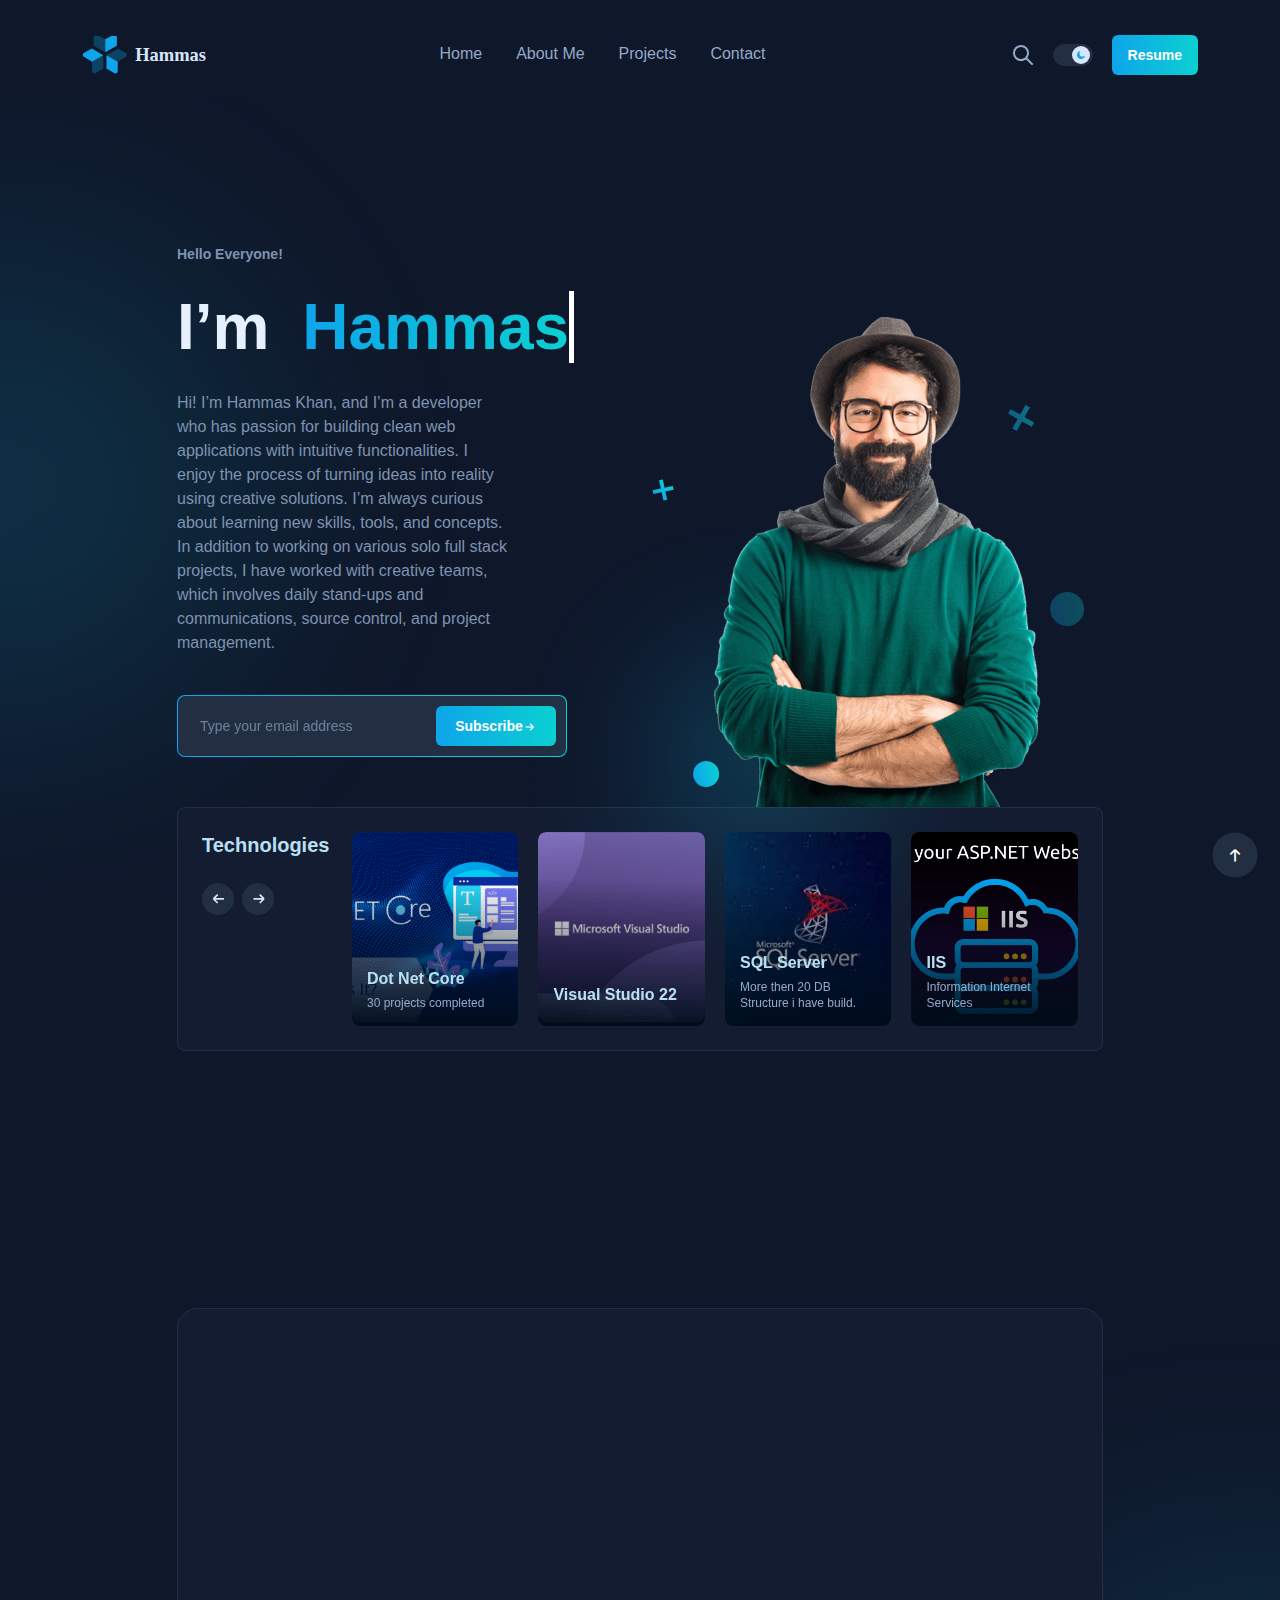
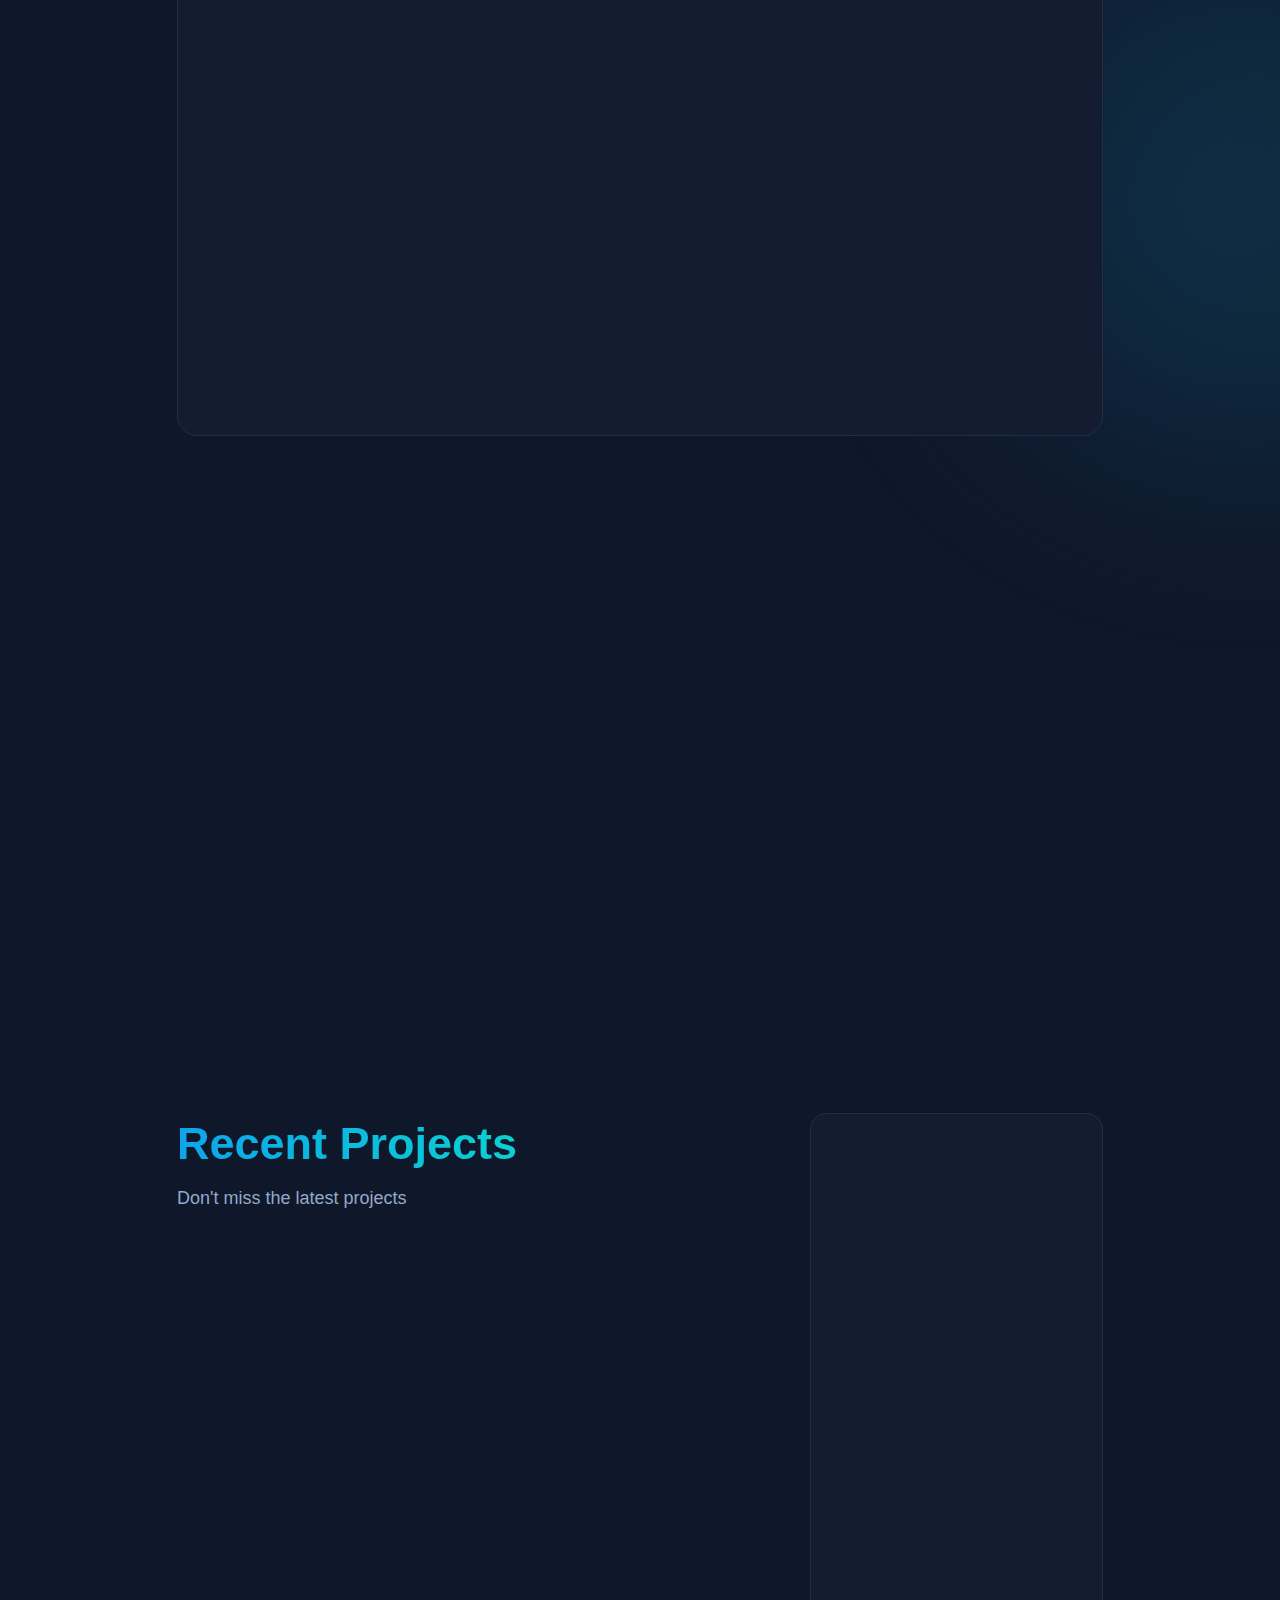
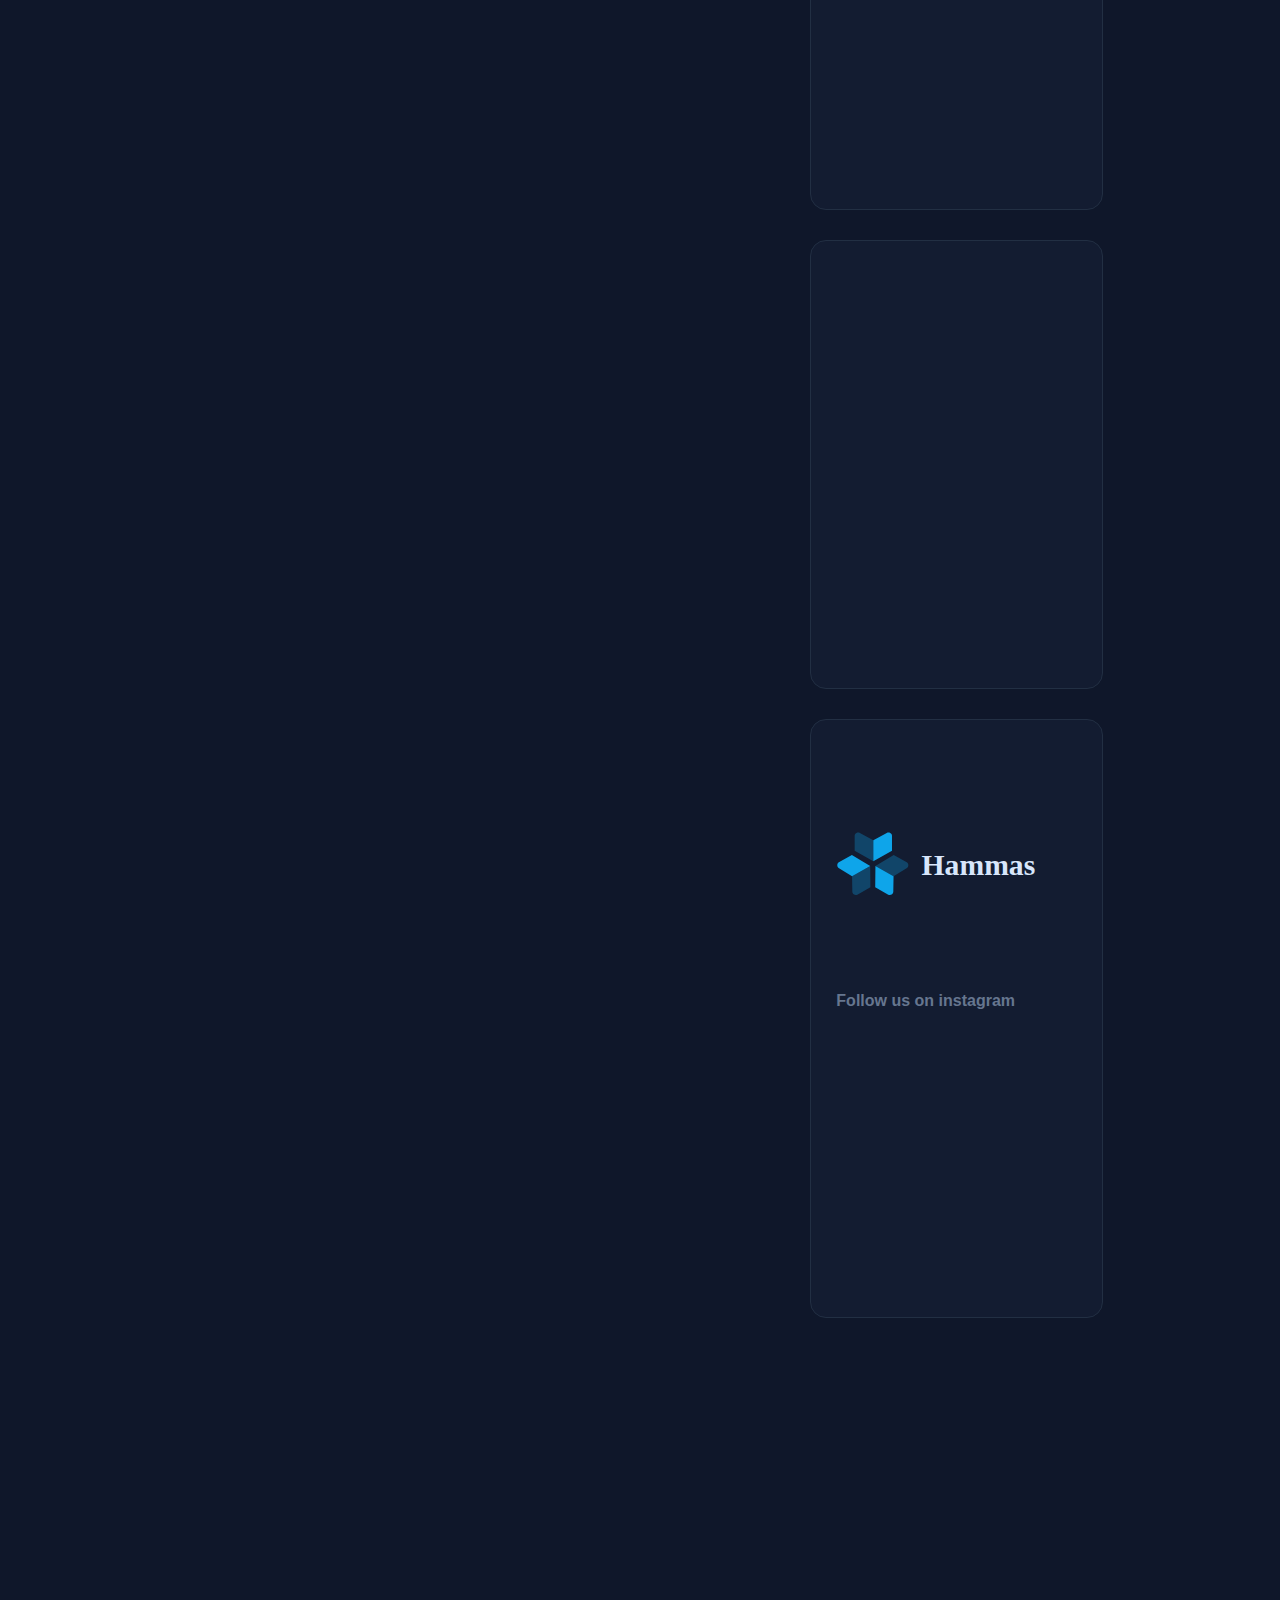
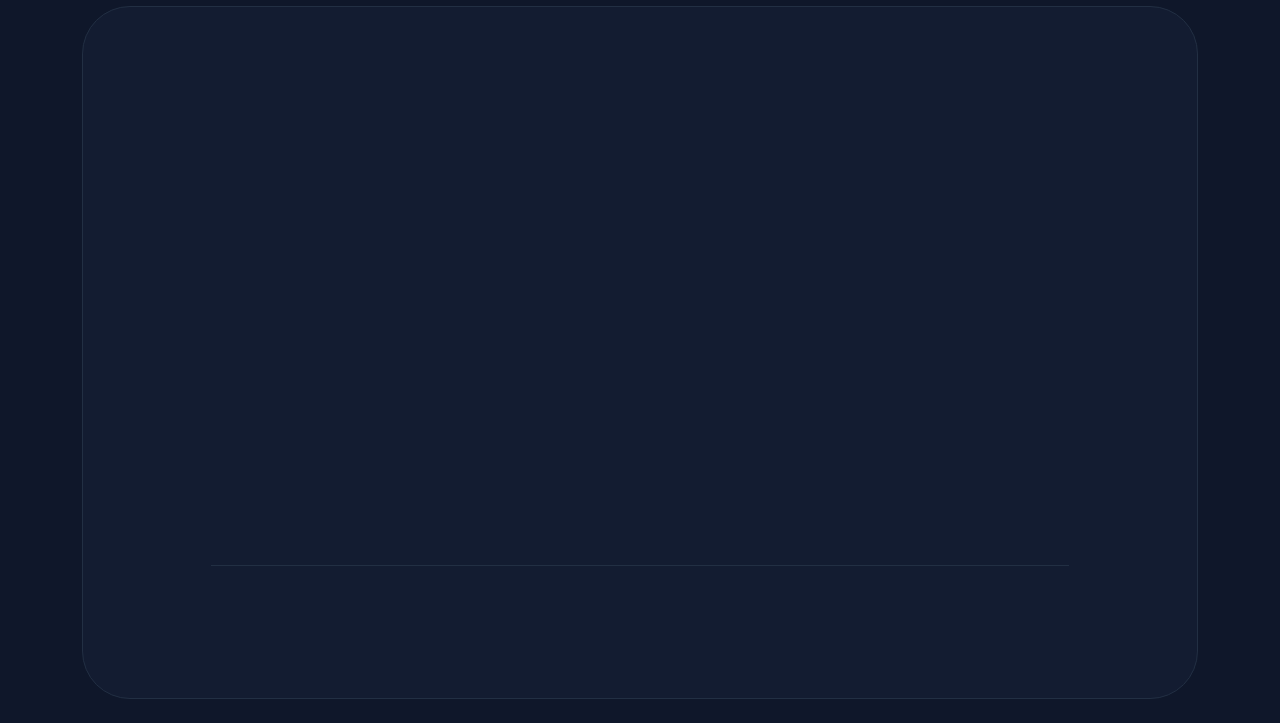
<file: index.html>
<!DOCTYPE html>
<html lang="en">

<head>
  <meta charset="UTF-8">
  <meta name="viewport" content="width=device-width, initial-scale=1, maximum-scale=1">
  <meta http-equiv="X-UA-Compatible" content="ie=edge">
  <meta name="msapplication-TileColor" content="#0E0E0E">
  <meta name="template-color" content="#0E0E0E">
  <meta name="description" content="Index page">
  <meta name="keywords" content="index, page">
  <meta name="author" content="">
  <link rel="shortcut icon" type="image/x-icon" href="./assets/imgs/template/favicon.svg">
  <link href="./assets/css/style.css?v=2.0" rel="stylesheet">
  <title>Hammas Khan</title>
</head>

<body>
  <div id="preloader-active">
    <div class="preloader d-flex align-items-center justify-content-center">
      <div class="preloader-inner position-relative">
        <div class="text-center"><img class="mb-10" src="./assets/imgs/template/favicon.svg" alt="Hammas">
          <div class="preloader-dots"></div>
        </div>
      </div>
    </div>
  </div>

  <header class="header sticky-bar bg-gray-900">
    <div class="container">
      <div class="main-header">
        <div class="header-logo">
          <a class="d-flex" href="index.html">
            <img style="height: 38px; object-fit: cover; width: 100%;" class="logo-night" alt="Hammas" src="assets/imgs/template/Mediamodifier-Design.svg">
            <img class="d-none logo-day" alt="Hammas" src="assets/imgs/template/logo-day.svg">
          </a>
        </div>
        <div class="header-nav">
          <nav class="nav-main-menu d-none d-xl-block">
            <ul class="main-menu">
              <li><a class="color-gray-500" href="index.html">Home</a></li>
              <li><a class="color-gray-500" href="./pages/about.html">About Me</a></li>
              <li><a class="color-gray-500" href="./pages/project.html">Projects</a></li>
              <li><a class="color-gray-500" href="./pages/contact.html">Contact</a></li>
            </ul>
          </nav>
          <div class="burger-icon burger-icon-white"><span class="burger-icon-top"></span><span
              class="burger-icon-mid"></span><span class="burger-icon-bottom"></span></div>
        </div>
        <div class="header-right text-end"><a class="btn btn-search" href="#"></a>
          <div class="form-search p-20">
            <form action="#">
              <input class="form-control" type="text" placeholder="Search">
              <input class="btn-search-2" type="submit" value="">
            </form>
            <div class="popular-keywords text-start7 mt-20">
              <p class="mb-10 color-white"> Skills & tools :</p><a class="color-gray-600 mr-10 font-xs" href="#">#
                Travel,</a><a class="color-gray-600 mr-10 font-xs" href="#"># Tech,</a><a
                class="color-gray-600 mr-10 font-xs" href="#"># Movie</a><a class="color-gray-600 mr-10 font-xs"
                href="#"># Lifestyle</a><a class="color-gray-600 mr-10 font-xs" href="#"># Sport</a>
            </div>
          </div>
          <div class="switch-button">
            <div class="form-check form-switch">
              <input class="form-check-input" id="flexSwitchCheckChecked" type="checkbox" role="switch" checked="">
            </div>
          </div>
          <a class="btn btn-linear d-none d-sm-inline-block hover-up hover-shadow" href="./Hammas Resume Detail.pdf" download="">Resume</a>
        </div>
      </div>
    </div>
  </header>

  <div class="mobile-header-active mobile-header-wrapper-style perfect-scrollbar bg-gray-900">
    <div class="mobile-header-wrapper-inner">
      <div class="mobile-header-content-area">
        <div class="mobile-logo border-gray-800">
          <a class="d-flex" href="index.html">
            <img class="logo-night"  style="height: 78px; object-fit: cover; width: 100%;" alt="Hammas"  src="assets/imgs/template/Mediamodifier-Design.svg">
            <img class="d-none logo-day" alt="Hammas" src="./assets/imgs/template/logo-day.svg">
          </a>
        </div>
        <div class="perfect-scroll">
          <div class="mobile-menu-wrap mobile-header-border">
            <nav class="mt-15">
              <ul class="mobile-menu font-heading">
                <li><a href="index.html">Home</a></li>
                <li><a href="./pages/about.html">About Me</a></li>
                <li><a href="./pages/project.html">Projects</a></li>
                <li><a href="./pages/contact.html">Contact</a></li>
              </ul>
            </nav>
          </div>
          <div class="site-copyright color-gray-400 mt-30">
            Copyright 2024 &copy; Hammas - Personal Portfolio.<br>Designed by
            <a href="http://alithemes.com" target="_blank">&nbsp; Hammas Khan</a>
          </div>
        </div>
      </div>
    </div>
  </div>

  <main class="main">
    <div class="cover-home1">
      <div class="container">
        <div class="row">
          <div class="col-xl-1"></div>
          <div class="col-xl-10 col-lg-12">
            <div class="banner">
              <div class="row align-items-end">
                <div class="col-lg-6 pt-100">
                  <span class="text-sm-bold color-gray-600 wow animate__animated animate__fadeInUp">Hello Everyone!</span>
                  <h1 class="color-gray-50 mt-20 mb-20 wow animate__animated animate__fadeInUp">I’m
                    <a class="typewrite color-linear" href="#" data-period="3000"
                      data-type="[ &quot;Hammas Khan&quot;, &quot;Full Stack&quot;, &quot;Developer&quot; ]">
                    </a>
                  </h1>
                  <div class="row">
                    <div class="col-lg-9">
                      <p class="text-base color-gray-600 wow animate__animated animate__fadeInUp">Hi! I’m Hammas Khan,
                        and I’m a developer who has passion for building clean web applications with intuitive
                        functionalities. I enjoy the process of turning ideas into reality using creative solutions. I’m
                        always curious about learning new skills, tools, and concepts. In addition to working on various
                        solo full stack projects, I have worked with creative teams, which involves daily stand-ups and
                        communications, source control, and project management.</p>
                    </div>
                  </div>
                  <div class="box-subscriber mt-40 mb-50 wow animate__animated animate__fadeInUp">
                    <div class="inner-subscriber bg-gray-800">
                      <form class="d-flex" action="#">
                        <input class="input-sybscriber" type="text" placeholder="Type your email address">
                        <button class="btn btn-linear btn-arrow-right">Subscribe<i
                            class="fi-rr-arrow-small-right"></i></button>
                      </form>
                    </div>
                  </div>
                </div>
                <div class="col-lg-6 text-center">
                  <div class="banner-img position-relative wow animate__animated animate__fadeIn">
                    <img src="./assets/imgs/page/homepage1/banner.png" alt="Hammas">
                    <div class="pattern-1"><img src="assets/imgs/template/pattern-1.svg" alt="Hammas"></div>
                    <div class="pattern-2"><img src="assets/imgs/template/pattern-2.svg" alt="Hammas"></div>
                    <div class="pattern-3"><img src="assets/imgs/template/pattern-3.svg" alt="Hammas"></div>
                    <div class="pattern-4"><img src="assets/imgs/template/pattern-4.svg" alt="Hammas"></div>
                  </div>
                </div>
              </div>
            </div>
            <div class="mb-70">
              <div class="box-topics border-gray-800 bg-gray-850">
                <div class="row">
                  <div class="col-lg-2">
                    <h5 class="mb-15 color-white wow animate__animated animate__fadeInUp" data-wow-delay="0s">Technologies</h5>
                    <p class="color-gray-500 mb-20 wow animate__animated animate__fadeInUp" data-wow-delay=".3s"></p>
                    <div class="box-buttons-slider position-relative wow animate__animated animate__zoomIn">
                      <div class="swiper-button-prev swiper-button-prev-style-1"></div>
                      <div class="swiper-button-next swiper-button-next-style-1"></div>
                    </div>
                  </div>
                  <div class="col-lg-10">
                    <div class="box-swiper">
                      <div class="swiper-container swiper-group-5">
                        <div class="swiper-wrapper">
                          <div class="swiper-slide">
                            <div class="card-style-1"><a href="blog-archive.html">
                                <div class="card-image"><img src="./assets/imgs/page/homepage1/sport.png" alt="Hammas">
                                  <div class="card-info">
                                    <div class="info-bottom">
                                      <h6 class="color-white mb-5">Dot Net Core</h6>
                                      <p class="text-xs color-gray-500">30 projects completed</p>
                                    </div>
                                  </div>
                                </div>
                              </a></div>
                          </div>
                          <div class="swiper-slide">
                            <div class="card-style-1"><a href="blog-archive.html">
                                <div class="card-image"><img src="./assets/imgs/page/homepage1/travel.png" alt="Hammas">
                                  <div class="card-info">
                                    <div class="info-bottom">
                                      <h6 class="color-white mb-5">Visual Studio 22</h6>
                                      <p class="text-xs color-gray-500"></p>
                                    </div>
                                  </div>
                                </div>
                              </a></div>
                          </div>
                          <div class="swiper-slide">
                            <div class="card-style-1"><a href="blog-archive.html">
                                <div class="card-image"><img src="./assets/imgs/page/homepage1/design.png" alt="Hammas">
                                  <div class="card-info">
                                    <div class="info-bottom">
                                      <h6 class="color-white mb-5">SQL Server</h6>
                                      <p class="text-xs color-gray-500">More then 20 DB Structure i have build.</p>
                                    </div>
                                  </div>
                                </div>
                              </a></div>
                          </div>
                          <div class="swiper-slide">
                            <div class="card-style-1"><a href="blog-archive.html">
                                <div class="card-image"><img src="./assets/imgs/page/homepage1/movie.png" alt="Hammas">
                                  <div class="card-info">
                                    <div class="info-bottom">
                                      <h6 class="color-white mb-5">IIS</h6>
                                      <p class="text-xs color-gray-500">Information Internet Services</p>
                                    </div>
                                  </div>
                                </div>
                              </a></div>
                          </div>
                          <div class="swiper-slide">
                            <div class="card-style-1"><a href="blog-archive.html">
                                <div class="card-image"><img src="assets/imgs/page/homepage1/lifestyle.png"
                                    alt="Hammas">
                                  <div class="card-info">
                                    <div class="info-bottom">
                                      <h6 class="color-white mb-5">Open AI</h6>
                                      <p class="text-xs color-gray-500">integrating AI-powered features into web
                                        applications</p>
                                    </div>
                                  </div>
                                </div>
                              </a></div>
                          </div>
                        </div>
                      </div>
                    </div>
                  </div>
                </div>
              </div>
            </div>

            <div class="text-center mt-70 mb-50">
              <h2 class="color-linear d-inline-block mb-20 wow animate__animated animate__fadeInUp">My Services</h2>
              <p class="text-lg color-gray-500 wow animate__animated animate__fadeInUp">With 4 years of experience in
                the field of Software Developer,<br class="d-none d-lg-block"> I am confident to bring you many
                outstanding values.</p>
            </div>
            <div class="box-features bg-gray-850 border-gray-800">
              <div class="row">
                <div class="col-lg-4 col-md-6 mb-50 wow animate__animated animate__fadeIn" data-wow-delay="0s">
                  <span class="item-icon bg-gray-950 icon-motion"></span>
                  <h5 class="color-white mb-15">Full-Stack<br>Development</h5>
                  <p class="text-base color-gray-700">Expertise in both frontend and backend technologies, including
                    React.js, Angular, Razor Pages, and .NET 8 for robust, scalable web applications.</p>
                </div>
                <div class="col-lg-4 col-md-6 mb-50 wow animate__animated animate__fadeIn" data-wow-delay="0.1s">
                  <span class="item-icon bg-gray-950 icon-ui"></span>
                  <h5 class="color-white mb-15">Frontend<br>Development</h5>
                  <p class="text-base color-gray-700">Skilled in creating dynamic and responsive user interfaces using
                    React.js, Angular, and other modern frontend frameworks.</p>
                </div>
                <div class="col-lg-4 col-md-6 mb-50 wow animate__animated animate__fadeIn" data-wow-delay="0.2s">
                  <span class="item-icon bg-gray-950 icon-branding"></span>
                  <h5 class="color-white mb-15">Backend<br>Development</h5>
                  <p class="text-base color-gray-700">Proficient in building powerful APIs and server-side applications
                    using C# and .NET 8, ensuring high performance and scalability.</p>
                </div>
                <div class="col-lg-4 col-md-6 mb-50 wow animate__animated animate__fadeIn" data-wow-delay="0s">
                  <span class="item-icon bg-gray-950 icon-product"></span>
                  <h5 class="color-white mb-15">Hosting &<br>Server Setup</h5>
                  <p class="text-base color-gray-700">Providing reliable hosting solutions and server setup to ensure
                    your website runs smoothly and efficiently.</p>
                </div>
                <div class="col-lg-4 col-md-6 mb-50 wow animate__animated animate__fadeIn" data-wow-delay="0.1s">
                  <span class="item-icon bg-gray-950 icon-key"></span>
                  <h5 class="color-white mb-15">SEO<br>Optimization</h5>
                  <p class="text-base color-gray-700">Implementing effective SEO strategies to improve your website’s
                    visibility and search engine ranking.</p>
                </div>
                <div class="col-lg-4 col-md-6 mb-50 wow animate__animated animate__fadeIn" data-wow-delay="0.2s">
                  <span class="item-icon bg-gray-950 icon-social"></span>
                  <h5 class="color-white mb-15">Social<br>Media Management</h5>
                  <p class="text-base color-gray-700">Managing and optimizing your social media presence to drive
                    engagement and growth.</p>
                </div>
              </div>
            </div>

            <h2 class="color-linear d-inline-block mb-10 wow animate__animated animate__fadeInUp">Skills & Tools</h2>
            <p class="text-lg color-gray-500 wow animate__animated animate__fadeInUp">Most searched keywords</p>
            <div class="row mt-70 mb-50">
              <div class="col-xl-2 col-lg-3 col-md-4 col-sm-4 col-6">
                <div class="card-style-2 hover-up hover-neon wow animate__animated animate__fadeIn" data-wow-delay="0s">
                  <div class="card-image"><a href="blog-archive.html"><img src="./assets/imgs/skills/html5.png"
                        alt="Hammas"></a></div>
                  <div class="card-info"><a class="color-gray-500" href="blog-archive.html">HTML</a></div>
                </div>
              </div>
              <div class="col-xl-2 col-lg-3 col-md-4 col-sm-4 col-6">
                <div class="card-style-2 hover-up hover-neon wow animate__animated animate__fadeIn"
                  data-wow-delay="0.1s">
                  <div class="card-image"><a href="blog-archive.html"><img src="./assets/imgs/skills/angular.png"
                        alt="Hammas"></a></div>
                  <div class="card-info"><a class="color-gray-500" href="blog-archive.html"> Angular</a></div>
                </div>
              </div>
              <div class="col-xl-2 col-lg-3 col-md-4 col-sm-4 col-6">
                <div class="card-style-2 hover-up hover-neon wow animate__animated animate__fadeIn"
                  data-wow-delay="0.2s">
                  <div class="card-image"><a href="blog-archive.html"><img src="./assets/imgs/skills/css3.png"
                        alt="Hammas"></a></div>
                  <div class="card-info"><a class="color-gray-500" href="blog-archive.html">Css</a></div>
                </div>
              </div>
              <div class="col-xl-2 col-lg-3 col-md-4 col-sm-4 col-6">
                <div class="card-style-2 hover-up hover-neon wow animate__animated animate__fadeIn"
                  data-wow-delay="0.3s">
                  <div class="card-image"><a href="blog-archive.html"><img src="./assets/imgs/skills/ajax.png"
                        alt="Hammas"></a></div>
                  <div class="card-info"><a class="color-gray-500" href="blog-archive.html">Ajax</a></div>
                </div>
              </div>
              <div class="col-xl-2 col-lg-3 col-md-4 col-sm-4 col-6">
                <div class="card-style-2 hover-up hover-neon wow animate__animated animate__fadeIn"
                  data-wow-delay="0.4s">
                  <div class="card-image"><a href="blog-archive.html"><img src="./assets/imgs/skills/bootstrap.png"
                        alt="Hammas"></a></div>
                  <div class="card-info"><a class="color-gray-500" href="blog-archive.html">Bootstrap</a></div>
                </div>
              </div>
              <div class="col-xl-2 col-lg-3 col-md-4 col-sm-4 col-6">
                <div class="card-style-2 hover-up hover-neon wow animate__animated animate__fadeIn"
                  data-wow-delay="0.5s">
                  <div class="card-image"><a href="blog-archive.html"><img src="./assets/imgs/skills/csharp.png"
                        alt="Hammas"></a></div>
                  <div class="card-info"><a class="color-gray-500" href="blog-archive.html">C Sharp</a></div>
                </div>
              </div>
              <div class="col-xl-2 col-lg-3 col-md-4 col-sm-4 col-6">
                <div class="card-style-2 hover-up hover-neon wow animate__animated animate__fadeIn"
                  data-wow-delay="0.1s">
                  <div class="card-image"><a href="blog-archive.html"><img src="./assets/imgs/skills/dotNETCore.png"
                        alt="Hammas"></a></div>
                  <div class="card-info"><a class="color-gray-500" href="blog-archive.html">.Net Core</a></div>
                </div>
              </div>
              <div class="col-xl-2 col-lg-3 col-md-4 col-sm-4 col-6">
                <div class="card-style-2 hover-up hover-neon wow animate__animated animate__fadeIn"
                  data-wow-delay="0.2s">
                  <div class="card-image"><a href="blog-archive.html"><img src="./assets/imgs/skills/firebase.png"
                        alt="Hammas"></a></div>
                  <div class="card-info"><a class="color-gray-500" href="blog-archive.html">Firebase</a></div>
                </div>
              </div>
              <div class="col-xl-2 col-lg-3 col-md-4 col-sm-4 col-6">
                <div class="card-style-2 hover-up hover-neon wow animate__animated animate__fadeIn"
                  data-wow-delay="0.3s">
                  <div class="card-image"><a href="blog-archive.html"><img src="./assets/imgs/skills/javascript.png"
                        alt="Hammas"></a></div>
                  <div class="card-info"><a class="color-gray-500" href="blog-archive.html">JavaScript</a></div>
                </div>
              </div>
              <div class="col-xl-2 col-lg-3 col-md-4 col-sm-4 col-6">
                <div class="card-style-2 hover-up hover-neon wow animate__animated animate__fadeIn"
                  data-wow-delay="0.4s">
                  <div class="card-image"><a href="blog-archive.html"><img src="./assets/imgs/skills/jquery.png"
                        alt="Hammas"></a></div>
                  <div class="card-info"><a class="color-gray-500" href="blog-archive.html">JQuery</a></div>
                </div>
              </div>
              <div class="col-xl-2 col-lg-3 col-md-4 col-sm-4 col-6">
                <div class="card-style-2 hover-up hover-neon wow animate__animated animate__fadeIn"
                  data-wow-delay="0.5s">
                  <div class="card-image"><a href="blog-archive.html"><img src="./assets/imgs/skills/react.png"
                        alt="Hammas"></a></div>
                  <div class="card-info"><a class="color-gray-500" href="blog-archive.html">React JS</a></div>
                </div>
              </div>
              <div class="col-xl-2 col-lg-3 col-md-4 col-sm-4 col-6">
                <div class="card-style-2 hover-up hover-neon wow animate__animated animate__fadeIn"
                  data-wow-delay="0.6s">
                  <div class="card-image"><a href="blog-archive.html"><img src="./assets/imgs/skills/pugjs.png"
                        alt="Hammas"></a></div>
                  <div class="card-info"><a class="color-gray-500" href="blog-archive.html">Pug JS</a></div>
                </div>
              </div>
              <div class="col-xl-2 col-lg-3 col-md-4 col-sm-4 col-6">
                <div class="card-style-2 hover-up hover-neon wow animate__animated animate__fadeIn"
                  data-wow-delay="0.4s">
                  <div class="card-image"><a href="blog-archive.html"><img src="./assets/imgs/skills/sass.png"
                        alt="Hammas"></a></div>
                  <div class="card-info"><a class="color-gray-500" href="blog-archive.html">Sass</a></div>
                </div>
              </div>
              <div class="col-xl-2 col-lg-3 col-md-4 col-sm-4 col-6">
                <div class="card-style-2 hover-up hover-neon wow animate__animated animate__fadeIn"
                  data-wow-delay="0.5s">
                  <div class="card-image"><a href="blog-archive.html"><img src="./assets/imgs/skills/sql.png"
                        alt="Hammas"></a></div>
                  <div class="card-info"><a class="color-gray-500" href="blog-archive.html">SQL Server</a></div>
                </div>
              </div>
              <div class="col-xl-2 col-lg-3 col-md-4 col-sm-4 col-6">
                <div class="card-style-2 hover-up hover-neon wow animate__animated animate__fadeIn"
                  data-wow-delay="0.6s">
                  <div class="card-image"><a href="blog-archive.html"><img src="./assets/imgs/skills/webapi.png"
                        alt="Hammas"></a></div>
                  <div class="card-info"><a class="color-gray-500" href="blog-archive.html">Web API</a></div>
                </div>
              </div>
              <div class="col-xl-2 col-lg-3 col-md-4 col-sm-4 col-6">
                <div class="card-style-2 hover-up hover-neon wow animate__animated animate__fadeIn"
                  data-wow-delay="0.4s">
                  <div class="card-image"><a href="blog-archive.html"><img src="./assets/imgs/tools/Visual_Studio.png"
                        alt="Hammas"></a></div>
                  <div class="card-info"><a class="color-gray-500" href="blog-archive.html">Visual Studio</a></div>
                </div>
              </div>
              <div class="col-xl-2 col-lg-3 col-md-4 col-sm-4 col-6">
                <div class="card-style-2 hover-up hover-neon wow animate__animated animate__fadeIn"
                  data-wow-delay="0.5s">
                  <div class="card-image"><a href="blog-archive.html"><img src="./assets/imgs/tools/adobe-xd.png"
                        alt="Hammas"></a></div>
                  <div class="card-info"><a class="color-gray-500" href="blog-archive.html">Adobe XD</a></div>
                </div>
              </div>
              <div class="col-xl-2 col-lg-3 col-md-4 col-sm-4 col-6">
                <div class="card-style-2 hover-up hover-neon wow animate__animated animate__fadeIn"
                  data-wow-delay="0.6s">
                  <div class="card-image"><a href="blog-archive.html"><img src="./assets/imgs/tools/azure-devops.png"
                        alt="Hammas"></a></div>
                  <div class="card-info"><a class="color-gray-500" href="blog-archive.html">Azure Devops</a></div>
                </div>
              </div>
              <div class="col-xl-2 col-lg-3 col-md-4 col-sm-4 col-6">
                <div class="card-style-2 hover-up hover-neon wow animate__animated animate__fadeIn"
                  data-wow-delay="0.4s">
                  <div class="card-image"><a href="blog-archive.html"><img src="./assets/imgs/tools/clickup.png"
                        alt="Hammas"></a></div>
                  <div class="card-info"><a class="color-gray-500" href="blog-archive.html">Click Up</a></div>
                </div>
              </div>
              <div class="col-xl-2 col-lg-3 col-md-4 col-sm-4 col-6">
                <div class="card-style-2 hover-up hover-neon wow animate__animated animate__fadeIn"
                  data-wow-delay="0.5s">
                  <div class="card-image"><a href="blog-archive.html"><img src="./assets/imgs/tools/git.png"
                        alt="Hammas"></a></div>
                  <div class="card-info"><a class="color-gray-500" href="blog-archive.html">GIT</a></div>
                </div>
              </div>
              <div class="col-xl-2 col-lg-3 col-md-4 col-sm-4 col-6">
                <div class="card-style-2 hover-up hover-neon wow animate__animated animate__fadeIn"
                  data-wow-delay="0.6s">
                  <div class="card-image"><a href="blog-archive.html"><img src="./assets/imgs/tools/microsoftTeams.png"
                        alt="Hammas"></a></div>
                  <div class="card-info"><a class="color-gray-500" href="blog-archive.html">Teams</a></div>
                </div>
              </div>
              <div class="col-xl-2 col-lg-3 col-md-4 col-sm-4 col-6">
                <div class="card-style-2 hover-up hover-neon wow animate__animated animate__fadeIn"
                  data-wow-delay="0.4s">
                  <div class="card-image"><a href="blog-archive.html"><img src="./assets/imgs/tools/npm.png"
                        alt="Hammas"></a></div>
                  <div class="card-info"><a class="color-gray-500" href="blog-archive.html">Node JS</a></div>
                </div>
              </div>
              <div class="col-xl-2 col-lg-3 col-md-4 col-sm-4 col-6">
                <div class="card-style-2 hover-up hover-neon wow animate__animated animate__fadeIn"
                  data-wow-delay="0.5s">
                  <div class="card-image"><a href="blog-archive.html"><img src="./assets/imgs/tools/vs-code.png"
                        alt="Hammas"></a></div>
                  <div class="card-info"><a class="color-gray-500" href="blog-archive.html">Visual Studio Code</a></div>
                </div>
              </div>
              <div class="col-xl-2 col-lg-3 col-md-4 col-sm-4 col-6">
                <div class="card-style-2 hover-up hover-neon wow animate__animated animate__fadeIn"
                  data-wow-delay="0.6s">
                  <div class="card-image"><a href="blog-archive.html"><img src="./assets/imgs/tools/webpack.png"
                        alt="Hammas"></a></div>
                  <div class="card-info"><a class="color-gray-500" href="blog-archive.html">Web Pack</a></div>
                </div>
              </div>
            </div>

            <div class="row mt-70">
              <div class="col-lg-8">
                <h2 class="color-linear d-inline-block mb-10">Recent Projects</h2>
                <p class="text-lg color-gray-500">Don't miss the latest projects</p>
                <div class="box-list-posts mt-70">
                  <div class="card-list-posts wow animate__animated animate__fadeIn">
                    <div class="card-image hover-up">
                      <a href="./assets/projects/Project1/Student Grade.html">
                        <img src="./assets/imgs/Projects/project1.jpg" alt="Hammas">
                      </a>
                    </div>
                    <div class="card-info">
                      <a class="btn btn-tag bg-gray-800 hover-up" href="./pages/projectDetail.html?ProjectID=2">Personal Project</a>
                        <a href="./assets/projects/Project1/Student Grade.html">
                          <h4 class="mt-15 mb-20 color-white">Student Grades</h4>
                        </a>
                      <p class="color-gray-500">
                        A student grades calculator is a tool that helps students and educators quickly compute overall
                        grades based on individual assignment and exam scores. It simplifies the process by allowing
                        users to input scores and apply weighted averages according to the syllabus.
                        This ensures accurate and efficient tracking of academic performance.</p>
                      <div class="row mt-20">
                        <div class="col-7"><a class="color-gray-700 text-sm mr-15"
                            href="./assets/projects/Project1/Student Grade.html">#students</a><a class="color-gray-700 text-sm"
                            href="./assets/projects/Project1/Student Grade.html"># calculator</a></div>
                        <div class="col-5 text-end"><span class="color-gray-700 text-sm timeread">3 mins read</span>
                        </div>
                      </div>
                    </div>
                  </div>
                  <div class="card-list-posts wow animate__animated animate__fadeIn">
                    <div class="card-image hover-up">
                      <a href="./assets/projects/Project2/Claymorphism Login Form.html">
                      <img src="./assets/imgs/Projects/project2.jpg" alt="Hammas"></a></div>
                    <div class="card-info">
                      <a class="btn btn-tag bg-gray-800 hover-up" href="./assets/projects/Project2/Claymorphism Login Form.html"></a>
                      <a href="Claymorphism Login Form.html">
                        <h4 class="mt-15 mb-20 color-white">Login Form </h4>
                      </a>
                      <p class="color-gray-500">A login form allows users to access a secure system by entering a
                        username and password. It ensures only authorized users can gain entry, protecting sensitive
                        data. Often,
                        it includes features like "Remember Me" and password recovery options.</p>
                      <div class="row mt-20">
                        <div class="col-7"><a class="color-gray-700 text-sm mr-15" href="./assets/projects/Project2/Claymorphism Login Form.html">#
                            Travel</a><a class="color-gray-700 text-sm" href="./assets/projects/Project2/Claymorphism Login Form.html"># Lifestyle</a></div>
                        <div class="col-5 text-end"><span class="color-gray-700 text-sm timeread">3 mins read</span>
                        </div>
                      </div>
                    </div>
                  </div>
                  <div class="card-list-posts wow animate__animated animate__fadeIn">
                    <div class="card-image hover-up"><a href="./assets/projects/Project3/Claymorphism Calculator.html"><img
                          src="./assets/imgs/Projects/project3.jpg" alt="Hammas"></a></div>
                    <div class="card-info"><a class="btn btn-tag bg-gray-800 hover-up" href="./assets/projects/Project3/Claymorphism Calculator.html"></a><a
                        href="./assets/projects/Project3/Claymorphism Calculator.html">
                        <h4 class="mt-15 mb-20 color-white">Claymorphism Calculator</h4>
                      </a>
                      <p class="color-gray-500">
                        A Claymorphism calculator is a visually appealing tool that uses soft, rounded shapes and subtle
                        shadows to create a 3D, clay-like interface. It combines functionality with aesthetics,
                        providing users a delightful and engaging experience while performing calculations. This design
                        trend enhances user interaction and makes routine tasks more enjoyable.</p>
                      <div class="row mt-20">
                        <div class="col-7"><a class="color-gray-700 text-sm mr-15" href="./assets/projects/Project3/Claymorphism Calculator.html">#
                            Travel</a><a class="color-gray-700 text-sm" href="./assets/projects/Project3/Claymorphism Calculator.html"># Lifestyle</a></div>
                        <div class="col-5 text-end"><span class="color-gray-700 text-sm timeread">3 mins read</span>
                        </div>
                      </div>
                    </div>
                  </div>
                  
                  <div class="card-list-posts wow animate__animated animate__fadeIn">
                    <div class="card-image hover-up"><a href="./assets/projects/Project5/Action Menu.html"><img
                          src="./assets/imgs/Projects/project4.jpg" alt="Hammas"></a></div>
                    <div class="card-info"><a class="btn btn-tag bg-gray-800 hover-up" href="./assets/projects/Project5/Action Menu.html"></a><a
                        href="./assets/projects/Project5/Action Menu.html">
                        <h4 class="mt-15 mb-20 color-white">Hexagon Menu</h4>
                      </a>
                      <p class="color-gray-500">A hexagon menu is a unique user interface design that arranges menu
                        options within hexagon-shaped buttons. This layout offers a visually striking and organized way
                        to present choices, enhancing user engagement.
                        The geometric design can be particularly effective in modern and creative web or app interfaces.
                      </p>
                      <div class="row mt-20">
                        <div class="col-7"><a class="color-gray-700 text-sm mr-15" href="./assets/projects/Project5/Action Menu.html">#
                            Travel</a><a class="color-gray-700 text-sm" href="./assets/projects/Project5/Action Menu.html"># Lifestyle</a></div>
                        <div class="col-5 text-end"><span class="color-gray-700 text-sm timeread">3 mins read</span>
                        </div>
                      </div>
                    </div>
                  </div>
                  <div class="card-list-posts wow animate__animated animate__fadeIn">
                    <div class="card-image hover-up"><a href="./assets/projects/Project4/Hexagon Menu.html"><img
                          src="./assets/imgs/Projects/project5.jpg" alt="Hammas"></a></div>
                    <div class="card-info"><a class="btn btn-tag bg-gray-800 hover-up" href="./assets/projects/Project4/Hexagon Menu.html"></a><a
                        href="./assets/projects/Project4/Hexagon Menu.html">
                        <h4 class="mt-15 mb-20 color-white">Action Menu</h4>
                      </a>
                      <p class="color-gray-500">An action menu is a user interface component that provides a list of
                        actions or options available to the user within a software application. It streamlines
                        navigation by grouping related functions, allowing users to efficiently perform tasks.
                        Typically,
                        it appears as a dropdown or pop-up menu activated by clicking a button or icon.</p>
                      <div class="row mt-20">
                        <div class="col-7"><a class="color-gray-700 text-sm mr-15" href="./assets/projects/Project4/Hexagon Menu.html">#
                            Travel</a><a class="color-gray-700 text-sm" href="./assets/projects/Project4/Hexagon Menu.html"># Lifestyle</a></div>
                        <div class="col-5 text-end"><span class="color-gray-700 text-sm timeread">3 mins read</span>
                        </div>
                      </div>
                    </div>
                  </div>
                </div>
                <nav class="mb-50">
                  <ul class="pagination">
                    <li class="page-item wow animate__animated animate__fadeIn" data-wow-delay=".0s"><a
                        class="page-link page-prev" href="#"><i class="fi-rr-arrow-small-left"></i></a></li>
                    <li class="page-item wow animate__animated animate__fadeIn" data-wow-delay=".1s"><a
                        class="page-link" href="#">1</a></li>
                    <li class="page-item wow animate__animated animate__fadeIn" data-wow-delay=".2s"><a
                        class="page-link active" href="#">2</a></li>
                    <li class="page-item wow animate__animated animate__fadeIn" data-wow-delay=".3s"><a
                        class="page-link" href="#">3</a></li>
                    <li class="page-item wow animate__animated animate__fadeIn" data-wow-delay=".4s"><a
                        class="page-link" href="#">...</a></li>
                    <li class="page-item wow animate__animated animate__fadeIn" data-wow-delay=".5s"><a
                        class="page-link page-next" href="#"><i class="fi-rr-arrow-small-right"></i></a></li>
                  </ul>
                </nav>
              </div>
              <div class="col-lg-4">
                <div class="sidebar">
                  <div class="box-sidebar bg-gray-850 border-gray-800">
                    <div class="head-sidebar wow animate__animated animate__fadeIn">
                      <h5 class="line-bottom">Popular Projects</h5>
                    </div>
                    <div class="content-sidebar">
                      <div class="list-posts">
                        <div class="item-post wow animate__animated animate__fadeIn">
                          <div class="image-post"><a href="single-sidebar.html"><img
                                src="assets/imgs/page/homepage1/img-post.jpg" alt="Hammas"></a></div>
                          <div class="info-post border-gray-800"><a href="single-sidebar.html">
                              <h6 class="color-white">Student Grades Calculator</h6>
                            </a><span class="color-gray-700">15 mins read</span>
                            <ul class="d-inline-block">
                              <li class="color-gray-700">15 April 2023</li>
                            </ul>
                          </div>
                        </div>
                        <div class="item-post wow animate__animated animate__fadeIn">
                          <div class="image-post"><a href="single-sidebar.html"><img
                                src="assets/imgs/page/homepage1/img-post2.jpg" alt="Hammas"></a></div>
                          <div class="info-post border-gray-800"><a href="single-sidebar.html">
                              <h6 class="color-white">Login form</h6>
                            </a><span class="color-gray-700">15 mins read</span>
                            <ul class="d-inline-block">
                              <li class="color-gray-700">15 April 2022</li>
                            </ul>
                          </div>
                        </div>
                        <div class="item-post wow animate__animated animate__fadeIn">
                          <div class="image-post"><a href="single-sidebar.html"><img
                                src="assets/imgs/page/homepage1/img-post3.jpg" alt="Hammas"></a></div>
                          <div class="info-post border-gray-800"><a href="single-sidebar.html">
                              <h6 class="color-white">Claymorphism Calculator</h6>
                            </a><span class="color-gray-700">15 mins read</span>
                            <ul class="d-inline-block">
                              <li class="color-gray-700">15 April 2022</li>
                            </ul>
                          </div>
                        </div>
                        <div class="item-post wow animate__animated animate__fadeIn">
                          <div class="image-post"><a href="single-sidebar.html"><img
                                src="assets/imgs/page/homepage1/img-post4.jpg" alt="Hammas"></a></div>
                          <div class="info-post border-gray-800"><a href="single-sidebar.html">
                              <h6 class="color-white">Action Menu</h6>
                            </a><span class="color-gray-700">15 mins read</span>
                            <ul class="d-inline-block">
                              <li class="color-gray-700">15 April 2022</li>
                            </ul>
                          </div>
                        </div>
                        <div class="item-post wow animate__animated animate__fadeIn">
                          <div class="image-post"><a href="single-sidebar.html"><img
                                src="assets/imgs/page/homepage1/img-post4.jpg" alt="Hammas"></a></div>
                          <div class="info-post border-gray-800"><a href="single-sidebar.html">
                              <h6 class="color-white">Hexagon Menu</h6>
                            </a><span class="color-gray-700">15 mins read</span>
                            <ul class="d-inline-block">
                              <li class="color-gray-700">15 April 2022</li>
                            </ul>
                          </div>
                        </div>
                      </div>
                    </div>
                  </div>
                  <div class="box-sidebar bg-gray-850 border-gray-800">
                    <div class="head-sidebar wow animate__animated animate__fadeIn">
                      <h5 class="line-bottom">Client Comments</h5>
                    </div>
                    <div class="content-sidebar">
                      <div class="list-comments">
                        <div class="item-comment border-gray-800 wow animate__animated animate__fadeIn">
                          <p class="color-gray-500 mb-20">“Super Clear Work “</p>
                          <div class="box-author-small"><img src="assets/imgs/page/homepage1/author6.png" alt="Hammas">
                            <div class="author-info"><span class="d-block color-gray-700 text-sm">Jane
                                Cooper</span><span class="color-gray-700 text-xs">15 April 2022</span></div>
                          </div>
                        </div>
                        <div class="item-comment border-gray-800 wow animate__animated animate__fadeIn">
                          <p class="color-gray-500 mb-20">“ Outstanding “</p>
                          <div class="box-author-small"><img src="assets/imgs/page/homepage1/author7.png" alt="Hammas">
                            <div class="author-info"><span class="d-block color-gray-700 text-sm">Katen Doe</span><span
                                class="color-gray-700 text-xs">15 April 2022</span></div>
                          </div>
                        </div>
                        <div class="item-comment border-gray-800 wow animate__animated animate__fadeIn">
                          <p class="color-gray-500 mb-20">“ Neat and Clean Work “</p>
                          <div class="box-author-small"><img src="assets/imgs/page/homepage1/author8.png" alt="Hammas">
                            <div class="author-info"><span class="d-block color-gray-700 text-sm">Barbara
                                Cartland</span><span class="color-gray-700 text-xs">15 April 2022</span></div>
                          </div>
                        </div>
                      </div>
                    </div>
                  </div>
                  <div class="box-sidebar bg-gray-850 border-gray-800">
                    <div class="head-sidebar"><a href="index.html"><img
                          src="assets/imgs/template/Mediamodifier-Design.svg" alt="Hammas"></a>
                      <h6 class="color-gray-700">Follow us on instagram</h6>
                    </div>
                    <div class="content-sidebar">
                      <div class="row mt-30 mb-10">
                        <div class="col-sm-4 col-4 mb-20 wow animate__animated animate__fadeIn"><a href="#"><img
                              class="bdrd-8" src="assets/imgs/page/homepage1/gallery.png" alt="Hammas"></a></div>
                        <div class="col-sm-4 col-4 mb-20 wow animate__animated animate__fadeIn"><a href="#"><img
                              class="bdrd-8" src="assets/imgs/page/homepage1/gallery2.png" alt="Hammas"></a></div>
                        <div class="col-sm-4 col-4 mb-20 wow animate__animated animate__fadeIn"><a href="#"><img
                              class="bdrd-8" src="assets/imgs/page/homepage1/gallery3.png" alt="Hammas"></a></div>
                        <div class="col-sm-4 col-4 mb-20 wow animate__animated animate__fadeIn"><a href="#"><img
                              class="bdrd-8" src="assets/imgs/page/homepage1/gallery4.png" alt="Hammas"></a></div>
                        <div class="col-sm-4 col-4 mb-20 wow animate__animated animate__fadeIn"><a href="#"><img
                              class="bdrd-8" src="assets/imgs/page/homepage1/gallery5.png" alt="Hammas"></a></div>
                        <div class="col-sm-4 col-4 mb-20 wow animate__animated animate__fadeIn"><a href="#"><img
                              class="bdrd-8" src="assets/imgs/page/homepage1/gallery6.png" alt="Hammas"></a></div>
                        <div class="col-sm-4 col-4 mb-20 wow animate__animated animate__fadeIn"><a href="#"><img
                              class="bdrd-8" src="assets/imgs/page/homepage1/gallery7.png" alt="Hammas"></a></div>
                        <div class="col-sm-4 col-4 mb-20 wow animate__animated animate__fadeIn"><a href="#"><img
                              class="bdrd-8" src="assets/imgs/page/homepage1/gallery8.png" alt="Hammas"></a></div>
                        <div class="col-sm-4 col-4 mb-20 wow animate__animated animate__fadeIn"><a href="#"><img
                              class="bdrd-8" src="assets/imgs/page/homepage1/gallery9.png" alt="Hammas"></a></div>
                      </div>
                    </div>
                  </div>
                </div>
              </div>
            </div>
          </div>
        </div>
      </div>
    </div>
  </main>

  <footer class="footer">
    <div class="container">
      <div class="footer-1 bg-gray-850 border-gray-800">
        <div class="row">
          <div class="col-lg-6 mb-30">
            <a class="wow animate__animated animate__fadeInUp" href="index.html">
              <img class="logo-night" style="height: 128px;" src="./assets/imgs/template/Mediamodifier-Design.svg" alt="Hammas">
              <img class="d-none logo-day" alt="Hammas" src="./assets/imgs/template/logo-day.svg">
            </a>
            <p class="mb-20 mt-20 text-sm color-gray-500 wow animate__animated animate__fadeInUp">When an unknown prnoto
              Software Engineer having 3 years of overall experience on .NET as Backend and JavaScript, jQuery, Bootstrap and
 Ajax as Frontend development. Excellent experience in Requirement Analysis, Design, Implementation, Maintenance
 and Troubleshooting. • Hands-on experience with industry-leading technologies like MS SQL Server, .NET Framework
 (C#), Asp .NET MVC and Asp .NET Core. Experience in all phases of the project life cycle, requirements gathering,
 client interaction, daily tasks, QA support, and deployments on the server. 
            </p>
            <h6 class="color-white mb-5 wow animate__animated animate__fadeInUp">Address</h6>
            <p class="text-sm color-gray-500 wow animate__animated animate__fadeInUp">
              Civic Center Phase 4 Bahriya Town 
              <br>Islamabad, Pakistan
            </p>
          </div>
          <div class="col-lg-6 mb-30">
            <h4 class="text-lg mb-30 color-white wow animate__animated animate__fadeInUp">Newsletter</h4>
            <p class="text-base color-gray-500 wow animate__animated animate__fadeInUp">
              Please feel free to Contact me.</p>
            <div class="form-newsletters mt-15 wow animate__animated animate__fadeInUp">
              <form action="#">
                <div class="form-group">
                  <input class="input-name border-gray-500" type="text" placeholder="Your name">
                </div>
                <div class="form-group">
                  <input class="input-email border-gray-500" type="email" placeholder="Emaill address">
                </div>
                <div class="form-group mt-20">
                  <button class="btn btn-linear hover-up">
                    Subscribe
                    <i class="fi-rr-arrow-small-right"></i>
                  </button>
                </div>
              </form>
            </div>
          </div>
        </div>
        <div class="footer-bottom border-gray-800">
          <div class="row">
            <div class="col-lg-5 text-center text-lg-start">
              <p class="text-base color-white wow animate__animated animate__fadeIn">
                © Created by
                <a class="copyright" href="" target="_blank">Hammas khan</a></p>
            </div>
            <div class="col-lg-7 text-center text-lg-end">
              <div class="box-socials">
                <div class="d-inline-block mr-30 wow animate__animated animate__fadeIn" data-wow-delay=".0s">
                  <a class="icon-socials icon-twitter color-gray-500" href="https://twitter.com">Twitter</a>
                </div>
                <div class="d-inline-block mr-30 wow animate__animated animate__fadeIn" data-wow-delay=".2s">
                  <a class="icon-socials icon-linked color-gray-500" href="https://www.linkedin.com">LinkedIn</a>
                  </div>
                <div class="d-inline-block wow animate__animated animate__fadeIn" data-wow-delay=".4s">
                  <a class="icon-socials icon-insta color-gray-500" href="https://www.instagram.com">Instagram</a>
                </div>
              </div>
            </div>
          </div>
        </div>
      </div>
    </div>
  </footer>
  
  <div class="progressCounter progressScroll hover-up hover-neon-2">
    <div class="progressScroll-border">
      <div class="progressScroll-circle">
        <span class="progressScroll-text"><i class="fi-rr-arrow-small-up"></i></span>
      </div>
    </div>
  </div>

  <script src="./assets/js/vendors/jquery-3.6.0.min.js"></script>
  <script src="./assets/js/vendors/jquery-migrate-3.3.0.min.js"></script>
  <script src="./assets/js/vendors/bootstrap.bundle.min.js"></script>
  <script src="./assets/js/vendors/waypoints.js"></script>
  <script src="./assets/js/vendors/wow.js"></script>
  <script src="./assets/js/vendors/text-type.js"></script>
  <script src="./assets/js/vendors/swiper-bundle.min.js"></script>
  <script src="./assets/js/vendors/jquery.progressScroll.min.js"></script>
  <script src="./assets/js/main.js?v=2.0"></script>
</body>

</html>
</file>
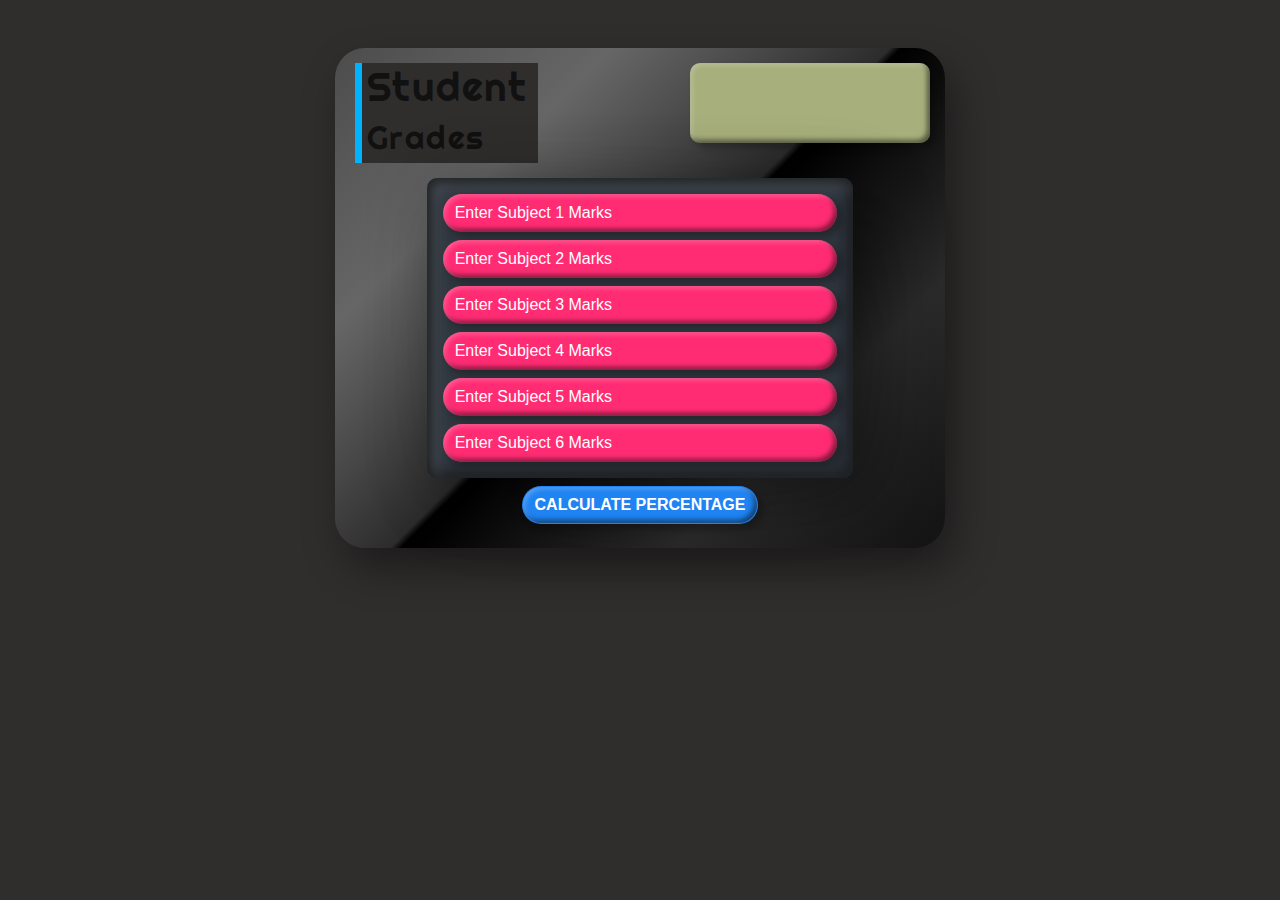
<file: assets/projects/Project1/Student Grade.html>
<!DOCTYPE html>
<html>

<head>
  <title>Student Grade</title>
  <link rel="stylesheet" href="https://fonts.googleapis.com/css?family=Righteous&display=swap" />
  <link rel="stylesheet" href="https://cdnjs.cloudflare.com/ajax/libs/animate.css/3.7.2/animate.min.css" />
  <link rel="stylesheet" href="css/style.css" />
  <link rel="stylesheet" href="css/bootstrap.css" />
</head>

<body>
  <div class="container-fluid">
    <div class="row justify-content-center">
      <div class="col-md-6 mt-5">

        <div class="Student-Grade m-auto">
          <div class="row">

            <div class="col-md-12">
              <div class="text">
                <h1>
                  <span>S</span>
                  <span>t</span>
                  <span>u</span>
                  <span>d</span>
                  <span>e</span>
                  <span>n</span>
                  <span>t</span>
                </h1>
                <h2>
                  <span>G</span>
                  <span>r</span>
                  <span>a</span>
                  <span>d</span>
                  <span>e</span>
                  <span>s</span>
                </h2>
              </div>
              <div class="getMessage p-2">
                <label class="msg"></label>
              </div>

            </div>

            <div class="col-md-8 m-auto p-0">
              <div class="content-form p-3">
                <input class="form-control mb-2 subject1" type="number" placeholder="Enter Subject 1 Marks">
                <input class="form-control mb-2 subject2" type="number" placeholder="Enter Subject 2 Marks">
                <input class="form-control mb-2 subject3" type="number" placeholder="Enter Subject 3 Marks">
                <input class="form-control mb-2 subject4" type="number" placeholder="Enter Subject 4 Marks">
                <input class="form-control mb-2 subject5" type="number" placeholder="Enter Subject 5 Marks">
                <input class="form-control mb-2 subject6" type="number" placeholder="Enter Subject 6 Marks">
              </div>
            </div>

            <div class="col-md-8 mt-2 mx-auto text-center">
                <a class="btn btncalculate btncalcuate font-weight-bolder">Calculate Percentage</a>
            </div>

          </div>
        </div>

      </div>
    </div>
  </div>

  <script src="js/jquery.js"></script>
  <script src="js/script.js"></script>

</body>

</html>
</file>
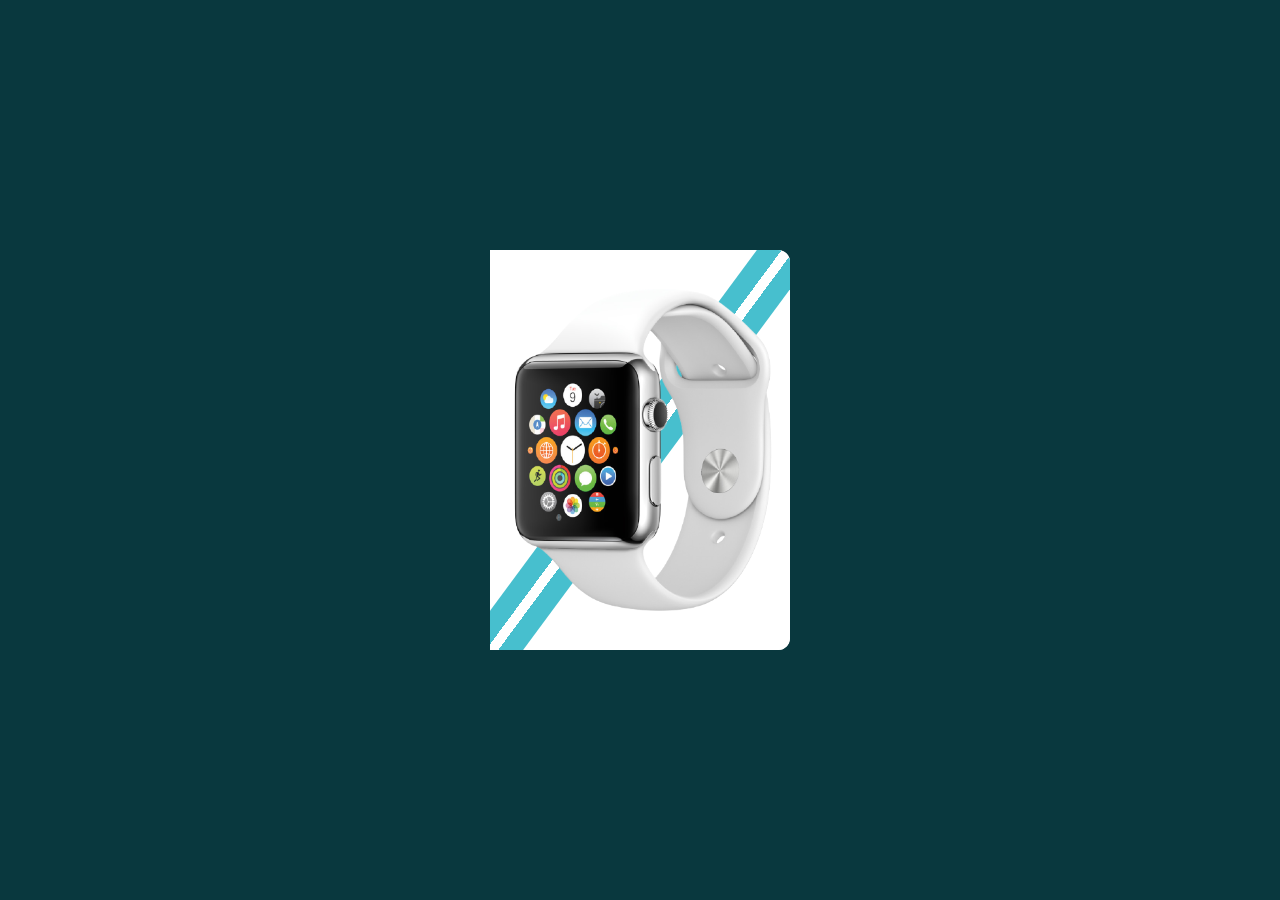
<file: assets/projects/Project10/3D Flip Product Card Hover Effects.html>
<!DOCTYPE html>
<html lang="en">

<head>
  <meta charset="UTF-8">
  <meta http-equiv="X-UA-Compatible" content="IE=edge">
  <meta name="viewport" content="width=device-width, initial-scale=1.0">
  <title>3D Flip Product Card Hover Effects</title>
  <link rel="stylesheet" href="css/style.css" />

 <!-- FontAweome CDN Link for Icons-->
 <link rel="stylesheet" href="https://cdnjs.cloudflare.com/ajax/libs/font-awesome/5.15.3/css/all.min.css"/>

</head>

<body>

    <div class="card">
        <div class="cover">
            <img src="watch1.jpg"/>
        </div>
        <div class="details">
            <div>
                <img src="watch.jpg"/>
                <h3>New Apple Watch</h3>
                <h2><sup>$</sup>420</h2>
                <a href="#">Buy Now</a>
            </div>
        </div>
    </div>

</body>

</html>
</file>
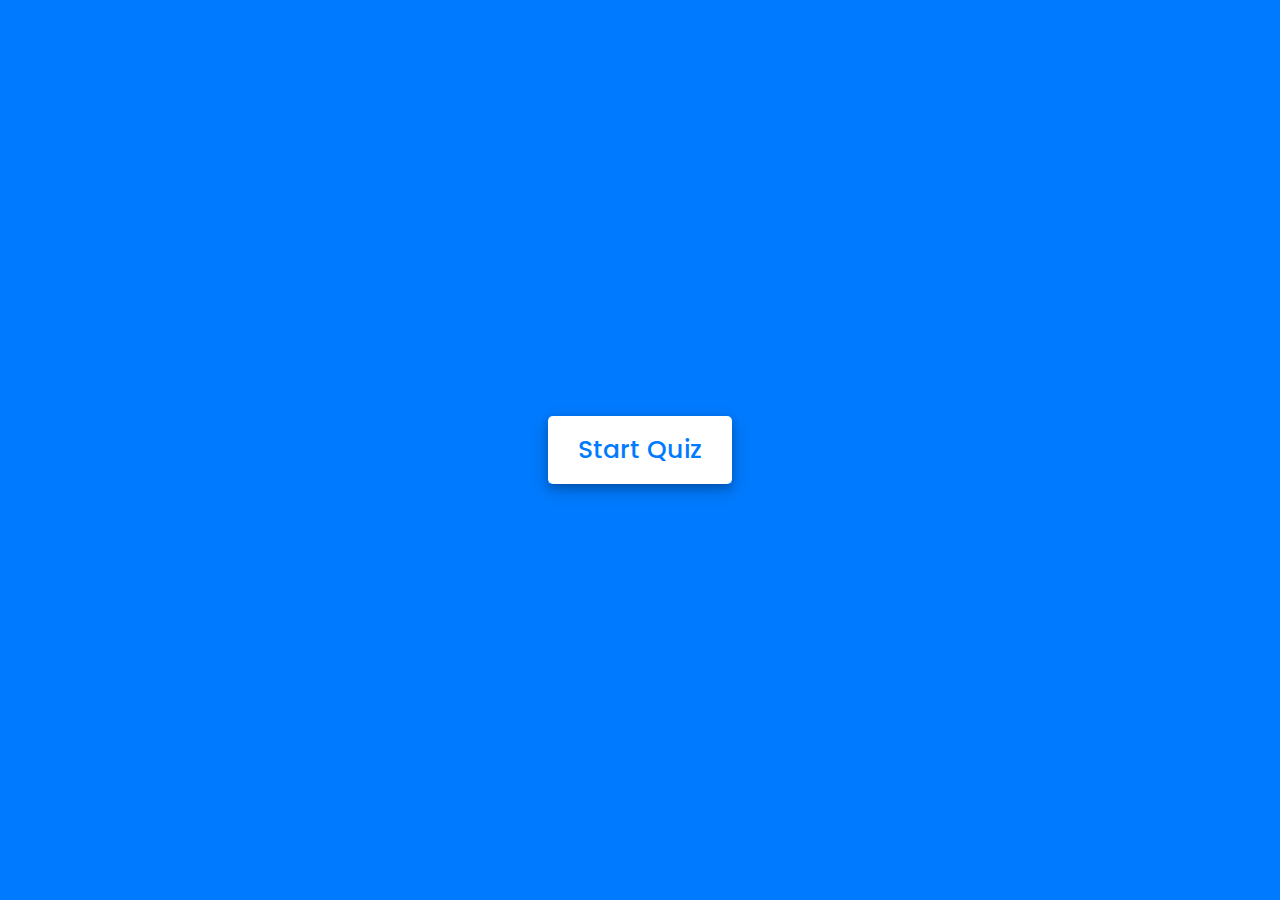
<file: assets/projects/Project11/Create Quiz App With Timer.html>
<!DOCTYPE html>
<html lang="en">

<head>
  <meta charset="UTF-8">
  <meta http-equiv="X-UA-Compatible" content="IE=edge">
  <meta name="viewport" content="width=device-width, initial-scale=1.0">
  <title>Create Quiz App With Timer</title>
  <link rel="stylesheet" href="css/style.css" />

 <!-- FontAweome CDN Link for Icons-->
 <link rel="stylesheet" href="https://cdnjs.cloudflare.com/ajax/libs/font-awesome/5.15.3/css/all.min.css"/>
</head>

<body>

  <!-- start Quiz button -->
  <div class="start_btn"><button>Start Quiz</button></div>

  <!-- Info Box -->
  <div class="info_box">
      <div class="info-title"><span>Some Rules of this Quiz</span></div>
      <div class="info-list">
          <div class="info">1. You will have only <span>15 seconds</span> per each question.</div>
          <div class="info">2. Once you select your answer, it can't be undone.</div>
          <div class="info">3. You can't select any option once time goes off.</div>
          <div class="info">4. You can't exit from the Quiz while you're playing.</div>
          <div class="info">5. You'll get points on the basis of your correct answers.</div>
      </div>
      <div class="buttons">
          <button class="quit">Exit Quiz</button>
          <button class="restart">Continue</button>
      </div>
  </div>

  <!-- Quiz Box -->
  <div class="quiz_box">
      <header>
          <div class="title">Awesome Quiz Application</div>
          <div class="timer">
              <div class="time_left_txt">Time Left</div>
              <div class="timer_sec">15</div>
          </div>
          <div class="time_line"></div>
      </header>
      <section>
          <div class="que_text">
              <!-- Here I've inserted question from JavaScript -->
          </div>
          <div class="option_list">
              <!-- Here I've inserted options from JavaScript -->
          </div>
      </section>

      <!-- footer of Quiz Box -->
      <footer>
          <div class="total_que">
              <!-- Here I've inserted Question Count Number from JavaScript -->
          </div>
          <button class="next_btn">Next Que</button>
      </footer>
  </div>

  <!-- Result Box -->
  <div class="result_box">
      <div class="icon">
          <i class="fas fa-crown"></i>
      </div>
      <div class="complete_text">You've completed the Quiz!</div>
      <div class="score_text">
          <!-- Here I've inserted Score Result from JavaScript -->
      </div>
      <div class="buttons">
          <button class="restart">Replay Quiz</button>
          <button class="quit">Quit Quiz</button>
      </div>
  </div>

  <!-- Inside this JavaScript file I've inserted Questions and Options only -->
  <script src="js/questions.js"></script>

  <!-- Inside this JavaScript file I've coded all Quiz Codes -->
  <script src="js/script.js"></script>

</body>

</html>
</file>
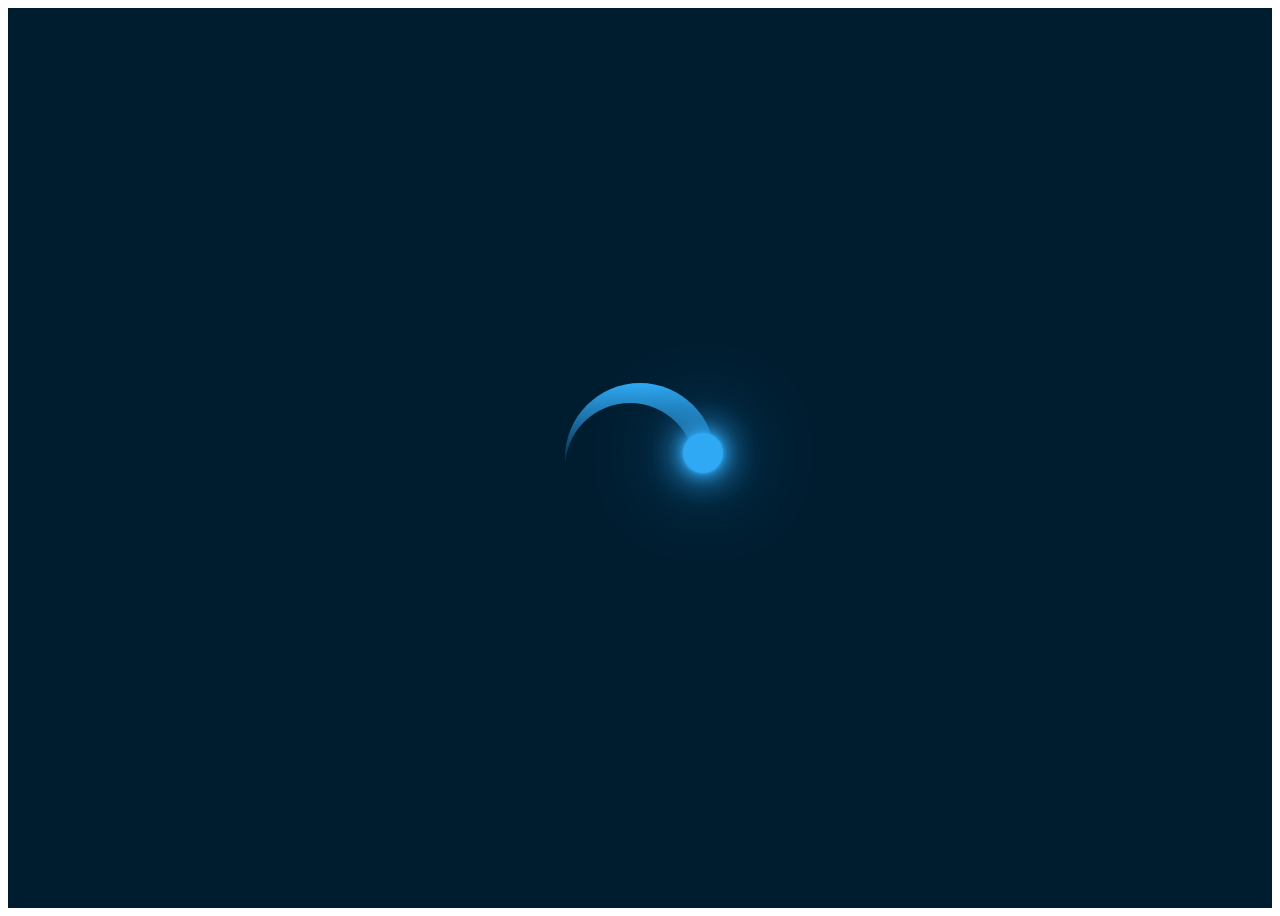
<file: assets/projects/Project15/Loader.html>
<!Doctype HTML>
<html>

<head>
  <title>Loader</title>
  <link rel="stylesheet" href="style.css" type="text/css" />
</head>

<body>
  <section>
    <div class="loader"></div>
  </section>
</body>

</html>
</file>
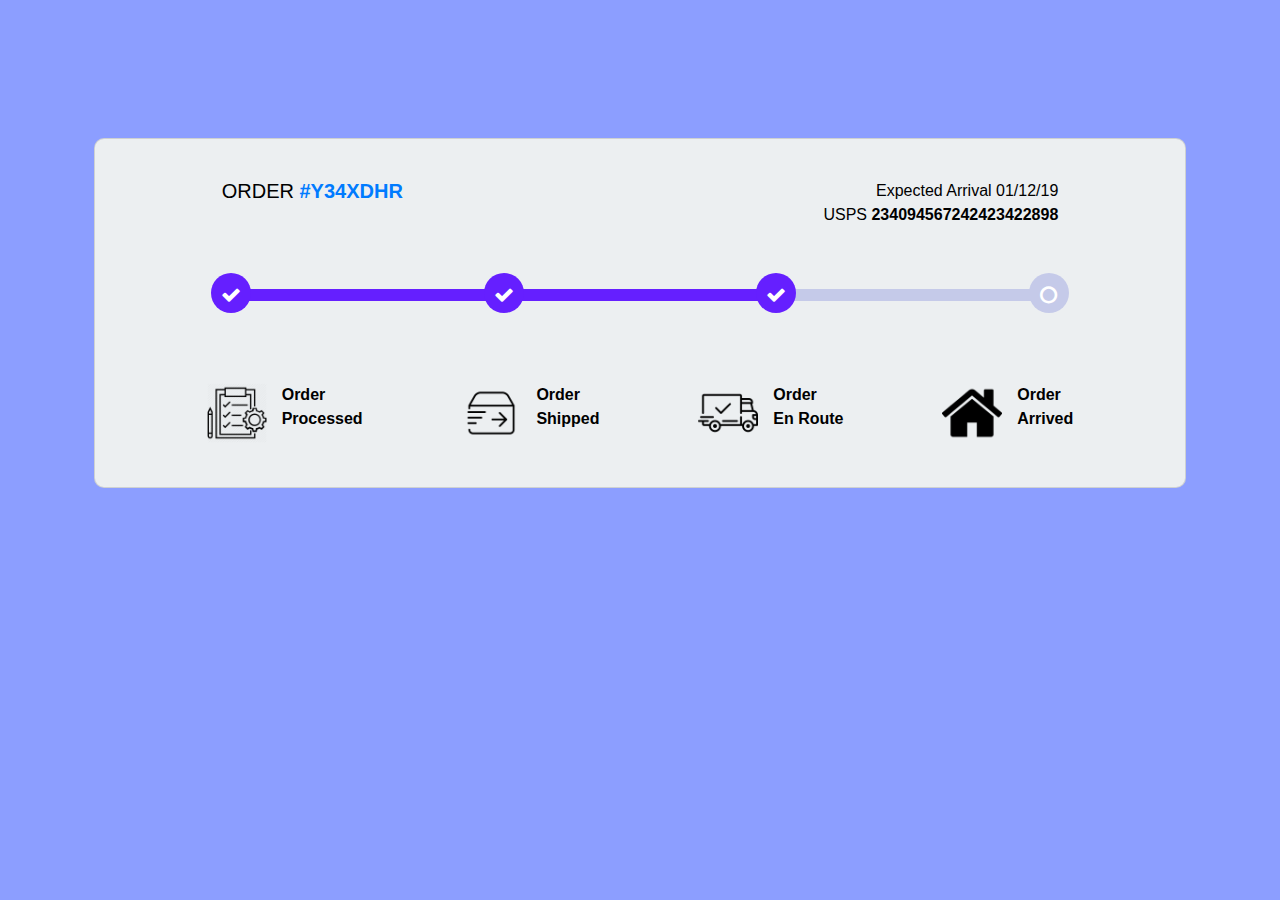
<file: assets/projects/Project16/Order Tracking System1.html>
<!DOCTYPE html>
<html lang="en">

<head>
  <meta charset="utf-8">
  <title>Order Tracking System</title>
  <link rel="stylesheet" media="screen" href="css/bootstrap.css" />
  <link rel="stylesheet" media="screen" href="css/OrderTrackingSystem1.css" />
  <link rel="stylesheet" href="https://stackpath.bootstrapcdn.com/font-awesome/4.7.0/css/font-awesome.min.css" />
  <link rel="stylesheet" href="https://cdnjs.cloudflare.com/ajax/libs/font-awesome/4.7.0/css/font-awesome.min.css" />
</head>

<body>

  <div class="container px-1 px-md-4 py-5 mx-auto">
    <div class="card">
      <div class="row d-flex justify-content-between px-3 top">
        <div class="d-flex">
          <h5>ORDER <span class="text-primary font-weight-bold">#Y34XDHR</span></h5>
        </div>
        <div class="d-flex flex-column text-sm-right">
          <p class="mb-0">Expected Arrival <span>01/12/19</span></p>
          <p>USPS <span class="font-weight-bold">234094567242423422898</span></p>
        </div>
      </div> <!-- Add class 'active' to progress -->
      <div class="row d-flex justify-content-center">
        <div class="col-12">
          <ul id="progressbar" class="text-center">
            <li class="active step0"></li>
            <li class="active step0"></li>
            <li class="active step0"></li>
            <li class="step0"></li>
          </ul>
        </div>
      </div>
      <div class="row justify-content-between top">
        <div class="row d-flex icon-content"> <img class="icon" src="img/In Progress.png">
          <div class="d-flex flex-column">
            <p class="font-weight-bold">Order<br>Processed</p>
          </div>
        </div>
        <div class="row d-flex icon-content"> <img class="icon" src="img/OrderShipped.png">
          <div class="d-flex flex-column">
            <p class="font-weight-bold">Order<br>Shipped</p>
          </div>
        </div>
        <div class="row d-flex icon-content"> <img class="icon" src="img/On The Way.png">
          <div class="d-flex flex-column">
            <p class="font-weight-bold">Order<br>En Route</p>
          </div>
        </div>
        <div class="row d-flex icon-content"> <img class="icon" src="img/Product Delivered.png">
          <div class="d-flex flex-column">
            <p class="font-weight-bold">Order<br>Arrived</p>
          </div>
        </div>
      </div>
    </div>
  </div>

  <script src="https://stackpath.bootstrapcdn.com/bootstrap/4.3.1/js/bootstrap.bundle.min.js"></script>
</body>

</html>
</file>
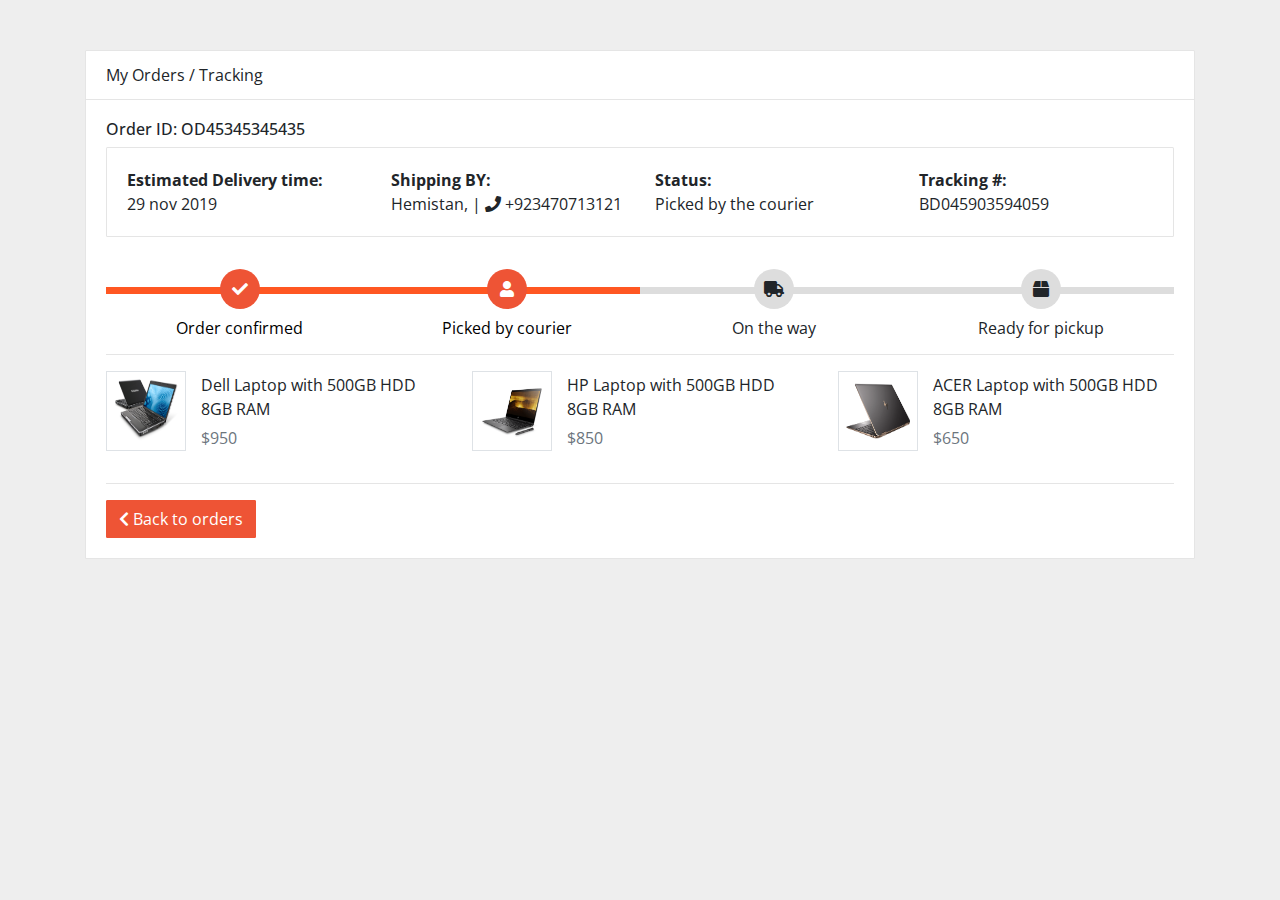
<file: assets/projects/Project16/Order Tracking System2.html>
<!DOCTYPE html>
<html lang="en">

<head>
  <meta charset="utf-8">
  <title>Order Tracking System</title>
  <link rel="stylesheet" media="screen" href="css/bootstrap.css" />
  <link rel="stylesheet" media="screen" href="css/OrderTrackingSystem2.css" />
  <link rel="stylesheet" href="https://stackpath.bootstrapcdn.com/font-awesome/4.7.0/css/font-awesome.min.css" />
  <link rel="stylesheet" href="https://cdnjs.cloudflare.com/ajax/libs/font-awesome/4.7.0/css/font-awesome.min.css" />
  <link rel="stylesheet" href="https://use.fontawesome.com/releases/v5.7.2/css/all.css" />
</head>

<body>

  <div class="container">
    <article class="card">
      <header class="card-header"> My Orders / Tracking </header>
      <div class="card-body">
        <h6>Order ID: OD45345345435</h6>
        <article class="card">
          <div class="card-body row">
            <div class="col"> <strong>Estimated Delivery time:</strong> <br>29 nov 2019 </div>
            <div class="col"> <strong>Shipping BY:</strong> <br> Hemistan, | <i class="fa fa-phone"></i> +923470713121
            </div>
            <div class="col"> <strong>Status:</strong> <br> Picked by the courier </div>
            <div class="col"> <strong>Tracking #:</strong> <br> BD045903594059 </div>
          </div>
        </article>
        <div class="track">
          <div class="step active"> <span class="icon"> <i class="fa fa-check"></i> </span> <span class="text">Order
              confirmed</span> </div>
          <div class="step active"> <span class="icon"> <i class="fa fa-user"></i> </span> <span class="text"> Picked by
              courier</span> </div>
          <div class="step"> <span class="icon"> <i class="fa fa-truck"></i> </span> <span class="text"> On the way
            </span> </div>
          <div class="step"> <span class="icon"> <i class="fa fa-box"></i> </span> <span class="text">Ready for
              pickup</span> </div>
        </div>
        <hr>
        <ul class="row">
          <li class="col-md-4">
            <figure class="itemside mb-3">
              <div class="aside"><img src="img/Bd56jKH.png" class="img-sm border"></div>
              <figcaption class="info align-self-center">
                <p class="title">Dell Laptop with 500GB HDD <br> 8GB RAM</p> <span class="text-muted">$950 </span>
              </figcaption>
            </figure>
          </li>
          <li class="col-md-4">
            <figure class="itemside mb-3">
              <div class="aside"><img src="img/iDwDQ4o.png" class="img-sm border"></div>
              <figcaption class="info align-self-center">
                <p class="title">HP Laptop with 500GB HDD <br> 8GB RAM</p> <span class="text-muted">$850 </span>
              </figcaption>
            </figure>
          </li>
          <li class="col-md-4">
            <figure class="itemside mb-3">
              <div class="aside"><img src="img/tVBy5Q0.png" class="img-sm border"></div>
              <figcaption class="info align-self-center">
                <p class="title">ACER Laptop with 500GB HDD <br> 8GB RAM</p> <span class="text-muted">$650 </span>
              </figcaption>
            </figure>
          </li>
        </ul>
        <hr> <a href="#" class="btn btn-warning" data-abc="true"> <i class="fa fa-chevron-left"></i> Back to orders</a>
      </div>
    </article>
  </div>

  <script src="https://stackpath.bootstrapcdn.com/bootstrap/4.3.1/js/bootstrap.bundle.min.js"></script>
</body>

</html>
</file>
<file: assets/css/style.css>
/***
 Theme Name: Genz
 Description: Creative Personal Blog HTML Template
 Version: 2.0
 License: GNU General Public License v2 or later
 License URI: http://www.gnu.org/licenses/gpl-2.0.html
==============================
TABLE CONTENT
 Import Google Fonts
 Include Third Party CSS Library
 GENERAL
 HEADER
 Offcanvas Sidebar
 Search form
 Main header
 Mega menu
 Header v
 Page layouts
 Pagination
 Breadcrumb
 CATEGORY PAGES
 SINGLE POST
 Author box
 comment
 Post share social
 WP STYPE
 Custom amine
***/
@import url(https://fonts.bunny.net/css?family=noto-sans:400,500,700,800);
/*import vendors*/
@import url(../css/vendors/normalize.css);
@import url(../css/vendors/bootstrap.min.css);
@import url(../css/vendors/uicons-regular-rounded.css);
@import url(../css/plugins/swiper-bundle.min.css);
@import url(../css/plugins/animate.min.css);
/*RESET*/
html,
body,
div,
span,
applet,
object,
iframe,
h1,
h2,
h3,
h4,
h5,
h6,
p,
blockquote,
pre,
a,
abbr,
acronym,
address,
big,
cite,
code,
del,
dfn,
em,
img,
ins,
kbd,
q,
s,
samp,
small,
strike,
strong,
sub,
sup,
tt,
var,
b,
u,
i,
center,
dl,
dt,
dd,
ol,
ul,
li,
fieldset,
form,
label,
legend,
table,
caption,
tbody,
tfoot,
thead,
tr,
th,
td,
article,
aside,
canvas,
details,
embed,
figure,
figcaption,
footer,
header,
hgroup,
menu,
nav,
output,
ruby,
section,
summary,
time,
mark,
audio,
video {
  margin: 0;
  padding: 0;
  border: 0;
  font-size: 100%;
  vertical-align: baseline;
}

main {
  display: block;
  clear: both;
}

thead {
  font-weight: 600;
}

article,
aside,
details,
figcaption,
figure,
footer,
header,
hgroup,
menu,
nav,
section {
  display: block;
}

body {
  line-height: 1;
}

ol,
ul {
  list-style: none;
}

blockquote,
q {
  quotes: none;
}

blockquote:before,
blockquote:after,
q:before,
q:after {
  content: "";
  content: none;
}

table {
  border-collapse: collapse;
  border-spacing: 0;
}

img {
  max-width: 100%;
}

input,
select,
button,
textarea {
  font-family: "Noto Sans", sans-serif;
  font-size: 14px;
}

*:focus,
select:focus,
.custom-select:focus,
button:focus,
textarea:focus,
textarea.form-control:focus,
input.form-control:focus,
input[type=text]:focus,
input[type=password]:focus,
input[type=email]:focus,
input[type=number]:focus,
[type=text].form-control:focus,
[type=password].form-control:focus,
[type=email].form-control:focus,
[type=tel].form-control:focus,
[contenteditable].form-control:focus {
  outline: none !important;
  box-shadow: none !important;
}

input:focus::-moz-placeholder {
  opacity: 0;
  -moz-transition: 0.4s;
  transition: 0.4s;
}

li.hr span {
  width: 100%;
  height: 1px;
  background-color: #e4e4e4;
  margin: 20px 0;
  display: block;
}

/*--- Common Classes---------------------*/
::-moz-placeholder {
  color: #B8CDEB;
  opacity: 0.5;
}
::placeholder {
  color: #B8CDEB;
  opacity: 0.5;
}

:-ms-input-placeholder,
::-webkit-input-placeholder {
  color: #B8CDEB;
  opacity: 0.5;
}

.fix {
  overflow: hidden;
}

.hidden {
  display: none;
}

.clear {
  clear: both;
}

.section {
  float: left;
  width: 100%;
}

.f-right {
  float: right;
}

.capitalize {
  text-transform: capitalize;
}

.uppercase {
  text-transform: uppercase;
}

.bg-img {
  background-position: center center;
  background-size: cover;
}

.position-relative {
  position: relative;
}

.height-100vh {
  height: 100vh !important;
}

*:focus,
select:focus,
.custom-select:focus,
button:focus,
textarea:focus,
textarea.form-control:focus,
input.form-control:focus,
input[type=text]:focus,
input[type=password]:focus,
input[type=email]:focus,
input[type=number]:focus,
[type=text].form-control:focus,
[type=password].form-control:focus,
[type=email].form-control:focus,
[type=tel].form-control:focus,
[contenteditable].form-control:focus {
  outline: none !important;
  box-shadow: none;
}

.border-radius {
  border-radius: 4px;
}

.border-radius-5 {
  border-radius: 5px;
}

.border-radius-10 {
  border-radius: 10px;
}

.border-radius-15 {
  border-radius: 15px;
}

.border-radius-20 {
  border-radius: 20px;
}

.hover-up {
  transition: all 0.25s cubic-bezier(0.02, 0.01, 0.47, 1);
}
.hover-up:hover {
  transform: translateY(-2px);
  transition: all 0.25s cubic-bezier(0.02, 0.01, 0.47, 1);
}

.hover-shadow {
  transition: all 0.25s cubic-bezier(0.02, 0.01, 0.47, 1);
}
.hover-shadow:hover {
  box-shadow: rgba(11, 209, 209, 0.2) 0px 3px 20px;
}

.card-hover-border {
  border: 1px solid #222F43;
}
.card-hover-border:hover {
  background: linear-gradient(#131C31, #131C31) padding-box, linear-gradient(to right, rgb(14, 165, 234), rgb(11, 209, 209)) border-box;
  border-radius: 16px;
  border: 1px solid transparent;
}

a {
  text-decoration: none;
  color: #000000;
}

a:hover {
  color: #000000;
}

*:hover {
  transition-duration: 0.2s;
}

.img-responsive {
  max-width: 100%;
}

body {
  font-family: "Noto Sans", sans-serif;
}

.text-head-2 {
  font-size: 42px;
  line-height: 44px;
  font-weight: bold;
  font-family: "Noto Sans", sans-serif;
}

.text-heading-4 {
  color: #ffffff;
  font-size: 28px;
  line-height: 32px;
  font-family: "Noto Sans", sans-serif;
}

.text-base {
  font-family: "Noto Sans", sans-serif;
  font-weight: 400;
  font-size: 16px;
  line-height: 24px;
}

.text-3xl {
  font-family: "Noto Sans", sans-serif;
  font-weight: 400;
  font-size: 30px;
  line-height: 36px;
}

.text-2xl {
  font-family: "Noto Sans", sans-serif;
  font-weight: 400;
  font-size: 24px;
  line-height: 32px;
}

.text-xl {
  font-family: "Noto Sans", sans-serif;
  font-weight: 400;
  font-size: 20px;
  line-height: 28px;
}

.text-lg {
  font-family: "Noto Sans", sans-serif;
  font-weight: 400;
  font-size: 18px;
  line-height: 28px;
}

.text-md {
  font-family: "Noto Sans", sans-serif;
  font-size: 16px !important;
  line-height: 22px !important;
  font-weight: 400;
}

.text-sm {
  font-family: "Noto Sans", sans-serif;
  font-size: 14px !important;
  line-height: 20px !important;
  font-weight: 400;
}

.text-sm-bold {
  font-family: "Noto Sans", sans-serif;
  font-size: 14px !important;
  line-height: 20px !important;
  font-weight: 700;
}

.text-xs {
  font-family: "Noto Sans", sans-serif;
  font-weight: 400;
  font-size: 12px !important;
  line-height: 16px !important;
}

h1 {
  font-family: "Noto Sans", sans-serif;
  font-weight: 800;
  font-size: 64px;
  line-height: 87px;
  color: #000000;
}

h2 {
  font-family: "Noto Sans", sans-serif;
  font-weight: 700;
  font-size: 45px;
  line-height: 61px;
  color: #000000;
}

h3 {
  font-family: "Noto Sans", sans-serif;
  font-weight: 700;
  font-size: 32px;
  line-height: 44px;
  color: #000000;
}

h4, .heading-4 {
  font-family: "Noto Sans", sans-serif;
  font-weight: 700;
  font-size: 24px;
  line-height: 33px;
  color: #000000;
}

h5 {
  font-family: "Noto Sans", sans-serif;
  font-weight: 700;
  font-size: 20px;
  line-height: 27px;
  color: #000000;
}

h6 {
  font-family: "Noto Sans", sans-serif;
  font-weight: 700;
  font-size: 16px;
  line-height: 22px;
  color: #000000;
}

.color-gray-50 {
  color: #E6F0FF;
}

.color-gray-100 {
  color: #D8E6FB;
}

.color-gray-200 {
  color: #C9DAF5;
}

.color-gray-300 {
  color: #B8CDEB;
}

.color-gray-400 {
  color: #A7BDDD;
}

.color-gray-500 {
  color: #94A9C9;
}

.color-gray-600 {
  color: #7F92B0;
}

.color-gray-700 {
  color: #66768F;
}

.color-gray-800 {
  color: #222F43;
}

.color-gray-850 {
  color: #131C31 !important;
}

.color-gray-900 {
  color: #0F172A !important;
}

.color-gray-950 {
  color: #0B1222 !important;
}

.bg-gray-50 {
  background-color: #E6F0FF;
}

.bg-gray-100 {
  background-color: #D8E6FB;
}

.bg-gray-200 {
  background-color: #C9DAF5;
}

.bg-gray-300 {
  background-color: #B8CDEB;
}

.bg-gray-400 {
  background-color: #A7BDDD;
}

.bg-gray-500 {
  background-color: #94A9C9;
}

.bg-gray-600 {
  background-color: #7F92B0;
}

.bg-gray-700 {
  background-color: #66768F;
}

.bg-gray-800 {
  background-color: #222F43 !important;
}

.bg-gray-850 {
  background-color: #131C31;
}

.bg-gray-900 {
  background-color: #0F172A !important;
}

.bg-gray-950 {
  background-color: #0B1222 !important;
}

.color-white {
  color: #b9e0f2 !important;
}

.border-gray-800 {
  border-color: #222F43 !important;
}

.border-gray-850 {
  border-color: #131C31 !important;
}

.border-gray-500 {
  border-color: #94A9C9 !important;
}

.color-linear {
  background: linear-gradient(90deg, rgb(14, 165, 234), rgb(11, 209, 209) 51%, rgb(14, 165, 234)) var(--x, 0)/200%;
  -webkit-background-clip: text !important;
  -webkit-text-fill-color: transparent !important;
  background-clip: text !important;
  text-fill-color: transparent;
}

.color-white {
  color: #b9e0f2;
}

.form-control {
  border-radius: 8px;
  padding: 20px;
  border-width: 1px;
  border-style: solid;
  color: #7F92B0;
}

.form-control:focus {
  border-color: #66768F !important;
  background-color: #131C31;
  color: #7F92B0;
}

.timeread {
  background: url(../imgs/page/homepage1/clock.svg) no-repeat left center;
  display: inline-block;
  padding: 0px 0px 0px 23px;
}

.pagination li {
  margin-right: 8px;
}
.pagination li:first-child a {
  border-top-left-radius: 50% !important;
  border-bottom-left-radius: 50% !important;
}
.pagination li:last-child a {
  border-top-right-radius: 50% !important;
  border-bottom-right-radius: 50% !important;
}
.pagination li a {
  width: 42px;
  height: 42px;
  border-radius: 50%;
  color: #ffffff;
  font-size: 15px;
  line-height: 19px;
  font-weight: bold;
  line-height: 40px;
  background-color: #222F43;
  border: 0px;
  padding: 0px;
  text-align: center;
}
.pagination li a i {
  vertical-align: middle;
}
.pagination li a:hover {
  background-image: linear-gradient(90deg, rgb(14, 165, 234), rgb(11, 209, 209) 51%, rgb(14, 165, 234)) var(--x, 0)/200%;
}

.bdrd-8 {
  border-radius: 8px;
}

.post-type {
  background: url(../imgs/template/icons/post-type.svg) no-repeat center;
  height: 42px;
  width: 42px;
  position: absolute;
  top: 15px;
  right: 15px;
}
.post-type.post-audio {
  background: url(../imgs/template/icons/post-audio.svg) no-repeat center;
}
.post-type.post-image {
  background: url(../imgs/template/icons/post-image.svg) no-repeat center;
}

.border-bottom {
  border-bottom-width: 1px !important;
  border-bottom-style: solid !important;
}

.item-cats {
  display: flex;
  width: 100%;
  align-items: center;
  padding: 15px;
  border-width: 1px;
  border-style: solid;
  border-radius: 16px;
  margin-bottom: 24px;
}
.item-cats .cat-left {
  width: 100%;
  display: flex;
  align-items: center;
}
.item-cats .cat-left .image-cat {
  min-width: 32px;
  margin-right: 7px;
}
.item-cats .cat-left .image-cat img {
  height: 32px;
  width: 32px;
  border-radius: 50%;
  vertical-align: middle;
}
.item-cats .cat-left .info-cat {
  width: 100%;
}
.item-cats .cat-left .info-cat a:hover {
  color: #0EA5EA;
}
.item-cats .cat-right {
  position: relative;
  min-width: 100px;
  text-align: right;
}

.support {
  background: url(../imgs/page/contact/headset.svg) no-repeat left center;
  padding: 10px 30px 10px 50px;
}

.location {
  background: url(../imgs/page/contact/marker.svg) no-repeat left center;
  padding: 10px 30px 10px 50px;
}

.plane {
  background: url(../imgs/page/contact/paper-plane.svg) no-repeat left center;
  padding: 10px 30px 10px 50px;
}

.form-group {
  margin-bottom: 24px;
}

.img-bdrd-16 {
  border-radius: 16px;
  width: 100%;
}

.bdrd16 {
  border-radius: 16px !important;
}

.typewrite {
  margin-left: 15px;
}

.hover-neon {
  transition: all 0.25s cubic-bezier(0.02, 0.01, 0.47, 1);
  border: 1px solid #222F43;
  background-color: #131C31;
}
.hover-neon:hover {
  background: linear-gradient(#131C31, #131C31) padding-box, linear-gradient(to right, rgb(14, 165, 234), rgb(11, 209, 209)) border-box;
  border-radius: 16px;
  border: 1px solid transparent;
  box-shadow: rgba(11, 209, 209, 0.2) 0px 3px 20px;
  transform: translateY(-2px);
  transition: all 0.25s cubic-bezier(0.02, 0.01, 0.47, 1);
}

.hover-neon-2 {
  transition: all 0.25s cubic-bezier(0.02, 0.01, 0.47, 1);
  border-radius: 50px;
}
.hover-neon-2:hover {
  box-shadow: rgba(11, 209, 209, 0.3) 0px 3px 20px;
}

.page-link {
  transition: all 0.25s cubic-bezier(0.02, 0.01, 0.47, 1);
}
.page-link:hover {
  color: #ffffff;
  background-color: #0EA5EA;
  border-color: #0EA5EA;
  transform: translateY(-1px);
  transition: all 0.25s cubic-bezier(0.02, 0.01, 0.47, 1);
}

a,
button,
img,
input,
span,
h4 {
  transition: all 0.3s ease 0s;
}

@keyframes slideleft {
  10% {
    opacity: 0;
    transform: scale(0);
    right: 0;
  }
  50% {
    opacity: 1;
    transform: scale(1);
  }
  90% {
    opacity: 0;
    transform: scale(0);
    right: 100%;
  }
}
[data-loader=spinner] {
  width: 35px;
  height: 35px;
  display: inline-block;
  animation: spinner 1.2s infinite ease-in-out;
  background: url(../imgs/template/favicon.svg);
  box-shadow: 0 0 10px #fff;
}
@keyframes spinner {
  0% {
    transform: perspective(120px) rotateX(0) rotateY(0);
  }
  50% {
    transform: perspective(120px) rotateX(-180deg) rotateY(0);
  }
  100% {
    transform: perspective(120px) rotateX(-180deg) rotateY(-180deg);
  }
}
@keyframes shadow-pulse {
  0% {
    box-shadow: 0 0 0 0px rgba(151, 119, 250, 0.8);
  }
  100% {
    box-shadow: 0 0 0 5px rgba(0, 0, 0, 0);
  }
}
@keyframes shadow-pulse-big {
  0% {
    box-shadow: 0 0 0 0px rgba(239, 63, 72, 0.1);
  }
  100% {
    box-shadow: 0 0 0 20px rgba(0, 0, 0, 0);
  }
}
@keyframes jump {
  0% {
    transform: translate3d(0, 20%, 0);
  }
  100% {
    transform: translate3d(0, 0, 0);
  }
}
.jump {
  transform-origin: 0;
  animation: jump 0.5s linear alternate infinite;
}
@keyframes wiggle {
  0%, 100% {
    transform: scale(1.2) rotate(7deg);
  }
  50% {
    transform: scale(0.8) rotate(-7deg);
  }
}
/*animation*/
@keyframes slide-down {
  from {
    transform: translateY(-100%);
  }
  to {
    transform: translateY(0%);
  }
}
@keyframes slide-up {
  from {
    transform: translateY(0%);
  }
  to {
    transform: translateY(-100%);
  }
}
.rotateme {
  animation-name: rotateme;
  animation-duration: 40s;
  animation-iteration-count: infinite;
  animation-timing-function: linear;
}

@keyframes rotateme {
  from {
    transform: rotate(0deg);
  }
  to {
    transform: rotate(360deg);
  }
}
@keyframes rotate3d {
  0% {
    transform: rotateY(0deg);
  }
  100% {
    transform: rotateY(360deg);
  }
}
@keyframes animationFramesOne {
  0% {
    transform: translate(0px, 0px) rotate(0deg);
  }
  20% {
    transform: translate(73px, -1px) rotate(36deg);
  }
  40% {
    transform: translate(141px, 72px) rotate(72deg);
  }
  60% {
    transform: translate(83px, 122px) rotate(108deg);
  }
  80% {
    transform: translate(-40px, 72px) rotate(144deg);
  }
  100% {
    transform: translate(0px, 0px) rotate(0deg);
  }
}
@keyframes ripple-white {
  0% {
    box-shadow: 0 0 0 0 rgba(255, 255, 255, 0.2), 0 0 0 20px rgba(255, 255, 255, 0.2), 0 0 0 40px rgba(255, 255, 255, 0.2);
  }
  100% {
    box-shadow: 0 0 0 20px rgba(255, 255, 255, 0.2), 0 0 0 40px rgba(255, 255, 255, 0.2), 0 0 0 60px rgba(255, 255, 255, 0);
  }
}
/* End Shape rotate */
@keyframes moveBounce {
  0% {
    transform: translateY(0px);
  }
  50% {
    transform: translateY(20px);
  }
  100% {
    transform: translateY(0px);
  }
}
@keyframes moveLeftBounce {
  0% {
    transform: translateX(0);
  }
  50% {
    transform: translateX(5px);
  }
  100% {
    transform: translateX(0);
  }
}
@keyframes ripple {
  0% {
    transform: scale(1);
  }
  75% {
    transform: scale(1.75);
    opacity: 1;
  }
  100% {
    transform: scale(2);
    opacity: 0;
  }
}
@keyframes rotateMe {
  from {
    transform: rotate(0deg);
  }
  to {
    transform: rotate(360deg);
  }
}
@keyframes moveScale {
  0% {
    transform: scale(1);
  }
  50% {
    transform: scale(0.8);
  }
  100% {
    transform: scale(1);
  }
}
@keyframes sk-bouncedelay {
  0%, 80%, 100% {
    transform: scale(0);
  }
  40% {
    transform: scale(1);
  }
}
@keyframes animationFramesOne {
  0% {
    transform: translate(0px, 0px) rotate(0deg);
  }
  20% {
    transform: translate(73px, -1px) rotate(36deg);
  }
  40% {
    transform: translate(141px, 72px) rotate(72deg);
  }
  60% {
    transform: translate(83px, 122px) rotate(108deg);
  }
  80% {
    transform: translate(-40px, 72px) rotate(144deg);
  }
  100% {
    transform: translate(0px, 0px) rotate(0deg);
  }
}
/*TYPOGRAPHY*/
body {
  color: #94A9C9;
  background-color: #0F172A;
  font-family: "Noto Sans", sans-serif;
  font-size: 14px;
  line-height: 18px;
  font-style: normal;
  font-weight: 400;
  position: relative;
}

.font-heading,
.display-1,
.display-2,
.heading-lg,
.heading-sm-1 {
  font-family: "Noto Sans", sans-serif;
  color: #0EA5EA;
  font-weight: 700;
  line-height: 1.2;
}

.page-content {
  line-height: 1.25;
}
.page-content p {
  margin-bottom: 10px;
}
.page-content h5 {
  margin-bottom: 15px;
}

a.text-brand-3 {
  color: #0EA5EA;
}
a.text-brand-3:hover {
  color: #000000;
}

.font-xs {
  font-size: 12px;
}

.btn {
  border-radius: 6px;
  padding: 10px 16px;
  font-family: "Noto Sans", sans-serif;
  font-size: 14px;
  line-height: 20px;
  font-weight: 700;
  text-decoration: none;
  position: relative;
  display: inline-block;
  border: 0;
}
.btn:hover {
  color: #1CC2E7 !important;
}
.btn.btn-linear {
  background: rgb(14, 165, 234);
  background: linear-gradient(90deg, rgb(14, 165, 234), rgb(11, 209, 209) 51%, rgb(14, 165, 234)) var(--x, 0)/200%;
  color: #ffffff;
  transition: 0.5s;
}
.btn.btn-linear:hover {
  --x: 100%;
  color: #ffffff !important;
  transition: 0.5s;
}
.btn.btn-linear i {
  vertical-align: middle;
  display: inline-block;
}
.btn.btn-linear-small {
  background: rgb(14, 165, 234);
  background: linear-gradient(90deg, rgb(14, 165, 234), rgb(11, 209, 209) 51%, rgb(14, 165, 234)) var(--x, 0)/200%;
  color: #ffffff;
  padding: 6px 24px;
  border-radius: 50px;
}
.btn.btn-linear-small:hover {
  color: #66768F !important;
}
.btn.btn-linear-small i {
  vertical-align: middle;
  display: inline-block;
}
.btn.btn-search {
  height: 42px;
  width: 42px;
  background: url(../imgs/template/icons/icon-search.svg) no-repeat center;
}
.btn.btn-load-more {
  border-radius: 80px;
  padding: 18px 30px;
}
.btn.btn-load-more i {
  display: inline-block;
  vertical-align: middle;
}
.btn.btn-tag {
  border-radius: 50px;
  padding: 6px 15px;
  font-size: 13px;
  line-height: 16px;
  color: #ffffff;
}
.btn.btn-tag:hover {
  background-color: #0EA5EA !important;
  color: #ffffff !important;
}
.btn.btn-small {
  font-weight: 400;
  border-radius: 16px;
  padding: 3px 15px;
}
.btn.btn-radius-8 {
  border-radius: 8px;
}
.btn.btn-border-linear {
  border: 2px solid #0EA5EA;
  border-radius: 50px;
  color: #ffffff;
  padding: 5px 15px;
  font-size: 14px;
  line-height: 20px;
}
.btn.btn-border-linear:hover {
  color: #ffffff !important;
  background: linear-gradient(90deg, rgb(14, 165, 234), rgb(11, 209, 209) 51%, rgb(14, 165, 234)) var(--x, 0)/200% !important;
  border: 2px solid transparent;
}
.btn.btn-link-more {
  color: #66768F;
  text-decoration: underline;
  font-size: 14px;
  line-height: 20px;
}
.btn.btn-tags {
  border-width: 1px;
  border-style: solid;
  border-radius: 8px;
  padding: 12px 20px;
  color: #ffffff;
  font-size: 14px;
  line-height: 18px;
  font-weight: 400;
}
.btn.btn-filter {
  margin: 5px;
  padding: 12px 18px;
}
.btn.btn-filter.active {
  color: #ffffff !important;
  background: linear-gradient(90deg, rgb(14, 165, 234), rgb(11, 209, 209) 51%, rgb(14, 165, 234)) var(--x, 0)/200% !important;
  border: 2px solid transparent;
}

.btn-tooltip {
  position: relative;
}
.btn-tooltip:after {
  bottom: 0;
  right: 34px;
  position: absolute;
  white-space: nowrap;
  border-radius: 5px;
  font-size: 11px;
  padding: 7px 10px;
  color: #1CC2E7;
  background-color: #D5DFE4;
  content: attr(aria-label);
  line-height: 1.3;
  box-shadow: 0;
  transition: 0;
  opacity: 0;
  visibility: hidden;
  transform: 0;
  transition-duration: 0.2s;
}
.btn-tooltip:before {
  content: "";
  position: absolute;
  left: -8px;
  bottom: 0;
  transition-delay: 0.1s;
  border: 7px solid transparent;
  border-left-color: transparent;
  border-left-color: #D5DFE4;
  z-index: 9;
  margin-bottom: 0;
  transition: 0;
  opacity: 0;
  visibility: hidden;
  transition-duration: 0.2s;
}
.btn-tooltip:hover:after {
  opacity: 1;
  visibility: visible;
  transform: 0;
  transition-duration: 0.2s;
}
.btn-tooltip:hover:before {
  opacity: 1;
  visibility: visible;
  transform: translateY(-8px);
  transition-duration: 0.2s;
}

.cb-container {
  display: block;
  position: relative;
  padding-left: 30px;
  margin-bottom: 12px;
  cursor: pointer;
  line-height: 22px;
  -webkit-user-select: none;
  -moz-user-select: none;
  user-select: none;
}

.cb-container input {
  position: absolute;
  opacity: 0;
  cursor: pointer;
  height: 0;
  width: 0;
}

.checkmark {
  position: absolute;
  top: 2px;
  left: 0;
  height: 18px;
  width: 18px;
  background-color: #ffffff;
  border: 2px solid #C9DAF5;
  border-radius: 4px;
}

.cb-container input:checked ~ .checkmark {
  border: 2px solid #1CC2E7;
}

.cb-container .text-small {
  color: #94A9C9;
}

.cb-container input:checked ~ .text-small {
  color: #0F172A;
}

.checkmark:after {
  content: "";
  position: absolute;
  display: none;
}

.cb-container input:checked ~ .checkmark:after {
  display: block;
}

.cb-container input:checked ~ .text-lbl {
  color: #0F172A;
}

.cb-container .checkmark:after {
  left: -1px;
  top: -1px;
  width: 16px;
  height: 16px;
  background: #1CC2E7 url(../imgs/page/shop/tick.svg) no-repeat center;
}

.cb-container-2 {
  display: block;
  position: relative;
  padding-left: 30px;
  margin-bottom: 4px;
  cursor: pointer;
  line-height: 22px;
  -webkit-user-select: none;
  -moz-user-select: none;
  user-select: none;
}

.cb-container-2 input {
  position: absolute;
  opacity: 0;
  cursor: pointer;
  height: 0;
  width: 0;
}

.checkmark {
  position: absolute;
  top: 3px;
  left: 0;
  height: 18px;
  width: 18px;
  background-color: #ffffff;
  border: 1px solid #0F172A;
  border-radius: 0px;
}

.cb-container-2 input:checked ~ .checkmark {
  border: 1px solid #0F172A;
}

.checkmark:after {
  content: "";
  position: absolute;
  display: none;
}

.cb-container-2 input:checked ~ .checkmark:after {
  display: block;
}

.cb-container-2 input:checked ~ .text-lbl {
  color: #0F172A;
}

.cb-container-2 .checkmark:after {
  left: 0px;
  top: 1px;
  width: 16px;
  height: 16px;
  background: url(../imgs/page/product/checked.svg) no-repeat center;
}

/*COMPONENTS -> FORM*/
.form-control::-webkit-date-and-time-value {
  color: #66768F;
  font-size: 14px;
  line-height: 18px;
}

.input-name, .input-email {
  border: 0px;
  padding: 12px 12px 12px 20px;
  border-bottom-width: 1px;
  border-bottom-style: solid;
  background-color: transparent;
  width: 100%;
  color: #ffffff;
  background: url(../imgs/template/icons/user.svg) no-repeat left center;
}

.input-email {
  background: url(../imgs/template/icons/email.svg) no-repeat left center;
}

input {
  color: #7F92B0;
}

.box-swiper {
  position: relative;
  width: 100%;
}
.box-swiper .swiper-container {
  position: relative;
  height: 100%;
}
.box-swiper .swiper-container .item-logo {
  border: 1px solid #94A9C9;
  padding: 39px 0px 36px 0px;
  display: inline-block;
  width: 100%;
  text-align: center;
  border-radius: 12px;
  box-shadow: 0px 45px 80px rgba(0, 0, 0, 0.04);
}
.box-swiper .swiper-container .item-logo img {
  max-width: 100%;
}
.box-swiper .swiper-container .item-logo:hover {
  border: 1px solid #222F43;
  box-shadow: 0px 47px 65px rgba(21, 28, 38, 0.1);
}

.swiper-button-next:after,
.swiper-button-prev:after {
  content: "";
}

.swiper-button-next {
  background: url(../imgs/slider/swiper/next.svg) no-repeat 0px 0px;
}
.swiper-button-next:hover {
  background: url(../imgs/slider/swiper/next-active.svg) no-repeat 0px 0px;
}

.swiper-button-prev {
  background: url(../imgs/slider/swiper/prev.svg) no-repeat 0px 0px;
}
.swiper-button-prev:hover {
  background: url(../imgs/slider/swiper/prev-active.svg) no-repeat 0px 0px;
}

.swiper-button-next,
.swiper-button-prev {
  width: 32px;
  height: 32px;
  top: 50%;
  margin-top: -16px;
}

.swiper-button-next {
  right: -50px;
}

.swiper-button-prev {
  left: -50px;
}

.swiper-button-next.swiper-button-disabled,
.swiper-button-prev.swiper-button-disabled {
  opacity: 1;
}

.swiper-pagination {
  text-align: center;
  width: 100%;
}

.swiper-pagination-bullet {
  margin: 10px;
}

/*Style of the location of the div that wraps the custom pager*/
.swiper-pagination-custom {
  bottom: 40px;
  padding-left: 70px;
}

.swiper-pagination-customs {
  background: url(../imgs/slider/swiper/dot.svg) no-repeat 0px 0px;
  display: inline-block;
  background-repeat: no-repeat;
  background-size: contain;
  width: 10px;
  height: 10px;
  margin-left: 4px;
  margin-right: 4px;
}

/*Customize the style representation when pager is activated*/
.swiper-pagination-customs-active,
.swiper-pagination-customs:hover {
  background: url(../imgs/slider/swiper/dot-active.svg) no-repeat 0px 0px;
  width: 12px;
  height: 12px;
  margin-bottom: -1px;
  margin-left: 3px;
  margin-right: 3px;
}

.box-button-slider {
  position: absolute;
  top: 10px;
  right: 0px;
}

.box-buttons-slider {
  min-height: 40px;
  margin-bottom: 15px;
}

.swiper-button-prev-style-1,
.swiper-button-next-style-1 {
  height: 32px;
  width: 32px;
  top: 50%;
  transition: all 0.2s;
}

.swiper-button-next-style-1 {
  left: 40px;
  transition: all 0.2s;
}
.swiper-button-next-style-1:hover {
  background: url(../imgs/slider/swiper/next-active.svg) no-repeat 0px 0px;
  transition: all 0.2s;
}

.swiper-button-prev-style-1 {
  left: 0px;
  transition: all 0.2s;
}
.swiper-button-prev-style-1:hover {
  background: url(../imgs/slider/swiper/prev-active.svg) no-repeat 0px 0px;
  transition: all 0.2s;
}

.swiper-buttons {
  display: flex;
  justify-content: center;
  position: absolute;
  width: 100%;
  bottom: -60px;
}
.swiper-buttons .swiper-button-prev-style-3 {
  left: unset;
  right: unset;
  top: unset;
  bottom: unset;
  margin-left: -40px;
}
.swiper-buttons .swiper-button-next-style-3 {
  left: unset;
  right: unset;
  top: unset;
  bottom: unset;
  position: relative;
  display: block;
  margin-right: -40px;
}

.swiper-group-2 .swiper-pagination {
  text-align: center;
}
.swiper-group-2 .swiper-pagination .swiper-pagination-bullet {
  background-color: #B8CDEB;
}
.swiper-group-2 .swiper-pagination .swiper-pagination-bullet-active {
  background-color: #1CC2E7;
}

.card-style-1 {
  position: relative;
  width: 100%;
}
.card-style-1:hover h6 {
  color: #1CC2E7 !important;
}
.card-style-1:hover .card-image img {
  transform: scale(1.1);
}
.card-style-1 .card-image {
  border-radius: 8px;
  overflow: hidden;
  position: relative;
}
.card-style-1 .card-image img {
  width: 100%;
  border-radius: 8px;  
  height: 190px;
  object-fit: cover;
}
.card-style-1 .card-image .link-post:hover h4 {
  color: #1CC2E7 !important;
}
.card-style-1 .card-image .card-info {
  position: absolute;
  bottom: 0px;
  height: 100%;
  width: 100%;
  border-radius: 8px;
  background: url(../imgs/page/homepage1/bg-trans.png) repeat-x left bottom;
}
.card-style-1 .card-image .card-info.card-bg-2 {
  background: url(../imgs/page/homepage3/bg-trans.png) repeat-x left bottom;
}
.card-style-1 .card-image .card-info .info-bottom {
  position: absolute;
  bottom: 0px;
  left: 0px;
  padding: 15px;
}
.card-style-1 .card-image .card-info .box-author img {
  width: 32px !important;
  height: 32px !important;
  border-radius: 50%;
}
.card-style-1 .card-image .card-info .box-author .author-info {
  display: flex;
  align-items: center;
}
.card-style-1 .card-image .card-info .box-author .author-info h6 {
  line-height: 20px !important;
}

.card-blog-1 {
  padding: 20px;
  position: relative;
  width: 100%;
  border-radius: 16px;
  border-width: 1px;
  border-style: solid;
  margin-bottom: 30px;
  border: 1px solid #222F43;
  background-color: #131C31;
}
.card-blog-1 .card-image {
  position: relative;
}
.card-blog-1 .card-image img {
  border-radius: 16px;
  width: 100%;
}
.card-blog-1 .card-info a:hover {
  color: #0EA5EA !important;
}
.card-blog-1 .card-info a:hover h4, .card-blog-1 .card-info a:hover h5 {
  color: #0EA5EA !important;
}
.card-blog-1:hover h4.color-white {
  color: #1CC2E7 !important;
}

.card-blog-2 {
  padding: 0px;
}
.card-blog-2 .card-image img {
  border-bottom-left-radius: 0px;
  border-bottom-right-radius: 0px;
}
.card-blog-2 .card-info {
  padding: 0px 20px 20px 20px;
}

.card-style-2 {
  border-width: 1px;
  border-style: solid;
  padding: 19px;
  position: relative;
  display: flex;
  border-radius: 16px;
  align-items: center;
  margin-bottom: 30px;
}
.card-style-2 .card-image {
  width: 32px;
  height: 32px;
  margin-right: 8px;
  min-width: 32px;
}
.card-style-2 .card-image img {
  width: 32px;
  height: 32px;
  border-radius: 50%;
  object-fit: cover;
}
.card-style-2 .card-info a:hover {
  color: #1CC2E7;
}

.card-list-posts {
  display: flex;
  width: 100%;
  margin-bottom: 60px;
}
.card-list-posts:hover h5.color-white {
  color: #1CC2E7 !important;
}
.card-list-posts .card-image {
  width: 270px;
  min-width: 270px;
  margin-right: 20px;
}
.card-list-posts .card-image img {
  width: 100%;
  border-radius: 16px;
}
.card-list-posts .card-info {
  width: 100%;
}
.card-list-posts .card-info a:hover h3, .card-list-posts .card-info a:hover h4, .card-list-posts .card-info a:hover h5 {
  color: #1CC2E7 !important;
}
.card-list-posts .card-info .col-7 a:hover {
  color: #0EA5EA !important;
}
.card-list-posts.card-list-posts-small .card-image {
  max-width: 170px;
  min-width: 170px;
}

.card-pricing {
  border-width: 1px;
  border-style: solid;
  border-radius: 16px;
  padding: 25px;
  position: relative;
  background-position: bottom right;
}
.card-pricing:hover {
  border-color: #66768F !important;
  background: url(../imgs/page/about/shadow-1.svg) no-repeat bottom right;
}
.card-pricing .lbl-danger {
  border-radius: 16px;
  padding: 5px 15px;
  background-color: #FF756C;
  position: absolute;
  top: 30px;
  right: 20px;
}
.card-pricing .lbl-success {
  border-radius: 16px;
  padding: 5px 15px;
  background-color: #6CFFC1;
  position: absolute;
  top: 30px;
  right: 20px;
}
.card-pricing .card-pricing-top {
  padding-bottom: 30px;
  border-bottom-width: 1px;
  border-bottom-style: solid;
  margin-bottom: 30px;
}

.card-testimonials {
  position: relative;
  background: url(../imgs/page/about/quote.svg) no-repeat bottom right 15px;
  padding: 30px 24px 50px 24px;
  border-width: 1px;
  border-style: solid;
  border-radius: 16px;
}
@keyframes load7 {
  0%, 80%, 100% {
    box-shadow: 0 2.5em 0 -1.3em;
  }
  40% {
    box-shadow: 0 2.5em 0 0;
  }
}
.loader {
  border-radius: 50%;
  width: 2em;
  height: 2em;
  animation-fill-mode: both;
  animation: load7 1.8s infinite ease-in-out;
  color: #0EA5EA;
  font-size: 10px;
  margin: 80px auto;
  position: relative;
  text-indent: -9999em;
  transform: translateZ(0);
  animation-delay: -0.16s;
}
.loader:before {
  border-radius: 50%;
  width: 2em;
  height: 2em;
  animation-fill-mode: both;
  animation: load7 1.8s infinite ease-in-out;
  content: "";
  position: absolute;
  top: 0;
  left: -3.5em;
  animation-delay: -0.32s;
}
.loader:after {
  border-radius: 50%;
  width: 2em;
  height: 2em;
  animation-fill-mode: both;
  animation: load7 1.8s infinite ease-in-out;
  content: "";
  position: absolute;
  top: 0;
  left: 3.5em;
}

.swiper-pagination {
  text-align: left;
}
.swiper-pagination .swiper-pagination-customs {
  background: #0EA5EA;
  border-radius: 50%;
}
.swiper-pagination .swiper-pagination-customs:hover {
  background: #1CC2E7;
}
.swiper-pagination .swiper-pagination-customs-active {
  background: #1CC2E7;
}
.swiper-pagination.swiper-pagination-2 {
  top: auto;
  height: auto;
  z-index: 123;
  line-height: 30px;
  text-align: center;
}

.box-newsletter {
  padding: 90px 0px;
  background: #0F172A url(../imgs/template/bg-newsletter.svg) no-repeat right 10px bottom 10px;
}
.box-newsletter .box-form-newsletter {
  position: relative;
}
.box-newsletter .box-form-newsletter .input-newsletter {
  width: 100%;
  background-color: #ffffff;
  border-radius: 4px;
  border: 0px;
  height: 50px;
  padding: 5px 20px;
}
.box-newsletter .box-form-newsletter .btn-brand-2 {
  position: absolute;
  top: 0px;
  right: 0px;
  height: 50px;
  border-top-left-radius: 0px;
  border-bottom-left-radius: 0px;
  border-top-right-radius: 3px;
  border-bottom-right-radius: 3px;
}

/*page loading*/
.preloader {
  background-color: #0F172A;
  width: 100%;
  height: 100%;
  position: fixed;
  top: 0;
  left: 0;
  right: 0;
  bottom: 0;
  z-index: 9999999999;
  transition: 0.6s;
  margin: 0 auto;
}
.preloader img {
  max-width: 250px;
  animation-name: spin;
  animation-duration: 1000ms;
  animation-iteration-count: infinite;
  animation-timing-function: linear;
}

@keyframes spin {
  from {
    transform: rotate(0deg);
  }
  to {
    transform: rotate(360deg);
  }
}
@keyframes rotate {
  0%, 49.999%, 100% {
    transform: none;
  }
  50%, 99.999% {
    transform: rotate(90deg);
  }
}
@keyframes shift-left {
  0%, 100% {
    transform: translateX(0%);
  }
  50% {
    transform: scale(0.65) translateX(-75%);
  }
}
@keyframes shift-right {
  0%, 100% {
    transform: translateX(0%);
  }
  50% {
    transform: scale(0.65) translateX(75%);
  }
}
.preloader-dots {
  --uib-size: 40px;
  --uib-speed: .9s;
  --uib-color: #0EA5EA;
  position: relative;
  height: calc(var(--uib-size) / 2);
  width: var(--uib-size);
  filter: url("#uib-jelly-ooze");
  animation: rotate calc(var(--uib-speed) * 2) linear infinite;
}
.preloader-dots::before {
  content: "";
  position: absolute;
  top: 0%;
  left: 25%;
  width: 50%;
  height: 100%;
  background: var(--uib-color);
  border-radius: 100%;
  animation: shift-left var(--uib-speed) ease infinite;
}
.preloader-dots::after {
  content: "";
  position: absolute;
  top: 0%;
  left: 25%;
  width: 50%;
  height: 100%;
  background: var(--uib-color);
  border-radius: 100%;
  animation: shift-right var(--uib-speed) ease infinite;
}

/*select 2 style*/
.select2-container--default .select2-selection--single .select2-selection__rendered {
  color: #0EA5EA;
}

.select2-container--default .select2-selection--single .select2-selection__arrow b {
  border-color: #0EA5EA transparent transparent transparent;
  border-width: 5px 5px 0 5px;
}

.select2-search--dropdown {
  padding: 0px;
}

.select2-container--default .select2-search--dropdown .select2-search__field {
  border: 1px solid #C9DAF5;
  margin-bottom: 15px;
  border-radius: 4px;
  padding: 8px;
}

.select2-container--default .select2-results > .select2-results__options {
  max-height: 200px;
  overflow-y: auto;
  scrollbar-width: thin;
}

.select2-container--default .select2-results__option--highlighted[aria-selected] {
  background-color: #D5DFE4;
  color: #0EA5EA;
}

.modal-header .btn-close {
  margin: -0.5rem 0rem -0.5rem auto;
}

.head-sidebar {
  position: relative;
}
.head-sidebar .line-bottom {
  padding-bottom: 10px;
  margin-bottom: 40px;
  background: linear-gradient(82.19deg, #0EA5EA 5.2%, #0BD1D1 100.36%);
  -webkit-background-clip: text;
  -webkit-text-fill-color: transparent;
  background-clip: text;
  text-fill-color: transparent;
}
.head-sidebar .line-bottom::before {
  height: 3px;
  width: 96px;
  content: "";
  background-color: #0EA5EA;
  position: absolute;
  bottom: 0px;
  left: 0px;
}

.box-sidebar {
  border-style: solid;
  border-width: 1px;
  border-radius: 16px;
  padding: 25px 25px 0px 25px;
  margin-bottom: 30px;
}

.list-posts .item-post {
  display: flex;
  width: 100%;
  align-items: flex-start;
  margin-bottom: 20px;
}
.list-posts .item-post .image-post {
  min-width: 64px;
  max-width: 64px;
  margin-right: 15px;
}
.list-posts .item-post .image-post img {
  height: 64px;
  width: 64px;
  border-radius: 50%;
}
.list-posts .item-post .info-post {
  position: relative;
  border-bottom-width: 1px;
  border-bottom-style: solid;
}
.list-posts .item-post .info-post a:hover h6 {
  color: #0EA5EA !important;
}
.list-posts .item-post .info-post ul {
  padding-left: 25px;
  margin-bottom: 20px;
  margin-top: 15px;
}
.list-posts .item-post .info-post ul li {
  list-style: disc;
}
.list-posts .item-post:last-child {
  margin-bottom: 0px;
}
.list-posts .item-post:last-child .info-post {
  border-bottom-width: 0px;
}

.box-author-small {
  display: flex;
  align-items: center;
}
.box-author-small img {
  display: inline-block;
  margin-right: 15px;
  height: 32px;
  width: 32px;
  border-radius: 50%;
}
.box-author-small .author-info {
  width: 100%;
}

.list-comments {
  position: relative;
}
.list-comments .item-comment {
  border-bottom-width: 1px;
  border-style: solid;
  padding-bottom: 23px;
  margin-bottom: 23px;
}
.list-comments .item-comment:last-child {
  border-bottom: 0px;
  margin-bottom: 0px;
}

.banner-hero {
  padding: 24px 0px 20px 0px;
  position: relative;
}

@keyframes hero-thumb-animation {
  0% {
    transform: translateY(-20px);
  }
  100% {
    transform: translateY(0px);
  }
}
@keyframes hero-thumb-animation-2 {
  0% {
    transform: translateY(0px);
  }
  100% {
    transform: translateY(-20px);
  }
}
@keyframes hero-thumb-sm-animation {
  0% {
    transform: translateY(-20px) translateX(50px);
  }
  100% {
    transform: translateY(-20px) translateX(0px);
  }
}
@keyframes hero-thumb-sm-2-animation {
  0% {
    transform: translateY(-50px);
  }
  100% {
    transform: translateY(0px);
  }
}
.shape-1 {
  animation: hero-thumb-animation 2s linear infinite alternate;
}

.shape-1-2 {
  animation: hero-thumb-animation-2 2s linear infinite alternate;
}

.shape-2 {
  animation: hero-thumb-sm-animation 4s linear infinite alternate;
}

.shape-3 {
  animation: hero-thumb-sm-2-animation 4s linear infinite alternate;
}

.header {
  padding: 10px 0px;
  margin-top: 15px;
  float: left;
  width: 100%;
  position: relative;
}
.header .main-header {
  display: flex;
  align-items: center;
  justify-content: space-between;
  position: relative;
  width: 100%;
  padding: 5px 0px;
}
.header .main-header .header-logo {
  max-width: 150px;
  width: 100%;
}
.header .main-header .header-logo a {
  display: block;
}
.header .main-header .header-logo a img {
  min-height: 37px;
}
.header .main-header .header-nav {
  display: inline-block;
  width: 65%;
  text-align: center;
}
.header .main-header .header-search {
  width: 35%;
}
.header .main-header .header-search .box-header-search {
  border-radius: 8px;
  border: 1px solid #D5DFE4;
  padding: 5px;
}
.header .main-header .header-search .box-header-search .form-search {
  display: flex;
}
.header .main-header .header-search .box-header-search .box-keysearch {
  width: 100%;
}
.header .main-header .header-search .box-header-search .box-keysearch input {
  border: 0px !important;
}
.header .main-header .header-search .box-header-search .box-category {
  position: relative;
  margin-right: 15px;
  min-width: 120px;
}
.header .main-header .header-search .box-header-search .box-category::before {
  content: "";
  height: 14px;
  width: 1px;
  background-color: #EBF0F3;
  position: absolute;
  top: 8px;
  right: -14px;
}
.header .main-header .header-search .box-header-search .box-category select {
  height: 100%;
  width: 100%;
  border: 0px;
  padding: 0px 20px 0px 5px;
  border-radius: 8px;
  -webkit-appearance: none;
  -moz-appearance: none;
  appearance: none;
  background-image: url(../imgs/template/arrow-down.svg);
  background-position: right center;
  background-repeat: no-repeat;
}
.header .main-header .header-shop {
  width: 35%;
  text-align: right;
}
.header .main-header .header-shop .icon-list {
  display: inline-block;
  padding: 0px 15px 0px 30px;
  background-repeat: no-repeat;
  background-position: 0px -1px;
  position: relative;
  font-size: 16px;
  color: #0EA5EA;
  line-height: 24px;
  cursor: pointer;
}
.header .main-header .header-shop .icon-list:hover {
  color: #000000;
}
.header .main-header .header-shop .icon-list:last-child {
  padding-right: 0px;
}
.header .main-header .header-shop .icon-list img {
  float: left;
  margin: 3px 6px 0px 0px;
}
.header .main-header .header-shop .icon-account {
  background-image: url(../imgs/template/account.svg);
}
.header .main-header .header-shop .icon-wishlist {
  background-image: url(../imgs/template/wishlist.svg);
  background-position: 0px 2px;
  padding-left: 35px;
}
.header .main-header .header-shop .icon-cart {
  background-image: url(../imgs/template/cart.svg);
  background-position: 0px 2px;
  padding-left: 35px;
}
.header .main-header .header-shop .icon-compare {
  background-image: url(../imgs/template/compare.svg);
  background-position: 0px 2px;
}
.header .main-header .header-shop .number-item {
  background-color: #1CC2E7;
  border-radius: 50%;
  position: absolute;
  top: -8px;
  left: 14px;
  width: 20px;
  height: 20px;
  color: #ffffff;
  text-align: center;
  line-height: 20px;
  display: inline-block;
}
.header .main-header .header-right {
  max-width: 225px;
  width: 100%;
}
.header .main-header .header-right .block-signin {
  text-align: right;
}
.header .nav-main-menu {
  width: auto;
  padding: 0px;
  float: none;
}
.header .burger-icon {
  display: none;
}
.header .main-menu {
  display: inline-block;
  padding-top: 3px;
}
.header .main-menu li {
  float: left;
  position: relative;
  text-align: left;
}
.header .main-menu li.has-children > a::after {
  content: "\f151";
  font-family: uicons-regular-rounded !important;
  font-style: normal;
  font-weight: normal !important;
  font-variant: normal;
  text-transform: none;
  line-height: 1 !important;
  font-size: 14px;
  opacity: 1;
  margin-left: 0px;
  position: relative;
  top: 2px;
}
.header .main-menu li.hr {
  padding: 0px 22px;
}
.header .main-menu li.hr span {
  background-color: #D8E6FB;
  height: 1px;
  width: 100%;
  display: block;
  margin: 5px 0;
}
.header .main-menu li a {
  font-family: "Noto Sans", sans-serif;
  font-style: normal;
  font-weight: 400;
  font-size: 16px;
  line-height: 16px;
  display: block;
  padding: 13px 17px;
  text-decoration: none;
  position: relative;
}
.header .main-menu li a:hover, .header .main-menu li a.active {
  color: #1CC2E7;
}
.header .main-menu li a:hover i, .header .main-menu li a.active i {
  opacity: 1;
  transition: 0.2s;
}
.header .main-menu li a i {
  font-size: 12px;
  margin-right: 8px;
  opacity: 0.38;
  transition: 0.2s;
}
.header .main-menu li ul {
  opacity: 0;
  visibility: hidden;
  transition-duration: 0.2s;
  position: absolute;
  top: calc(100% + 9px);
  left: 0px;
  z-index: 999999;
  min-width: 180px;
  border-radius: 0 0 4px 4px;
  padding: 8px 0px 8px 0;
  background: #131C31;
  /* Gray/800 [night] */
  border: 1px solid #222F43;
  box-shadow: 0px 23.1405px 69.4215px rgba(0, 0, 0, 0.12);
  border-radius: 8px;
}
.header .main-menu li ul li {
  width: 100%;
}
.header .main-menu li ul li a {
  font-size: 14px;
  color: #94A9C9;
  font-size: 13px;
  line-height: 16px;
  position: relative;
  padding: 10px 22px 10px 38px;
  background: url(../imgs/template/icons/icon-menu.svg) no-repeat left 20px center;
  transition: 0.2s;
}
.header .main-menu li ul li a:hover {
  transition: 0.2s;
  background: url(../imgs/template/icons/icon-menu-hover.svg) no-repeat left 20px center;
}
.header .main-menu li ul li a.closer {
  padding: 8px 22px 8px 22px;
}
.header .main-menu li ul li ul {
  top: 0px;
  left: 100%;
}
.header .main-menu li:hover > ul {
  opacity: 1;
  visibility: visible;
}
.header .main-menu li:hover > ul li {
  width: 100%;
}
.header .text-link-bd-btom {
  font-family: "Noto Sans", sans-serif;
  font-style: normal;
  font-weight: 500;
  font-size: 16px;
  line-height: 150%;
  color: #0F172A;
  display: inline-block;
  position: relative;
  padding-left: 13px;
}
.header .text-link-bd-btom:hover {
  color: #0F172A;
}
.header .text-link-bd-btom::before {
  content: "";
  background: #0F172A;
  width: 6px;
  height: 6px;
  border-radius: 50%;
  position: absolute;
  left: 0;
  top: 50%;
  margin-top: -3px;
  animation: shadow-pulse 1s infinite;
}
.header .block-signin .btn-shadow {
  box-shadow: 0px 47px 65px rgba(21, 28, 38, 0.1);
}
.header.stick {
  padding: 10px 0px;
  margin-top: 0;
}

.switch-button {
  display: inline-block;
  padding: 0px 15px 0px 5px;
}
.switch-button .form-switch {
  padding-left: 0px;
  display: inline-block;
  vertical-align: middle;
}
.switch-button .form-switch .form-check-input {
  width: 40px;
  height: 22px;
  margin-left: 0px;
  background-image: url(../imgs/template/icons/mode.svg);
  background-position: left 2px center;
  background-color: #7F92B0;
  border-color: #7F92B0;
  background-size: 18px;
}
.switch-button .form-check-input:checked {
  background-color: #222F43;
  border-color: #222F43;
}
.switch-button .form-switch .form-check-input:checked {
  background-position: right 2px center;
  background-image: url(../imgs/template/icons/mode.svg);
}

.sticky-bar.stick {
  animation: 700ms ease-in-out 0s normal none 1 running fadeInDown;
  box-shadow: 0 8px 20px 0 rgba(0, 0, 0, 0.05);
  position: fixed;
  top: 0;
  width: 100%;
  z-index: 999999;
  left: 0;
  transition: all 0.3s ease 0s;
  border-bottom: 1px solid #222F43;
}

.user-account {
  display: flex;
  align-items: center;
}
.user-account img {
  max-width: 50px;
  border-radius: 50%;
  margin-right: 10px;
}
.user-account .user-name {
  margin-bottom: 0;
  font-weight: 600;
  font-size: 14px;
}

.perfect-scroll {
  height: 100vh;
  width: 100%;
  position: relative;
}

.body-overlay-1 {
  background: transparent;
  height: 100%;
  left: 0;
  opacity: 0;
  position: fixed;
  top: 0;
  visibility: hidden;
  width: 100%;
  cursor: crosshair;
  z-index: 1002;
}

.mobile-menu-active .body-overlay-1 {
  opacity: 1;
  visibility: visible;
}

.header-top {
  background-color: #0F172A;
  color: #ffffff;
  padding: 15px 0px;
  margin-top: 30px;
}
.header-top span {
  font-family: "Noto Sans", sans-serif;
  font-size: 16px;
  line-height: 24px;
  font-weight: bold;
}
.header-top a {
  color: #0F172A;
}
.header-top .line-right {
  position: relative;
  display: inline-block;
  padding-right: 35px;
}
.header-top .line-right::before {
  content: "";
  position: absolute;
  top: 5px;
  right: 15px;
  width: 1px;
  height: 18px;
  border-right: 1px dashed #0F172A;
}
.header-top.header-top-green {
  background-color: #0F172A;
}
.header-top.header-top-green a {
  color: #D8E6FB;
}
.header-top.header-top-green .line-right::before {
  border-right: 1px dashed #D8E6FB;
}

@media (min-width: 1400px) {
  .header-container .container {
    max-width: 1360px;
  }
}
.header-container .main-header .header-left .header-nav {
  width: 35%;
}
.header-container .main-header .header-left .header-shop {
  width: 45%;
}

.header-bottom {
  border-top: 1px solid #D5DFE4;
  padding: 10px 0px 10px 0px;
}
.header-bottom .dropdown-toggle::after {
  display: none;
}
.header-bottom .container {
  display: flex;
}
.header-bottom .dropdown {
  padding: 0px;
}
.header-bottom .header-nav {
  width: 100%;
  padding-left: 20px;
}
.header-bottom .header-nav .main-menu {
  padding-top: 0px;
}
.header-bottom .header-nav .main-menu li a {
  padding: 9px 15px 5px 15px;
}
.header-bottom .header-nav .main-menu li.has-children > a::after {
  content: "";
  background: url(../imgs/page/homepage4/angle-down.svg) no-repeat 0px 0px;
  height: 10px;
  width: 11px;
  position: absolute;
  top: 50%;
  right: 0px;
  margin-top: -4px;
}
.header-bottom .discount {
  display: inline-block;
  padding: 9px 0px 9px 42px;
  background-image: url(../imgs/page/homepage4/discount.svg);
  background-position: left center;
  background-repeat: no-repeat;
  min-width: 160px;
  max-height: 53px;
}
.header-bottom .dropdown-right {
  background-image: url(../imgs/page/homepage4/arrow-down.svg);
  background-position: right center;
  background-repeat: no-repeat;
  padding: 0px 20px 0px 0px;
  display: block;
  margin-left: 0px;
}
.header-bottom .dropdown-menu {
  width: 100%;
  padding: 3px 0px;
}
.header-bottom .dropdown-menu .dropdown-item {
  padding-top: 10px;
  padding-bottom: 10px;
}

.dropdown-menu {
  border: 1px solid #D5DFE4;
  border-radius: 4px;
}

.menu-topbar-right .dropdown-menu {
  border: 1px solid #D5DFE4;
  border-radius: 0 0 4px 4px;
}
.menu-topbar-right .dropdown-menu[data-bs-popper] {
  margin-top: 10px;
}

.dropdown-item {
  font-size: 14px;
  color: #0EA5EA;
}
.dropdown-item.active, .dropdown-item:active, .dropdown-item:hover {
  color: #0EA5EA;
  text-decoration: none;
  background-color: #D5DFE4;
}

.dropdown-language .dropdown-item img {
  margin-right: 5px;
}

.box-dropdown-cart {
  position: relative;
}

.dropdown-cart {
  display: none;
  visibility: hidden;
  position: absolute;
  right: -70px;
  top: calc(100% + 22px);
  z-index: 99;
  width: 320px;
  background-color: #fff;
  padding: 22px;
  transition: all 0.25s cubic-bezier(0.645, 0.045, 0.355, 1);
  border-radius: 0 0 4px 4px;
  border: 1px solid #D5DFE4;
}
.dropdown-cart.dropdown-open {
  display: block;
  visibility: visible;
}

.dropdown-account {
  width: 200px;
  left: 0;
  display: none;
  visibility: hidden;
  position: absolute;
  top: calc(100% + 22px);
  z-index: 99;
  width: 220px;
  background-color: #fff;
  padding: 22px;
  transition: all 0.25s cubic-bezier(0.645, 0.045, 0.355, 1);
  border-radius: 0 0 4px 4px;
  border: 1px solid #D5DFE4;
}
.dropdown-account.dropdown-open {
  display: block;
  visibility: visible;
}
.dropdown-account ul li {
  display: flex;
  flex-wrap: wrap;
  margin: 0 0 20px;
}
.dropdown-account ul li:last-child {
  margin: 0;
}
.dropdown-account ul li a {
  color: #0EA5EA;
}
.dropdown-account ul li a:hover {
  color: #000000;
}

.box-breadcrumbs {
  display: inline-block;
}
.box-breadcrumbs .breadcrumb {
  margin-bottom: 0px;
}
.box-breadcrumbs .breadcrumb li {
  position: relative;
  padding: 0px 30px 0px 0px;
}
.box-breadcrumbs .breadcrumb li::before {
  content: "";
  position: absolute;
  top: 9px;
  right: 10px;
  height: 15px;
  width: 15px;
  background: url(../imgs/template/icons/right-arrow.svg) no-repeat top right;
}
.box-breadcrumbs .breadcrumb li:last-child {
  padding-right: 0px;
}
.box-breadcrumbs .breadcrumb li:last-child::before {
  display: none;
}
.box-breadcrumbs .breadcrumb li a {
  display: inline-block;
  color: #667085;
  font-size: 14px;
  line-height: 19px;
  padding-top: 5px;
  padding-bottom: 5px;
}
.box-breadcrumbs .breadcrumb li a:hover {
  color: #0EA5EA;
}
.box-breadcrumbs .breadcrumb li a.home {
  background: url(../imgs/template/icons/home.svg) no-repeat left center;
  padding-left: 30px;
}
.box-breadcrumbs .breadcrumb li span {
  display: inline-block;
  padding: 5px 0;
}

.form-search {
  position: absolute;
  top: 100%;
  right: 98px;
  width: 100%;
  max-width: 350px;
  z-index: 1234;
  background-color: #0B1222;
  padding: 5px 5px;
  display: none;
  border-radius: 8px;
  border: 1px solid #222F43;
}
.form-search .form-control {
  height: 46px;
  background-color: #0F172A;
  border-color: #222F43;
  font-size: 14px;
  line-height: 1;
  padding: 10px 15px 10px 20px;
}
.form-search .btn-search-2 {
  position: absolute;
  top: 22px;
  right: 28px;
  width: 40px;
  height: 40px;
  background: url(../imgs/template/icons/icon-search.svg) no-repeat center;
  border: 0px;
}

.popular-keywords a:hover {
  color: #ffffff;
}

.mobile-header-wrapper-style {
  position: fixed;
  top: 0;
  width: 100%;
  max-width: 360px;
  min-height: 100vh;
  bottom: 0;
  right: 0;
  visibility: hidden;
  opacity: 0;
  transition: all 0.25s cubic-bezier(0.645, 0.045, 0.355, 1);
  background-color: #ffffff;
  box-shadow: 0 0 15px 0 rgba(0, 0, 0, 0.09);
  z-index: 9999999;
}
.mobile-header-wrapper-style.sidebar-visible {
  visibility: visible;
  opacity: 1;
  transform: translate(0, 0);
}
.mobile-header-wrapper-style .mobile-header-wrapper-inner {
  padding: 0px 0px 30px;
  height: 100%;
  overflow-y: auto;
  overflow-x: hidden;
}
.mobile-header-wrapper-style .mobile-header-wrapper-inner .mobile-logo {
  position: relative;
  border-bottom: 1px solid #D5DFE4;
  padding-bottom: 15px;
}
.mobile-header-wrapper-style .mobile-header-wrapper-inner .mobile-header-top {
  display: flex;
  justify-content: space-between;
  flex-wrap: wrap;
  padding: 0;
  background-color: #ffffff;
  align-items: center;
  align-self: center;
  border-bottom: 0;
  margin-bottom: 15px;
}
.mobile-header-wrapper-style .mobile-header-wrapper-inner .mobile-header-top .mobile-header-logo a {
  display: block;
}
.mobile-header-wrapper-style .mobile-header-wrapper-inner .mobile-header-top .mobile-header-logo a img {
  width: 100px;
}
.mobile-header-wrapper-style .mobile-header-wrapper-inner .mobile-header-content-area {
  padding: 30px 30px 30px;
}
.mobile-header-wrapper-style .mobile-header-wrapper-inner .mobile-header-content-area .mobile-menu-wrap nav .mobile-menu {
  max-width: 300px;
}
.mobile-header-wrapper-style .mobile-header-wrapper-inner .mobile-header-content-area .mobile-menu-wrap nav .mobile-menu li {
  display: block;
  position: relative;
  padding: 13px 0;
}
.mobile-header-wrapper-style .mobile-header-wrapper-inner .mobile-header-content-area .mobile-menu-wrap nav .mobile-menu li:last-child {
  border-bottom: none;
}
.mobile-header-wrapper-style .mobile-header-wrapper-inner .mobile-header-content-area .mobile-menu-wrap nav .mobile-menu li.has-children .menu-expand {
  right: 0;
  position: absolute;
  cursor: pointer;
  z-index: 9;
  text-align: center;
  font-size: 12px;
  display: block;
  width: 30px;
  height: 30px;
  line-height: 38px;
  top: 5px;
  color: #E6F0FF;
}
.mobile-header-wrapper-style .mobile-header-wrapper-inner .mobile-header-content-area .mobile-menu-wrap nav .mobile-menu li.has-children .menu-expand i {
  font-size: 18px;
  font-weight: 300;
  opacity: 0.5;
}
.mobile-header-wrapper-style .mobile-header-wrapper-inner .mobile-header-content-area .mobile-menu-wrap nav .mobile-menu li.has-children.active > .menu-expand {
  background: #222F43;
}
.mobile-header-wrapper-style .mobile-header-wrapper-inner .mobile-header-content-area .mobile-menu-wrap nav .mobile-menu li.has-children.active > .menu-expand i::before {
  content: "\f113";
}
.mobile-header-wrapper-style .mobile-header-wrapper-inner .mobile-header-content-area .mobile-menu-wrap nav .mobile-menu li a {
  font-size: 16px;
  font-family: "Noto Sans", sans-serif;
  line-height: 1;
  text-transform: capitalize;
  font-weight: 500;
  position: relative;
  display: inline-block;
  color: #E6F0FF;
  transition-duration: 0.2s;
}
.mobile-header-wrapper-style .mobile-header-wrapper-inner .mobile-header-content-area .mobile-menu-wrap nav .mobile-menu li a i {
  margin-right: 5px;
}
.mobile-header-wrapper-style .mobile-header-wrapper-inner .mobile-header-content-area .mobile-menu-wrap nav .mobile-menu li ul {
  padding: 10px 0 0 10px;
}
.mobile-header-wrapper-style .mobile-header-wrapper-inner .mobile-header-content-area .mobile-menu-wrap nav .mobile-menu li ul li {
  padding: 10px 0;
  border-bottom: none;
}
.mobile-header-wrapper-style .mobile-header-wrapper-inner .mobile-header-content-area .mobile-menu-wrap nav .mobile-menu li ul li.has-children .menu-expand {
  top: 0px;
}
.mobile-header-wrapper-style .mobile-header-wrapper-inner .mobile-header-content-area .mobile-menu-wrap nav .mobile-menu li ul li:hover a {
  padding-left: 13px;
  transition-duration: 0.2s;
}
.mobile-header-wrapper-style .mobile-header-wrapper-inner .mobile-header-content-area .mobile-menu-wrap nav .mobile-menu li ul li a {
  font-size: 14px;
  display: block;
  font-weight: 500;
  color: #E6F0FF;
  padding-left: 10px;
  position: relative;
  transition-duration: 0.2s;
}
.mobile-header-wrapper-style .mobile-header-wrapper-inner .mobile-header-content-area .mobile-menu-wrap nav .mobile-menu li ul li ul {
  margin-top: 0;
}
.mobile-header-wrapper-style .mobile-header-wrapper-inner .mobile-header-content-area .mobile-menu-wrap nav .mobile-menu li ul li.has-children.active {
  padding-bottom: 0;
}
.mobile-header-wrapper-style .mobile-header-wrapper-inner .mobile-header-content-area .mobile-menu-wrap nav .mobile-menu li ul li.hr {
  padding: 0 0 0 10px;
}
.mobile-header-wrapper-style .mobile-header-wrapper-inner .mobile-header-content-area .mobile-menu-wrap nav .mobile-menu li ul li.hr span {
  background-color: #D8E6FB;
  height: 1px;
  width: 100%;
  display: block;
  margin: 5px 0;
}
.mobile-header-wrapper-style .mobile-header-wrapper-inner .mobile-header-content-area .mobile-menu-wrap nav .mobile-menu li:hover > a {
  color: #94A9C9;
  padding-left: 3px;
  transition-duration: 0.2s;
}
.mobile-header-wrapper-style .mobile-header-wrapper-inner .mobile-header-content-area .categories-dropdown-wrap ul li a {
  padding: 5px 15px;
}
.mobile-header-wrapper-style .mobile-header-wrapper-inner .mobile-header-content-area .mobile-header-info-wrap {
  padding: 20px;
  border-radius: 5px;
  border: 1px solid #0F172A;
  margin: 17px 0 30px 0;
}
.mobile-header-wrapper-style .mobile-header-wrapper-inner .mobile-header-content-area .mobile-header-info-wrap .single-mobile-header-info {
  position: relative;
  margin-bottom: 13px;
}
.mobile-header-wrapper-style .mobile-header-wrapper-inner .mobile-header-content-area .mobile-header-info-wrap .single-mobile-header-info:last-child {
  margin-bottom: 0;
}
.mobile-header-wrapper-style .mobile-header-wrapper-inner .mobile-header-content-area .mobile-header-info-wrap .single-mobile-header-info a {
  font-size: 14px;
  display: block;
  font-weight: 500;
  color: #0F172A;
}
.mobile-header-wrapper-style .mobile-header-wrapper-inner .mobile-header-content-area .mobile-header-info-wrap .single-mobile-header-info a:hover {
  color: #0F172A;
}
.mobile-header-wrapper-style .mobile-header-wrapper-inner .mobile-header-content-area .mobile-header-info-wrap .single-mobile-header-info a i {
  font-size: 14px;
  color: #0F172A;
  margin-right: 8px;
}
.mobile-header-wrapper-style .mobile-header-wrapper-inner .mobile-header-content-area .mobile-header-info-wrap .single-mobile-header-info .lang-curr-dropdown {
  margin-top: 5px;
  display: none;
  background-color: transparent;
  box-shadow: none;
  padding: 10px 0 0 0;
  width: 100%;
  z-index: 11;
}
.mobile-header-wrapper-style .mobile-header-wrapper-inner .mobile-header-content-area .mobile-header-info-wrap .single-mobile-header-info .lang-curr-dropdown ul li {
  padding-bottom: 10px;
}
.mobile-header-wrapper-style .mobile-header-wrapper-inner .mobile-header-content-area .mobile-header-info-wrap .single-mobile-header-info .lang-curr-dropdown ul li:last-child {
  padding-bottom: 0px;
}
.mobile-header-wrapper-style .mobile-header-wrapper-inner .mobile-header-content-area .mobile-header-info-wrap .single-mobile-header-info .lang-curr-dropdown ul li a {
  font-size: 16px;
  color: rgba(255, 255, 255, 0.7);
  font-weight: 400;
}
.mobile-header-wrapper-style .mobile-header-wrapper-inner .mobile-header-content-area .mobile-header-info-wrap .single-mobile-header-info .lang-curr-dropdown ul li a:hover {
  color: #0F172A;
}
.mobile-header-wrapper-style .mobile-header-wrapper-inner .mobile-header-content-area .mobile-header-info-wrap .single-mobile-header-info:hover > a {
  color: #0F172A;
}
.mobile-header-wrapper-style .mobile-header-wrapper-inner .mobile-header-content-area .mobile-header-border {
  border-bottom: 1px solid rgba(255, 255, 255, 0.15);
}
.mobile-header-wrapper-style .mobile-header-wrapper-inner .mobile-header-content-area .site-copyright {
  font-size: 13px;
  color: #E6F0FF;
}
.mobile-header-wrapper-style .mobile-header-wrapper-inner .mobile-header-content-area .site-copyright a {
  color: #E6F0FF;
}

.burger-icon {
  position: absolute;
  width: 24px;
  height: 20px;
  cursor: pointer;
  transition: all 0.25s cubic-bezier(0.645, 0.045, 0.355, 1);
  top: 15px;
  right: 0px;
  z-index: 99999999;
}
.burger-icon > span {
  display: block;
  position: absolute;
  left: 0;
  width: 100%;
  height: 2px;
}
.burger-icon > span.burger-icon-top {
  top: 2px;
}
.burger-icon > span.burger-icon-bottom {
  bottom: 2px;
}
.burger-icon > span.burger-icon-mid {
  top: 9px;
}
.burger-icon.burger-close {
  position: fixed;
  top: 32px;
  right: 30px;
}
.burger-icon.burger-close > span.burger-icon-top {
  display: none;
  opacity: 0;
}
.burger-icon.burger-close > span.burger-icon-mid {
  top: 8px;
  transform: rotate(45deg);
}
.burger-icon.burger-close > span.burger-icon-bottom {
  bottom: 10px;
  transform: rotate(-45deg);
}

.burger-icon > span::before,
.burger-icon > span::after {
  position: absolute;
  top: 0;
  left: 0;
  width: 100%;
  height: 100%;
  content: "";
  background-color: #333;
}

.burger-icon.burger-icon-white > span::before,
.burger-icon.burger-icon-white > span::after {
  background-color: #94A9C9;
}

.mobile-search form {
  background-color: #ffffff;
  border-radius: 8px;
  height: 44px;
  padding: 0px 15px 0px 44px;
  position: relative;
}
.mobile-search form input {
  border: 0;
  background-color: transparent;
  width: 100%;
  padding: 12px 10px;
}
.mobile-search form i {
  position: absolute;
  left: 18px;
  top: 14px;
  font-size: 18px;
  color: #222F43;
}

.mobile-social-icon h6 {
  font-weight: 600;
  font-size: 20px;
  margin-bottom: 30px;
}
.mobile-social-icon a {
  text-align: center;
  font-size: 14px;
  margin-right: 5px;
  transition-duration: 0.5s;
  height: 30px;
  width: 30px;
  display: inline-flex;
  background: #efeaff;
  border-radius: 30px;
  line-height: 1;
  align-content: center;
  justify-content: center;
}
.mobile-social-icon a img {
  max-width: 18px;
}
.mobile-social-icon a img:hover {
  opacity: 0.8;
}
.mobile-social-icon a:hover {
  transform: translateY(-2px);
  transition-duration: 0.5s;
  margin-top: -2px;
}
.mobile-social-icon a:last-child {
  margin-right: 0;
}

.mobile-account {
  margin: 20px 0 25px 0;
  padding: 30px 0 20px 0;
  border-top: thin solid #D8E6FB;
  border-bottom: thin solid #D8E6FB;
}
.mobile-account ul.mobile-menu {
  columns: 2;
  -webkit-columns: 2;
  -moz-columns: 2;
}
.mobile-account h6 {
  font-weight: 600;
  font-size: 18px;
}
.mobile-account ul li {
  padding: 8px 0;
}
.mobile-account ul li a {
  font-size: 14px;
  line-height: 1;
  text-transform: capitalize;
  font-weight: 400;
  position: relative;
  display: inline-block;
  color: #E6F0FF;
  transition-duration: 0.2s;
}
.mobile-account ul li:hover a {
  padding-left: 3px;
  transition-duration: 0.2s;
  color: #94A9C9;
}

.topbar {
  padding: 10px 70px;
  display: inline-block;
  width: 100%;
  border-bottom: 1px solid #D5DFE4;
  z-index: 9999999;
  position: relative;
  background: #ffffff;
}
.topbar .container-topbar {
  display: flex;
}
.topbar .container-topbar .menu-topbar-left,
.topbar .container-topbar .menu-topbar-right,
.topbar .container-topbar .info-topbar {
  width: 33.3%;
}
.topbar .container-topbar .menu-topbar-right {
  text-align: right;
}

.top-gray-1000 {
  background-color: #0F172A;
}
.top-gray-1000 .nav-small li a {
  color: #ffffff;
}
.top-gray-1000 .color-brand-3 {
  color: #ffffff !important;
}
.top-gray-1000 .dropdown-right {
  background-image: url(../imgs/page/homepage4/arrow-down.svg);
}

.dropdown-right {
  background-image: url(../imgs/template/arrow-down.svg);
  background-position: right center;
  background-repeat: no-repeat;
  padding: 0px 15px 0px 0px;
  display: inline-block;
  margin-left: 10px;
}

.nav-small li {
  position: relative;
  display: inline-block;
}
.nav-small li a {
  display: block;
  padding: 0px 30px 0px 0px;
  color: #0EA5EA;
}
.nav-small li a:hover {
  color: #1CC2E7;
}
.nav-small li a::before {
  content: "";
  position: absolute;
  top: 5px;
  right: 15px;
  width: 1px;
  height: 13px;
  background-color: #D5DFE4;
}
.nav-small li:last-child a::before {
  display: none;
}

.sidebar-left {
  position: absolute;
  top: 0px;
  background-color: #ffffff;
  left: 0px;
  width: 50px;
  height: 100%;
  border-right: 1px solid #D5DFE4;
  z-index: 999999;
  padding-top: 0px;
  padding-bottom: 25px;
}
.sidebar-left.stick .btn.btn-open {
  height: 68px;
  background: #fff url(../imgs/template/open.svg) no-repeat center center;
}
.sidebar-left .menu-icons {
  padding: 142px 0px 0px 0px;
}
.sidebar-left .menu-icons li a {
  display: block;
  height: 50px;
  text-align: center;
  line-height: 50px;
}
.sidebar-left .menu-icons li a img {
  vertical-align: middle;
}

.menu-texts {
  position: absolute;
  top: 112px;
  left: 0px;
  background-color: #ffffff;
  min-width: 320px;
  border-right: 1px solid #D5DFE4;
  border-bottom: 1px solid #D5DFE4;
}
.menu-texts li a {
  display: block;
  padding: 0px 20px 0px 0px;
  line-height: 50px;
  font-size: 16px;
  font-weight: bold;
  color: #0EA5EA;
  text-decoration: none;
}
.menu-texts li a:hover, .menu-texts li a.active {
  color: #000000;
}
.menu-texts li a:hover .img-link, .menu-texts li a.active .img-link {
  position: relative;
}
.menu-texts li a:hover .img-link::before, .menu-texts li a.active .img-link::before {
  content: "";
  height: 100%;
  width: 2px;
  background-color: #0EA5EA;
  position: absolute;
  top: 0px;
  right: 0px;
}
.menu-texts li a img {
  vertical-align: middle;
}
.menu-texts li a .img-link {
  height: 50px;
  width: 50px;
  display: inline-block;
  border-right: 1px solid #D5DFE4;
  text-align: center;
  margin-right: 15px;
}
.menu-texts li .sub-menu {
  display: none;
}
.menu-texts li:hover .sub-menu, .menu-texts li.submenu-open .sub-menu {
  display: block;
  position: absolute;
  top: 0px;
  left: 100%;
  min-width: 250px;
  height: auto;
  background-color: #ffffff;
  border-left: 1px solid #D5DFE4;
  border-right: 1px solid #D5DFE4;
  border-bottom: 1px solid #D5DFE4;
  padding-top: 8px;
  padding-bottom: 10px;
}
.menu-texts li:hover .sub-menu li a, .menu-texts li.submenu-open .sub-menu li a {
  font-weight: 400;
  color: #7F92B0;
  padding-left: 25px;
  line-height: 38px;
}
.menu-texts li:hover .sub-menu li a:hover, .menu-texts li.submenu-open .sub-menu li a:hover {
  color: #000000;
}
.menu-texts > li.has-children > a {
  padding-right: 30px;
  background: url(../imgs/template/icons/arrow-gray.svg) no-repeat right 20px center;
}
.menu-texts > li.has-children > a:hover, .menu-texts > li.has-children > a.active {
  color: #000000;
  background: url(../imgs/template/icons/arrow-gray-hover.svg) no-repeat right 20px center;
}
.menu-texts.menu-close {
  min-width: auto;
  border: 0;
}
.menu-texts.menu-close li.has-children a {
  padding: 0px;
  background-image: none;
}
.menu-texts.menu-close li a {
  padding: 0px;
}
.menu-texts.menu-close li a .text-link {
  display: none;
}
.menu-texts.menu-close li a .img-link {
  margin-right: 0px;
}

.select2-container {
  max-width: unset;
  min-width: 130px;
}

.footer .icon-socials {
  display: inline-block;
  padding-left: 28px;
  height: 32px;
  width: auto;
  transition-duration: 0.2s;
}
.footer .icon-socials:hover {
  transform: translateY(-3px);
  transition-duration: 0.2s;
  color: rgb(14, 165, 234) !important;
}
.footer .icon-socials.icon-twitter {
  background: url(../imgs/template/icons/tw.svg) no-repeat 0px 0px;
  transition-duration: 0.2s;
}
.footer .icon-socials.icon-twitter:hover {
  background: url(../imgs/template/icons/tw-hover.svg) no-repeat 0px 0px;
  transition-duration: 0.2s;
}
.footer .icon-socials.icon-insta {
  background: url(../imgs/template/icons/insta.svg) no-repeat 0px 0px;
  transition-duration: 0.2s;
}
.footer .icon-socials.icon-insta:hover {
  background: url(../imgs/template/icons/insta-hover.svg) no-repeat 0px 0px;
  transition-duration: 0.2s;
}
.footer .icon-socials.icon-linked {
  background: url(../imgs/template/icons/linked.svg) no-repeat 0px 0px;
  transition-duration: 0.2s;
}
.footer .icon-socials.icon-linked:hover {
  background: url(../imgs/template/icons/linked-hover.svg) no-repeat 0px 0px;
  transition-duration: 0.2s;
}
.footer .menu-footer {
  display: inline-block;
}
.footer .menu-footer li {
  list-style: none;
  margin-bottom: 12px;
}
.footer .menu-footer li a {
  font-size: 16px;
  line-height: 24px;
  text-decoration: none;
  display: block;
  padding: 0px 0px 0px 0px;
  transition-duration: 0.2s;
}
.footer .menu-footer li a:hover {
  color: #0EA5EA !important;
  transition-duration: 0.2s;
  padding-left: 3px;
}
.footer .footer-bottom {
  border-top-width: 1px;
  border-top-style: solid;
  padding: 50px 0px 0px 0px;
  font-size: 14px;
}
.footer .footer-bottom a {
  text-decoration: none;
}

#scrollUp {
  width: 54px;
  height: 54px;
  color: #ffffff;
  right: 30px;
  bottom: 30px;
  border-radius: 100%;
  text-align: center;
  overflow: hidden;
  z-index: 999 !important;
  border: 0;
  background: url(../imgs/template/bg-top.png) no-repeat;
  transition-duration: 0.2s;
}
#scrollUp i {
  display: block;
  line-height: 59px !important;
  font-size: 20px;
  color: #fff;
}
#scrollUp:hover {
  transform: translateY(-3px);
  transition-duration: 0.2s;
}

.menu-bottom li {
  display: inline-block;
}
.menu-bottom li a {
  display: block;
  padding: 0px 15px;
}
.menu-bottom li:last-child a {
  padding-right: 0px;
}

.footer-1 {
  margin: 50px 0px 24px 0px;
  padding: 89px 128px 50px 128px;
  border-radius: 48px;
  border-width: 1px;
  border-style: solid;
}

.progressCounter {
  z-index: 12345;
  cursor: pointer;
}
.progressCounter span.progressScroll-text {
  font-size: 20px;
  color: #fff;
}

.copyright {
  color: #1CC2E7;
}
.copyright:hover {
  color: #0EA5EA;
}

/*LAYOUT -> SPACING**/
.section-padding-30 {
  padding: 30px 0;
}

.section-padding-50 {
  padding: 50px 0;
}

.section-padding-60 {
  padding: 60px 0;
}

.section-padding {
  padding: 25px 0;
}

.ptb-0 {
  padding: 0;
}

.ptb-10 {
  padding: 10px 0;
}

.ptb-20 {
  padding: 20px 0;
}

.ptb-30 {
  padding: 30px 0;
}

.ptb-35 {
  padding: 35px 0;
}

.ptb-32 {
  padding: 32px 0;
}

.ptb-40 {
  padding: 40px 0;
}

.ptb-50 {
  padding: 50px 0;
}

.ptb-60 {
  padding: 60px 0;
}

.ptb-70 {
  padding: 70px 0;
}

.ptb-80 {
  padding: 80px 0;
}

.ptb-90 {
  padding: 90px 0;
}

.ptb-100 {
  padding: 100px 0;
}

.ptb-110 {
  padding: 110px 0;
}

.ptb-120 {
  padding: 120px 0;
}

.ptb-130 {
  padding: 130px 0;
}

.ptb-140 {
  padding: 140px 0;
}

.ptb-150 {
  padding: 150px 0;
}

.ptb-160 {
  padding: 160px 0;
}

.ptb-170 {
  padding: 170px 0;
}

.ptb-177 {
  padding: 177px 0;
}

.ptb-180 {
  padding: 180px 0;
}

.ptb-190 {
  padding: 190px 0;
}

.ptb-200 {
  padding: 200px 0;
}

.ptb-210 {
  padding: 210px 0;
}

.ptb-220 {
  padding: 220px 0;
}

.ptb-290 {
  padding: 290px 0;
}

.ptb-310 {
  padding: 310px 0;
}

.p-10 {
  padding: 10px !important;
}

.p-15 {
  padding: 15px !important;
}

.p-20 {
  padding: 20px !important;
}

.p-25 {
  padding: 25px !important;
}

.p-30 {
  padding: 30px !important;
}

.p-40 {
  padding: 40px !important;
}

.p-65 {
  padding: 65px !important;
}

.pt-5 {
  padding-top: 5px !important;
}

.pt-10 {
  padding-top: 10px !important;
}

.pt-15 {
  padding-top: 15px !important;
}

.pt-20 {
  padding-top: 20px !important;
}

.pt-25 {
  padding-top: 25px !important;
}

.pt-30 {
  padding-top: 30px !important;
}

.pt-35 {
  padding-top: 35px !important;
}

.pt-40 {
  padding-top: 40px !important;
}

.pt-45 {
  padding-top: 45px !important;
}

.pt-50 {
  padding-top: 50px !important;
}

.pt-55 {
  padding-top: 55px !important;
}

.pt-60 {
  padding-top: 60px !important;
}

.pt-65 {
  padding-top: 65px !important;
}

.pt-70 {
  padding-top: 70px !important;
}

.pt-75 {
  padding-top: 75px !important;
}

.pt-80 {
  padding-top: 80px !important;
}

.pt-85 {
  padding-top: 85px !important;
}

.pt-90 {
  padding-top: 90px !important;
}

.pt-95 {
  padding-top: 95px !important;
}

.pt-100 {
  padding-top: 100px !important;
}

.pt-105 {
  padding-top: 105px !important;
}

.pt-110 {
  padding-top: 110px !important;
}

.pt-115 {
  padding-top: 115px !important;
}

.pt-120 {
  padding-top: 120px !important;
}

.pt-125 {
  padding-top: 125px !important;
}

.pt-130 {
  padding-top: 130px !important;
}

.pt-135 {
  padding-top: 135px !important;
}

.pt-140 {
  padding-top: 140px !important;
}

.pt-145 {
  padding-top: 145px !important;
}

.pt-150 {
  padding-top: 150px !important;
}

.pt-155 {
  padding-top: 155px !important;
}

.pt-160 {
  padding-top: 160px !important;
}

.pt-165 {
  padding-top: 165px !important;
}

.pt-170 {
  padding-top: 170px !important;
}

.pt-175 {
  padding-top: 175px !important;
}

.pt-180 {
  padding-top: 180px !important;
}

.pt-185 {
  padding-top: 185px !important;
}

.pt-190 {
  padding-top: 190px !important;
}

.pt-195 {
  padding-top: 195px !important;
}

.pt-200 {
  padding-top: 200px !important;
}

.pt-260 {
  padding-top: 260px !important;
}

.pb-5 {
  padding-bottom: 5px !important;
}

.pb-10 {
  padding-bottom: 10px !important;
}

.pb-15 {
  padding-bottom: 15px !important;
}

.pb-20 {
  padding-bottom: 20px !important;
}

.pb-25 {
  padding-bottom: 25px !important;
}

.pb-30 {
  padding-bottom: 30px !important;
}

.pb-35 {
  padding-bottom: 35px !important;
}

.pb-40 {
  padding-bottom: 40px !important;
}

.pb-45 {
  padding-bottom: 45px !important;
}

.pb-50 {
  padding-bottom: 50px !important;
}

.pb-55 {
  padding-bottom: 55px !important;
}

.pb-60 {
  padding-bottom: 60px !important;
}

.pb-65 {
  padding-bottom: 65px !important;
}

.pb-70 {
  padding-bottom: 70px !important;
}

.pb-75 {
  padding-bottom: 75px !important;
}

.pb-80 {
  padding-bottom: 80px !important;
}

.pb-85 {
  padding-bottom: 85px !important;
}

.pb-90 {
  padding-bottom: 90px !important;
}

.pb-95 {
  padding-bottom: 95px !important;
}

.pb-100 {
  padding-bottom: 100px !important;
}

.pb-105 {
  padding-bottom: 105px !important;
}

.pb-110 {
  padding-bottom: 110px !important;
}

.pb-115 {
  padding-bottom: 115px !important;
}

.pb-120 {
  padding-bottom: 120px !important;
}

.pb-125 {
  padding-bottom: 125px !important;
}

.pb-130 {
  padding-bottom: 130px !important;
}

.pb-135 {
  padding-bottom: 135px !important;
}

.pb-140 {
  padding-bottom: 140px !important;
}

.pb-145 {
  padding-bottom: 145px !important;
}

.pb-150 {
  padding-bottom: 150px !important;
}

.pb-155 {
  padding-bottom: 155px !important;
}

.pb-160 {
  padding-bottom: 160px !important;
}

.pb-165 {
  padding-bottom: 165px !important;
}

.pb-170 {
  padding-bottom: 170px !important;
}

.pb-175 {
  padding-bottom: 175px !important;
}

.pb-180 {
  padding-bottom: 180px !important;
}

.pb-185 {
  padding-bottom: 185px !important;
}

.pb-190 {
  padding-bottom: 190px !important;
}

.pb-195 {
  padding-bottom: 195px !important;
}

.pb-200 {
  padding-bottom: 200px !important;
}

.pl-0 {
  padding-left: 0px !important;
}

.pl-5 {
  padding-left: 5px !important;
}

.pl-10 {
  padding-left: 10px !important;
}

.pl-15 {
  padding-left: 15px !important;
}

.pl-20 {
  padding-left: 20px !important;
}

.pl-25 {
  padding-left: 25px !important;
}

.pl-30 {
  padding-left: 30px !important;
}

.pl-35 {
  padding-left: 35px !important;
}

.pl-40 {
  padding-left: 40px !important;
}

.pl-45 {
  padding-left: 45px !important;
}

.pl-50 {
  padding-left: 50px !important;
}

.pl-55 {
  padding-left: 55px !important;
}

.pl-60 {
  padding-left: 60px !important;
}

.pl-65 {
  padding-left: 65px !important;
}

.pl-70 {
  padding-left: 70px !important;
}

.pl-75 {
  padding-left: 75px !important;
}

.pl-80 {
  padding-left: 80px !important;
}

.pl-85 {
  padding-left: 85px !important;
}

.pl-90 {
  padding-left: 90px !important;
}

.pl-95 {
  padding-left: 95px !important;
}

.pl-100 {
  padding-left: 100px !important;
}

.pl-105 {
  padding-left: 105px !important;
}

.pl-110 {
  padding-left: 110px !important;
}

.pl-115 {
  padding-left: 115px !important;
}

.pl-120 {
  padding-left: 120px !important;
}

.pl-125 {
  padding-left: 125px !important;
}

.pl-130 {
  padding-left: 130px !important;
}

.pl-135 {
  padding-left: 135px !important;
}

.pl-140 {
  padding-left: 140px !important;
}

.pl-145 {
  padding-left: 145px !important;
}

.pl-150 {
  padding-left: 150px !important;
}

.pl-155 {
  padding-left: 155px !important;
}

.pl-160 {
  padding-left: 160px !important;
}

.pl-165 {
  padding-left: 165px !important;
}

.pl-170 {
  padding-left: 170px !important;
}

.pl-175 {
  padding-left: 175px !important;
}

.pl-180 {
  padding-left: 180px !important;
}

.pl-185 {
  padding-left: 185px !important;
}

.pl-190 {
  padding-left: 190px !important;
}

.pl-195 {
  padding-left: 195px !important;
}

.pl-200 {
  padding-left: 200px !important;
}

.pr-0 {
  padding-right: 0px !important;
}

.pr-5 {
  padding-right: 5px !important;
}

.pr-10 {
  padding-right: 10px !important;
}

.pr-15 {
  padding-right: 15px !important;
}

.pr-20 {
  padding-right: 20px !important;
}

.pr-25 {
  padding-right: 25px !important;
}

.pr-30 {
  padding-right: 30px !important;
}

.pr-35 {
  padding-right: 35px !important;
}

.pr-40 {
  padding-right: 40px !important;
}

.pr-45 {
  padding-right: 45px !important;
}

.pr-50 {
  padding-right: 50px !important;
}

.pr-55 {
  padding-right: 55px !important;
}

.pr-60 {
  padding-right: 60px !important;
}

.pr-65 {
  padding-right: 65px !important;
}

.pr-70 {
  padding-right: 70px !important;
}

.pr-75 {
  padding-right: 75px !important;
}

.pr-80 {
  padding-right: 80px !important;
}

.pr-85 {
  padding-right: 85px !important;
}

.pr-90 {
  padding-right: 90px !important;
}

.pr-95 {
  padding-right: 95px !important;
}

.pr-100 {
  padding-right: 100px !important;
}

.pr-105 {
  padding-right: 105px !important;
}

.pr-110 {
  padding-right: 110px !important;
}

.pr-115 {
  padding-right: 115px !important;
}

.pr-120 {
  padding-right: 120px !important;
}

.pr-125 {
  padding-right: 125px !important;
}

.pr-130 {
  padding-right: 130px !important;
}

.pr-135 {
  padding-right: 135px !important;
}

.pr-140 {
  padding-right: 140px !important;
}

.pr-145 {
  padding-right: 145px !important;
}

.pr-150 {
  padding-right: 150px !important;
}

.pr-155 {
  padding-right: 155px !important;
}

.pr-160 {
  padding-right: 160px !important;
}

.pr-165 {
  padding-right: 165px !important;
}

.pr-170 {
  padding-right: 170px !important;
}

.pr-175 {
  padding-right: 175px !important;
}

.pr-180 {
  padding-right: 180px !important;
}

.pr-185 {
  padding-right: 185px !important;
}

.pr-190 {
  padding-right: 190px !important;
}

.pr-195 {
  padding-right: 195px !important;
}

.pr-200 {
  padding-right: 200px !important;
}

.plr-5-percent {
  padding: 0 5%;
}

/***************************
    Page section margin 
****************************/
.mtb-0 {
  margin: 0;
}

.mtb-10 {
  margin: 10px 0;
}

.mtb-15 {
  margin: 15px 0;
}

.mtb-20 {
  margin: 20px 0;
}

.mtb-30 {
  margin: 30px 0;
}

.mtb-40 {
  margin: 40px 0;
}

.mtb-50 {
  margin: 50px 0;
}

.mtb-60 {
  margin: 60px 0;
}

.mtb-70 {
  margin: 70px 0;
}

.mtb-80 {
  margin: 80px 0;
}

.mtb-90 {
  margin: 90px 0;
}

.mtb-100 {
  margin: 100px 0;
}

.mtb-110 {
  margin: 110px 0;
}

.mtb-120 {
  margin: 120px 0;
}

.mtb-130 {
  margin: 130px 0;
}

.mtb-140 {
  margin: 140px 0;
}

.mtb-150 {
  margin: 150px 0;
}

.mtb-290 {
  margin: 290px 0;
}

.mb-24 {
  margin-bottom: 24px;
}

.mt-5 {
  margin-top: 5px !important;
}

.mt-8 {
  margin-top: 8px !important;
}

.mt-10 {
  margin-top: 10px !important;
}

.mt-15 {
  margin-top: 15px !important;
}

.mt-20 {
  margin-top: 20px !important;
}

.mt-25 {
  margin-top: 25px !important;
}

.mt-30 {
  margin-top: 30px !important;
}

.mt-35 {
  margin-top: 35px !important;
}

.mt-40 {
  margin-top: 40px !important;
}

.mt-45 {
  margin-top: 45px !important;
}

.mt-50 {
  margin-top: 50px !important;
}

.mt-55 {
  margin-top: 55px !important;
}

.mt-60 {
  margin-top: 60px !important;
}

.mt-65 {
  margin-top: 65px !important;
}

.mt-70 {
  margin-top: 70px !important;
}

.mt-75 {
  margin-top: 75px !important;
}

.mt-80 {
  margin-top: 80px !important;
}

.mt-85 {
  margin-top: 85px !important;
}

.mt-90 {
  margin-top: 90px !important;
}

.mt-95 {
  margin-top: 95px !important;
}

.mt-100 {
  margin-top: 100px !important;
}

.mt-105 {
  margin-top: 105px !important;
}

.mt-110 {
  margin-top: 110px !important;
}

.mt-115 {
  margin-top: 115px !important;
}

.mt-120 {
  margin-top: 120px !important;
}

.mt-125 {
  margin-top: 125px !important;
}

.mt-130 {
  margin-top: 130px !important;
}

.mt-135 {
  margin-top: 135px !important;
}

.mt-140 {
  margin-top: 140px !important;
}

.mt-145 {
  margin-top: 145px !important;
}

.mt-150 {
  margin-top: 150px !important;
}

.mt-155 {
  margin-top: 155px !important;
}

.mt-160 {
  margin-top: 160px !important;
}

.mt-165 {
  margin-top: 165px !important;
}

.mt-170 {
  margin-top: 170px !important;
}

.mt-175 {
  margin-top: 175px !important;
}

.mt-180 {
  margin-top: 180px !important;
}

.mt-185 {
  margin-top: 185px !important;
}

.mt-190 {
  margin-top: 190px !important;
}

.mt-195 {
  margin-top: 195px !important;
}

.mt-200 {
  margin-top: 200px !important;
}

.mb-5 {
  margin-bottom: 5px !important;
}

.mb-10 {
  margin-bottom: 10px !important;
}

.mb-15 {
  margin-bottom: 15px !important;
}

.mb-20 {
  margin-bottom: 20px !important;
}

.mb-25 {
  margin-bottom: 25px !important;
}

.mb-30 {
  margin-bottom: 30px !important;
}

.mb-35 {
  margin-bottom: 35px !important;
}

.mb-40 {
  margin-bottom: 40px !important;
}

.mb-45 {
  margin-bottom: 45px !important;
}

.mb-50 {
  margin-bottom: 50px !important;
}

.mb-55 {
  margin-bottom: 55px !important;
}

.mb-60 {
  margin-bottom: 60px !important;
}

.mb-65 {
  margin-bottom: 65px !important;
}

.mb-70 {
  margin-bottom: 70px !important;
}

.mb-75 {
  margin-bottom: 75px !important;
}

.mb-80 {
  margin-bottom: 80px !important;
}

.mb-85 {
  margin-bottom: 85px !important;
}

.mb-90 {
  margin-bottom: 90px !important;
}

.mb-95 {
  margin-bottom: 95px !important;
}

.mb-100 {
  margin-bottom: 100px !important;
}

.mb-105 {
  margin-bottom: 105px !important;
}

.mb-110 {
  margin-bottom: 110px !important;
}

.mb-115 {
  margin-bottom: 115px !important;
}

.mb-120 {
  margin-bottom: 120px !important;
}

.mb-125 {
  margin-bottom: 125px !important;
}

.mb-130 {
  margin-bottom: 130px !important;
}

.mb-135 {
  margin-bottom: 135px !important;
}

.mb-140 {
  margin-bottom: 140px !important;
}

.mb-145 {
  margin-bottom: 145px !important;
}

.mb-150 {
  margin-bottom: 150px !important;
}

.mb-155 {
  margin-bottom: 155px !important;
}

.mb-160 {
  margin-bottom: 160px !important;
}

.mb-165 {
  margin-bottom: 165px !important;
}

.mb-170 {
  margin-bottom: 170px !important;
}

.mb-175 {
  margin-bottom: 175px !important;
}

.mb-180 {
  margin-bottom: 180px !important;
}

.mb-185 {
  margin-bottom: 185px !important;
}

.mb-190 {
  margin-bottom: 190px !important;
}

.mb-195 {
  margin-bottom: 195px !important;
}

.mb-200 {
  margin-bottom: 200px !important;
}

.ml-0 {
  margin-left: 0px !important;
}

.ml-5 {
  margin-left: 5px !important;
}

.ml-10 {
  margin-left: 10px !important;
}

.ml-15 {
  margin-left: 15px !important;
}

.ml-20 {
  margin-left: 20px !important;
}

.ml-25 {
  margin-left: 25px !important;
}

.ml-30 {
  margin-left: 30px !important;
}

.ml-35 {
  margin-left: 35px !important;
}

.ml-40 {
  margin-left: 40px !important;
}

.ml-45 {
  margin-left: 45px !important;
}

.ml-50 {
  margin-left: 50px !important;
}

.ml-55 {
  margin-left: 55px !important;
}

.ml-60 {
  margin-left: 60px !important;
}

.ml-65 {
  margin-left: 65px !important;
}

.ml-70 {
  margin-left: 70px !important;
}

.ml-75 {
  margin-left: 75px !important;
}

.ml-80 {
  margin-left: 80px !important;
}

.ml-85 {
  margin-left: 85px !important;
}

.ml-90 {
  margin-left: 90px !important;
}

.ml-95 {
  margin-left: 95px !important;
}

.ml-100 {
  margin-left: 100px !important;
}

.ml-105 {
  margin-left: 105px !important;
}

.ml-110 {
  margin-left: 110px !important;
}

.ml-115 {
  margin-left: 115px !important;
}

.ml-120 {
  margin-left: 120px !important;
}

.ml-125 {
  margin-left: 125px !important;
}

.ml-130 {
  margin-left: 130px !important;
}

.ml-135 {
  margin-left: 135px !important;
}

.ml-140 {
  margin-left: 140px !important;
}

.ml-145 {
  margin-left: 145px !important;
}

.ml-150 {
  margin-left: 150px !important;
}

.ml-155 {
  margin-left: 155px !important;
}

.ml-160 {
  margin-left: 160px !important;
}

.ml-165 {
  margin-left: 165px !important;
}

.ml-170 {
  margin-left: 170px !important;
}

.ml-175 {
  margin-left: 175px !important;
}

.ml-180 {
  margin-left: 180px !important;
}

.ml-185 {
  margin-left: 185px !important;
}

.ml-190 {
  margin-left: 190px !important;
}

.ml-195 {
  margin-left: 195px !important;
}

.ml-200 {
  margin-left: 200px !important;
}

.mr-5 {
  margin-right: 5px !important;
}

.mr-10 {
  margin-right: 10px !important;
}

.mr-15 {
  margin-right: 15px !important;
}

.mr-20 {
  margin-right: 20px !important;
}

.mr-25 {
  margin-right: 25px !important;
}

.mr-30 {
  margin-right: 30px !important;
}

.mr-35 {
  margin-right: 35px !important;
}

.mr-40 {
  margin-right: 40px !important;
}

.mr-45 {
  margin-right: 45px !important;
}

.mr-50 {
  margin-right: 50px !important;
}

.mr-55 {
  margin-right: 55px !important;
}

.mr-60 {
  margin-right: 60px !important;
}

.mr-65 {
  margin-right: 65px !important;
}

.mr-70 {
  margin-right: 70px !important;
}

.mr-75 {
  margin-right: 75px !important;
}

.mr-80 {
  margin-right: 80px !important;
}

.mr-85 {
  margin-right: 85px !important;
}

.mr-90 {
  margin-right: 90px !important;
}

.mr-95 {
  margin-right: 95px !important;
}

.mr-100 {
  margin-right: 100px !important;
}

.mr-105 {
  margin-right: 105px !important;
}

.mr-110 {
  margin-right: 110px !important;
}

.mr-115 {
  margin-right: 115px !important;
}

.mr-120 {
  margin-right: 120px !important;
}

.mr-125 {
  margin-right: 125px !important;
}

.mr-130 {
  margin-right: 130px !important;
}

.mr-135 {
  margin-right: 135px !important;
}

.mr-140 {
  margin-right: 140px !important;
}

.mr-145 {
  margin-right: 145px !important;
}

.mr-150 {
  margin-right: 150px !important;
}

.mr-155 {
  margin-right: 155px !important;
}

.mr-160 {
  margin-right: 160px !important;
}

.mr-165 {
  margin-right: 165px !important;
}

.mr-170 {
  margin-right: 170px !important;
}

.mr-175 {
  margin-right: 175px !important;
}

.mr-180 {
  margin-right: 180px !important;
}

.mr-185 {
  margin-right: 185px !important;
}

.mr-190 {
  margin-right: 190px !important;
}

.mr-195 {
  margin-right: 195px !important;
}

.mr-200 {
  margin-right: 200px !important;
}

.banner {
  padding-top: 50px;
}

.banner-img {
  position: relative;
  text-align: center;
}
.banner-img::before {
  content: "";
  position: absolute;
  bottom: -200px;
  left: -140px;
  height: 500px;
  width: 500px;
  background: url(../imgs/template/shadow-2.svg) no-repeat center;
  background-size: contain;
  z-index: 1;
}
.banner-img img {
  z-index: 3;
  position: relative;
  display: block;
  margin: auto;
}
.banner-img .pattern-1 {
  position: absolute;
  top: 33%;
  left: 0%;
}
.banner-img .pattern-1 img {
  animation: animationFramesOne 20s linear infinite alternate;
}
.banner-img .pattern-2 {
  position: absolute;
  top: 18%;
  right: 15%;
  animation: hero-thumb-animation 2s linear infinite alternate;
}
.banner-img .pattern-2 img {
  animation: rotateMe 10s linear infinite alternate;
}
.banner-img .pattern-3 {
  position: absolute;
  bottom: 4%;
  left: 9%;
  animation: hero-thumb-animation 2s linear infinite alternate;
}
.banner-img .pattern-4 {
  position: absolute;
  bottom: 37%;
  right: 4%;
  animation: wiggle 2s linear infinite alternate;
}

.box-subscriber {
  position: relative;
  max-width: 390px;
}
.box-subscriber .inner-subscriber {
  border-radius: 8px;
  display: flex;
  padding: 10px 10px 10px 20px;
  background: linear-gradient(#222F43, #222F43) padding-box, linear-gradient(to right, rgb(14, 165, 234), rgb(11, 209, 209)) border-box;
  border-radius: 8px;
  border: 1px solid transparent;
}
.box-subscriber .inner-subscriber:hover {
  box-shadow: rgba(11, 209, 209, 0.2) 0px 3px 20px;
}
.box-subscriber .inner-subscriber form {
  width: 100%;
}
.box-subscriber .inner-subscriber .input-sybscriber {
  width: 100%;
  background-color: transparent;
  border: 0px;
}
.box-subscriber .inner-subscriber .btn-arrow-right {
  min-width: 120px;
}
.box-subscriber .inner-subscriber .btn-arrow-right i {
  display: inline-block;
  vertical-align: middle;
}

.box-topics {
  border-radius: 8px;
  padding: 24px;
  border-width: 1px;
  border-style: solid;
}

.box-author {
  display: flex;
  align-items: center;
}
.box-author img {
  display: inline-block;
  margin-right: 15px;
  height: 48px !important;
  width: 48px !important;
  border-radius: 50% !important;
}
.box-author .author-info {
  width: 100%;
}

.readmore {
  position: relative;
  padding-top: 13px;
  padding-left: 24px;
}
.readmore * {
  z-index: 2;
  position: relative;
}
.readmore::before {
  content: "";
  position: absolute;
  height: 48px;
  width: 48px;
  border-radius: 50%;
  left: 0px;
  top: 0px;
  background-color: #0F172A;
  z-index: 1;
}

.cover-home1 {
  position: relative;
}
.cover-home1 .container {
  position: relative;
  z-index: 2;
}
.cover-home1::after {
  height: 800px;
  width: 500px;
  content: "";
  z-index: 1;
  background: url(../imgs/template/shadow-1.svg) no-repeat right top;
  position: absolute;
  left: 0px;
  top: 0px;
}
.cover-home1::before {
  height: 1500px;
  width: 500px;
  content: "";
  z-index: 1;
  background: url(../imgs/template/shadow-3.svg) no-repeat right bottom;
  position: absolute;
  right: 0px;
  top: 700px;
}

.pagination {
  display: inline-block;
  width: 100%;
}

.pagination li {
  margin-right: 3px;
  display: inline-block;
}

.list-tags-col-5 {
  display: flex;
  margin: 0px -10px;
  flex-wrap: wrap;
  justify-content: center;
}
.list-tags-col-5 li {
  flex: 0 0 auto;
  width: 20%;
  padding: 0px 10px;
  min-width: 150px;
  max-width: 180px;
}

.box-topics.box-topics-2 {
  padding: 0px 50px;
  position: relative;
  border: 0px;
  background-color: transparent;
}

.banner-home2 {
  padding-top: 80px;
}

.banner-1 {
  position: absolute;
  top: 0px;
  right: 0px;
  z-index: 3;
}
.banner-1 img {
  border-radius: 16px;
}

.banner-2 {
  position: absolute;
  top: 160px;
  left: 0px;
  z-index: 2;
}
.banner-2 img {
  border-radius: 16px;
}

.banner-img.no-bg::before {
  display: none;
}
.banner-img.no-bg::after {
  display: none;
}

.banner-home3 {
  padding-bottom: 100px;
  position: relative;
}
.banner-home3 .container {
  z-index: 2;
  position: relative;
}
.banner-home3::before {
  content: "";
  height: 100%;
  width: 100%;
  position: absolute;
  bottom: 0px;
  right: 0px;
  background: url(../imgs/page/homepage3/shadow-1.svg) no-repeat bottom right;
  z-index: 1;
}

.banner-home4 {
  padding-bottom: 85px;
}

.box-socials {
  display: inline-block;
  margin-top: 0px;
}
.box-socials a {
  display: inline-block;
  height: 50px;
  width: 50px;
  border-radius: 50%;
  margin-right: 10px;
  transition: all 0.2s;
}
.box-socials a span {
  display: inline-block;
  height: 50px;
  width: 50px;
  border-radius: 50%;
}
.box-socials a span.fb {
  background-image: url(../imgs/page/homepage3/fb.svg);
  background-repeat: no-repeat;
  background-position: center;
}
.box-socials a span.inst {
  background-image: url(../imgs/page/homepage3/inst.svg);
  background-repeat: no-repeat;
  background-position: center;
}
.box-socials a span.snap {
  background-image: url(../imgs/page/homepage3/snap.svg);
  background-repeat: no-repeat;
  background-position: center;
}
.box-socials a span.tw {
  background-image: url(../imgs/page/homepage3/tw.svg);
  background-repeat: no-repeat;
  background-position: center;
}
.box-socials a:hover {
  background: linear-gradient(90deg, rgb(14, 165, 234), rgb(11, 209, 209) 51%, rgb(14, 165, 234)) var(--x, 0)/200%;
  transition: all 0.2s;
}

.footer .box-socials a {
  border-radius: 0px;
}

.box-banner-4 {
  display: flex;
  width: 100%;
  align-items: center;
}
.box-banner-4 .banner-image {
  max-width: 211px;
  min-width: 211px;
  margin-right: 35px;
}
.box-banner-4 .banner-image img {
  border-radius: 50%;
  width: 100%;
  box-shadow: rgba(11, 209, 209, 0.2) 0px 3px 20px;
  border: 1px solid #0EA5EA;
}
.box-banner-4 .banner-image img:hover {
  box-shadow: rgba(11, 209, 209, 0.3) 0px 3px 20px;
}
.box-banner-4 .banner-info {
  width: 100%;
}
.box-banner-4 .box-socials a {
  height: 32px;
  width: 32px;
}
.box-banner-4 .box-socials a span {
  height: 32px;
  width: 32px;
}
.box-banner-4 .box-socials a span.fb {
  background-size: auto 14px;
}
.box-banner-4 .box-socials a span.inst {
  background-size: auto 14px;
}
.box-banner-4 .box-socials a span.snap {
  background-size: auto 14px;
}
.box-banner-4 .box-socials a span.tw {
  background-size: auto 14px;
}
.box-banner-4 .box-socials a:hover {
  background: linear-gradient(90deg, rgb(14, 165, 234), rgb(11, 209, 209) 51%, rgb(14, 165, 234)) var(--x, 0)/200%;
}

.calendar-icon {
  background: url(../imgs/template/icons/calendar.svg) no-repeat left center;
  display: inline-block;
  padding-left: 23px;
  padding-top: 2px;
}

.link-brand-1 {
  color: #0EA5EA;
}
.link-brand-1:hover {
  color: #0EA5EA;
}

.list-logos {
  display: flex;
  flex-wrap: wrap;
  width: 100%;
}
.list-logos .item-logo {
  width: 20%;
}

.box-banner-4 {
  display: flex;
  width: 100%;
}

.box-map {
  overflow: hidden;
  width: 100%;
  border-radius: 16px;
  display: inline-block;
}

iframe.google-map {
  width: 100%;
  height: 450px;
  border-radius: 16px;
}

.form-login {
  display: inline-block;
  max-width: 405px;
  width: 100%;
  border-radius: 16px;
  margin: auto;
  border-width: 1px;
  border-style: solid;
  padding: 30px;
}
.form-login .btn {
  width: 100%;
  height: 48px;
}

.box-form-login {
  text-align: center;
  position: relative;
}
.box-form-login::before {
  content: "";
  height: 312px;
  width: 329px;
  position: absolute;
  bottom: -50px;
  right: 0px;
  background: url(../imgs/page/login/security.svg) no-repeat bottom right;
}

.box-line {
  position: relative;
  margin: 30px auto;
  max-width: 375px;
}
.box-line::before {
  content: "";
  width: 90%;
  height: 1px;
  background-color: #222F43;
  position: absolute;
  top: 10px;
  left: 0px;
  right: 0px;
  z-index: 1;
  margin: auto;
}
.box-line span {
  display: inline-block;
  position: relative;
  top: -4px;
  z-index: 2;
  padding: 5px 10px;
}

.box-login-gmail {
  border-radius: 16px;
  border-width: 1px;
  border-style: solid;
  display: inline-block;
  max-width: 405px;
  width: 100%;
  padding: 8px;
}

.btn-login-gmail {
  background: url(../imgs/page/login/gmail.svg) no-repeat left center;
  padding: 0px 0px 0px 30px;
}

.viewpass {
  position: absolute;
  top: 0px;
  right: 0px;
  padding-right: 30px;
  background-image: url(../imgs/page/login/view.svg);
  background-position: center;
  background-repeat: no-repeat;
  height: 65px;
  width: 50px;
  cursor: pointer;
}

.box-404 {
  max-width: 900px;
  margin: auto;
}
.box-404 .image-404 {
  max-width: 384px;
  margin-right: 40px;
}
.box-404 .info-404 {
  width: 100%;
}

.shadow-page-404 .container {
  position: relative;
  z-index: 2;
}
.shadow-page-404::before {
  content: "";
  height: 100%;
  width: 100%;
  position: absolute;
  right: 0px;
  background: url(../imgs/page/404/shadow-1.svg) no-repeat bottom 100% right 0px;
  z-index: -1;
}

.footer {
  position: relative;
  z-index: 2;
}

.box-features {
  padding: 70px 100px 20px 100px;
  border-radius: 20px;
  border-width: 1px;
  border-style: solid;
  position: relative;
  z-index: 2;
}

.item-icon {
  display: inline-block;
  height: 60px;
  width: 60px;
  border-radius: 50%;
  margin-bottom: 15px;
}
.item-icon.icon-motion {
  background: url(../imgs/page/about/motion.svg) no-repeat center;
}
.item-icon.icon-ui {
  background: url(../imgs/page/about/ui.svg) no-repeat center;
}
.item-icon.icon-branding {
  background: url(../imgs/page/about/branding.svg) no-repeat center;
}
.item-icon.icon-product {
  background: url(../imgs/page/about/product.svg) no-repeat center;
}
.item-icon.icon-key {
  background: url(../imgs/page/about/key.svg) no-repeat center;
}
.item-icon.icon-social {
  background: url(../imgs/page/about/social.svg) no-repeat center;
}

.list-checked {
  padding: 0px 0px 0px 20px;
}
.list-checked li {
  display: inline-block;
  padding: 3px 0px 3px 25px;
  margin: 0px 0px 15px 0px;
  background: url(../imgs/page/about/checked.svg) no-repeat left center;
}

.accordion-button {
  border: 0px;
  padding-top: 40px;
  padding-bottom: 40px;
  padding-left: 0px;
  padding-right: 0px;
}

.accordion-collapse {
  border-width: 0 0px;
  padding-right: 70px;
}

.accordion-button:not(.collapsed) {
  background-color: transparent;
}

.accordion-button::after {
  background-image: url(../imgs/page/about/open.svg);
  height: 54px;
  width: 54px;
  background-size: auto;
}

.accordion-button:not(.collapsed)::after {
  background-image: url(../imgs/page/about/close.svg);
  height: 54px;
  width: 54px;
  background-size: auto;
}

.accordion-item {
  border-bottom-width: 1px;
  border-bottom-style: solid;
}
.accordion-item:last-child {
  border-bottom: 0px;
}

.accordion-body {
  padding: 20px 0px 40px 0px;
}

.icon-media {
  display: inline-block;
  padding: 8px;
  background-position: center;
  background-repeat: no-repeat;
  background-size: auto 17.5px;
  margin: 0px 10px;
  width: 20px;
}
.icon-media.icon-fb {
  background-image: url(../imgs/page/single/fb.svg);
}
.icon-media.icon-tw {
  background-image: url(../imgs/page/single/tw.svg);
}
.icon-media.icon-printest {
  background-image: url(../imgs/page/single/pi.svg);
}

.box-share {
  display: flex;
  width: 100%;
  align-items: center;
  height: 80px;
  border-left-width: 1px;
  border-left-style: solid;
  padding-left: 40px;
  text-align: right;
}

.box-quote {
  padding: 120px 100px 70px 100px;
  background-image: url(../imgs/page/single/left-quote.svg);
  background-repeat: no-repeat;
  background-position: top 50px center;
  border-radius: 16px;
  text-align: center;
  margin: 50px 0px;
}

.content-detail {
  padding-bottom: 50px;
  border-bottom-width: 1px;
  border-bottom-style: solid;
  margin-bottom: 30px;
}

@media (min-width: 1200px) {
  .gallery-left {
    width: 47%;
  }
  .gallery-right {
    width: 53%;
  }
}
.box-tags {
  padding: 20px 0px;
}
.box-tags .btn {
  margin-bottom: 10px;
}

.box-comments {
  margin-top: 30px;
  border-bottom-width: 1px;
  border-bottom-style: solid;
  padding-bottom: 40px;
  margin-bottom: 40px;
}

.list-comments-single {
  padding: 40px 0px 0px 0px;
}
.list-comments-single .item-comment {
  display: flex;
  width: 100%;
  margin-bottom: 40px;
}

.comment-left {
  max-width: 270px;
  width: 100%;
  padding-right: 20px;
}

.item-comment-sub {
  padding-left: 40px;
}
.item-comment-sub .comment-left {
  max-width: 230px;
}

.comment-right {
  width: 100%;
}

.text-comment {
  border-width: 1px;
  border-style: solid;
  padding: 20px;
  border-radius: 16px;
}

.cb-agree {
  float: left;
  margin: 4px 5px 0px 0px;
}

.btn-number-arts {
  position: absolute;
  top: 0px;
  left: 110%;
  min-width: 130px;
}

@media (max-width: 1550px) {
  .banner-hero.banner-2 .block-2 {
    right: -10px;
  }
  .header .main-header .header-left .header-shop .icon-list {
    padding: 0px 18px 0px 18px;
    width: 25px;
    height: 25px;
  }
  .header-shop a span {
    display: none;
  }
  .header .main-header .header-left .header-shop {
    width: 16%;
  }
}
@media (max-width: 1399.98px) {
  .block-samsung {
    padding: 25px 100px 25px 35px;
    background-size: auto 170px;
  }
  .block-drone {
    padding: 25px 120px 25px 35px;
    background-size: auto 130px;
  }
  .block-iphone {
    background-size: auto 110px;
  }
  .image-gallery .font-33 {
    font-size: 20px;
    line-height: 27px;
  }
  .image-gallery .font-32 {
    font-size: 25px;
    line-height: 32px;
  }
  .bg-metaverse {
    background-size: auto 75%;
  }
  .list-col-5 li {
    padding: 0px 4px;
  }
  .item-list .font-lg-bold {
    font-size: 16px;
    line-height: 24px;
  }
  .card-grid-style-4 .card-grid-inner .info-right {
    width: 60%;
  }
  .card-grid-style-4 .card-grid-inner .image-box {
    width: 40%;
  }
  .banner-homepage3 {
    padding-left: 65px;
  }
  .display-list .card-grid-style-3 .card-grid-inner .image-box {
    min-width: 210px;
    max-width: 210px;
  }
  .box-info-vendor .vendor-contact {
    position: relative;
    top: -40px;
    width: 100%;
  }
  .box-info-vendor {
    flex-wrap: wrap;
  }
  .box-info-vendor .info-vendor {
    width: 70%;
  }
  .border-vendor {
    margin-top: -40px !important;
  }
}
@media (max-width: 1199.98px) {
  .header .main-header .header-right {
    max-width: 285px;
    padding-right: 35px;
  }
  .burger-icon {
    display: inline-block;
  }
  .topbar .container-topbar .menu-topbar-right {
    text-align: center;
    width: 100%;
  }
  .list-products-5 .card-grid-style-3 {
    width: 33.333%;
  }
  .list-products-5.list-products-3 .card-grid-style-3 {
    width: 33.333%;
  }
  .header .main-header .header-left .header-shop {
    width: 35%;
    padding-right: 35px;
    min-width: 189px;
  }
  .header .main-header .header-left .header-nav {
    width: 0%;
  }
  .header .main-header .header-left .header-search {
    width: 65%;
  }
  .header .burger-icon {
    display: block;
  }
  .box-count.box-count-square .deals-countdown {
    padding: 4px 0px;
  }
  .block-iphone {
    background-size: auto 150px;
  }
  .list-9-col li {
    width: 16.66%;
  }
  .top-deals .box-top-deals .top-deals-right,
.top-deals .box-top-deals .top-deals-left {
    width: 100%;
  }
  .top-deals .card-grid-inner .image-box {
    height: auto;
    line-height: 100%;
  }
  .bg-headphone {
    padding-bottom: 30px;
  }
  .font-xl {
    font-size: 20px;
    line-height: 26px;
  }
  .font-33 {
    font-size: 25px;
  }
  .font-32 {
    font-size: 24px;
  }
  .box-wishlist {
    max-width: 100%;
  }
  .btn.btn-arrow-2 {
    background-position: top 3px right 0px;
    padding: 0px 20px 0px 0px;
    font-size: 14px;
    line-height: 16px;
    background-size: 14px;
  }
  .info-blog .btn.btn-arrow-2 {
    padding: 0px 18px 0px 0px;
    font-size: 12px !important;
    line-height: 16px !important;
    background-size: 12px;
  }
  .gallery-image .image-left {
    min-width: 99px;
    max-width: 99px;
    padding-right: 10px;
  }
  .pl-mb-0 {
    padding-left: 0px !important;
  }
  .list-services li {
    width: 100%;
  }
  .footer-1 {
    padding: 89px 30px 50px 30px;
  }
  .header .main-header .header-nav {
    width: 0%;
  }
  .box-form-login::before {
    display: none;
  }
}
@media (max-width: 991.98px) {
  .footer .width-20 {
    width: 50%;
  }
  .footer .width-16 {
    width: 50%;
  }
  .list-products-5 .card-grid-style-3 {
    width: 50%;
  }
  .topbar {
    display: none;
  }
  .header .main-header .header-left .header-shop {
    padding-top: 5px;
  }
  .btn.btn-open {
    background-position: center 15px;
    height: 50px;
    position: absolute;
    background-color: transparent;
  }
  .sidebar-left {
    height: auto;
    min-height: 54px;
    top: 0px;
    border: 0;
    background-color: transparent;
  }
  .sidebar-left .menu-texts {
    border-top: 0;
  }
  .sidebar-left .menu-texts li a .img-link {
    border: 0;
  }
  .sidebar-left .menu-texts li.submenu-open .sub-menu {
    border-top: 1px solid #D5DFE4;
  }
  .banner-hero.banner-1 .banner-big {
    margin-bottom: 25px;
  }
  .list-products-5.list-products-3 .card-grid-style-3 {
    width: 50%;
  }
  .list-col-5 li {
    width: 50%;
    height: 110px;
    margin-bottom: 15px;
  }
  .bg-metaverse {
    padding: 20px 15px 0px 15px;
  }
  .bg-controller {
    background-position: center left 10px;
    background-size: auto 65%;
  }
  .banner-img-left {
    padding: 20px 20px 0px 170px;
    height: 225px;
  }
  .footer .width-25 {
    width: 100%;
  }
  .footer .width-23 {
    width: 50%;
  }
  .menu-texts {
    top: 53px;
  }
  .box-all-hurry {
    bottom: -10px;
    text-align: center;
  }
  .banner-ads::before {
    width: 200px;
  }
  .banner-ads::after {
    width: 150px;
  }
  .bg-headphone {
    background-size: auto 95%;
  }
  .menu-texts {
    display: none;
  }
  .dropdown .menu-texts {
    display: block;
  }
  .nav-tabs {
    text-align: center;
  }
  .gallery-image {
    margin-bottom: 40px;
  }
  .single-product-3 {
    margin-bottom: 20px;
  }
  .content-wishlist .item-wishlist {
    flex-wrap: wrap;
  }
  .item-wishlist .wishlist-cb {
    width: 8%;
  }
  .item-wishlist .wishlist-product {
    width: 92%;
  }
  .item-wishlist .wishlist-price {
    width: 20%;
    margin-top: 15px;
  }
  .item-wishlist .wishlist-status {
    width: 27%;
    margin-top: 15px;
  }
  .item-wishlist .wishlist-action {
    width: 35%;
    margin-top: 15px;
  }
  .item-wishlist .wishlist-remove {
    width: 18%;
    margin-top: 15px;
  }
  .head-wishlist .item-wishlist .wishlist-price,
.head-wishlist .item-wishlist .wishlist-status,
.head-wishlist .item-wishlist .wishlist-action,
.head-wishlist .item-wishlist .wishlist-remove {
    display: none;
  }
  .product-wishlist .product-info {
    padding-right: 0px;
  }
  .box-bought-together {
    flex-wrap: wrap;
  }
  .box-bought-together .box-product-bought .product-bought {
    min-width: auto;
    max-width: none;
    margin-bottom: 30px;
    padding: 10px 0px;
  }
  .box-bought-together .price-bought {
    padding-left: 0px;
  }
  .box-banner-vendor {
    flex-wrap: wrap;
  }
  .box-banner-vendor .vendor-left {
    width: 100%;
  }
  .box-banner-vendor .vendor-right {
    width: 100%;
    max-width: 100%;
  }
  .border-vendor {
    margin-top: 30px !important;
  }
  .list-orders .item-orders {
    flex-wrap: wrap;
  }
  .list-orders .item-orders .info-orders {
    width: 75%;
    padding-right: 0px;
  }
  .list-orders .item-orders .image-orders {
    min-width: auto;
    max-width: none;
    width: 25%;
  }
  .list-orders .item-orders .quantity-orders {
    margin-top: 20px;
    margin-bottom: 10px;
  }
  .list-orders .item-orders .price-orders {
    margin-top: 20px;
    margin-bottom: 10px;
  }
  .box-orders .head-orders {
    display: inline-block;
  }
  .box-orders .head-orders .head-right {
    width: 100%;
    text-align: center;
    padding-top: 20px;
  }
  .list-orders .item-orders .quantity-orders {
    width: 50%;
  }
  .list-orders .item-orders .price-orders {
    width: 50%;
    text-align: right;
    min-width: auto;
    max-width: none;
  }
  .nav-tabs-account {
    text-align: left;
  }
  .list-services {
    margin-bottom: 30px;
  }
  .list-services li {
    width: 50%;
  }
  .footer-bottom .box-socials {
    margin-top: 15px;
  }
}
@media (max-width: 767.98px) {
  .footer .width-20 {
    width: 100%;
  }
  .footer .width-16 {
    width: 100%;
  }
  .footer .width-23 {
    width: 100%;
  }
  .burger-icon {
    top: 17px;
  }
  .sticky-bar.stick .burger-icon {
    top: 17px;
  }
  .mobile-header-wrapper-style .mobile-header-wrapper-inner .mobile-header-top .mobile-header-logo a img {
    max-width: 140px;
  }
  .mobile-header-wrapper-style .mobile-header-wrapper-inner .mobile-header-content-area {
    padding: 30px;
  }
  .nav.nav-right {
    margin-top: 30px;
  }
  .list-products-5.list-products-3 .hurry-up {
    width: 100%;
  }
  .list-products-5.list-products-3 .hurry-up .card-grid-inner {
    height: auto;
  }
  .image-gallery {
    margin-bottom: 0px;
  }
  .image-gallery .image-big {
    width: 100%;
    margin-bottom: 25px;
  }
  .image-gallery .image-small {
    width: 100%;
    margin-bottom: 25px;
  }
  h1 {
    font-size: 44px;
    line-height: 63px;
  }
  h2 {
    font-size: 35px;
    line-height: 45px;
  }
  .box-newsletter {
    padding-bottom: 110px;
  }
  .box-promotions {
    height: auto;
    max-height: 515px;
  }
  .banner-hero.banner-1 .banner-big.banner-big-3 {
    background-position: center top;
  }
  .font-68 {
    font-size: 40px;
    line-height: 42px;
  }
  .list-9-col li {
    width: 25%;
  }
  .card-grid-style-2 .image-box {
    min-width: 110px;
    max-width: 110px;
    padding-right: 10px;
  }
  .nav-tabs li a h4 {
    font-size: 20px;
  }
  .border-1-right {
    margin-right: 15px;
  }
  .border-1-right::before {
    display: none;
  }
  .dropdown .sidebar-left .menu-texts {
    display: block;
  }
  .dropdown .sidebar-left .menu-texts.menu-close {
    min-width: 320px;
  }
  .box-info-vendor .avarta .btn-buy {
    padding-left: 5px;
    padding-right: 5px;
    width: auto;
    font-size: 10px !important;
    line-height: 14px !important;
  }
  .box-info-vendor .avarta {
    max-width: 115px;
    padding: 15px 5px 10px 5px;
    top: -40px;
    width: 35%;
  }
  .box-info-vendor .info-vendor {
    width: 65%;
  }
  .box-info-vendor .info-vendor {
    padding: 0px 0px 0px 20px;
  }
  .box-info-vendor .info-vendor h4 {
    font-size: 16px;
    line-height: 20px;
  }
  .box-info-vendor .info-vendor .mr-20 {
    margin-right: 0px;
  }
  .box-info-vendor {
    padding: 5px 5px;
  }
  .box-info-vendor .vendor-contact {
    top: -20px;
  }
  .location,
.phone {
    font-size: 14px;
    line-height: 22px;
  }
  .form-tracking .box-button {
    min-width: 120px;
    max-width: 120px;
  }
  .form-tracking .btn-buy {
    padding-left: 10px;
    padding-right: 10px;
  }
  .box-orders .head-orders .head-left {
    display: inline-block;
    width: 100%;
    text-align: center;
  }
  .box-orders .head-orders .head-left h5 {
    width: 100%;
    margin-right: 0px !important;
    margin-bottom: 15px;
  }
  .list-notifications .item-notification .button-notification {
    min-width: 110px;
    max-width: 110px;
    text-align: center;
  }
  .list-notifications .item-notification .button-notification .btn-buy {
    padding: 7px 10px;
  }
  .list-notifications .item-notification .info-notification {
    padding-left: 10px;
    padding-right: 10px;
  }
  .list-notifications .item-notification .info-notification h5 {
    font-size: 14px;
    line-height: 18px;
  }
  .list-notifications .item-notification .info-notification .font-md {
    font-size: 12px;
    line-height: 14px;
  }
  .box-account-template {
    padding-top: 35px;
  }
  .nav-tabs-account li a {
    padding-left: 0px;
    padding-right: 0px;
  }
  .card-list-posts .card-image {
    width: 160px;
    min-width: 160px;
  }
  .footer-1 {
    padding: 89px 20px 50px 20px;
  }
  .box-quote {
    padding-left: 20px;
    padding-right: 20px;
  }
  .list-comments-single .item-comment {
    flex-wrap: wrap;
  }
  .comment-left {
    width: 100%;
  }
  .box-share {
    height: 50px;
  }
}
@media (max-width: 575.98px) {
  .header {
    padding: 0px 0;
  }
  .header.stick {
    padding: 0px 0;
  }
  .header-container {
    padding: 5px 0 0px 0;
  }
  .header-container.stick {
    padding: 5px 0 0px 0px;
  }
  .swiper-button-next,
.swiper-button-prev {
    display: none;
  }
  .swiper-button-next-style-2,
.swiper-button-prev-style-2 {
    display: block;
  }
  .header .main-header .header-left .header-shop {
    min-width: 189px;
  }
  .header .main-header .header-left .header-search {
    display: none;
  }
  .header .container {
    max-width: 100%;
  }
  .header .main-header .header-left .header-logo {
    max-width: 100%;
  }
  .header .main-header .header-left .header-shop {
    width: 55%;
  }
  .list-products-5.list-products-3 .card-grid-style-3 {
    width: 100%;
  }
  h1 {
    font-size: 34px;
    line-height: 53px;
  }
  h2 {
    font-size: 25px;
    line-height: 35px;
  }
  h4 {
    font-size: 20px;
    line-height: 30px;
  }
  .sidebar-left {
    top: -2px;
  }
  .box-newsletter {
    padding-bottom: 150px;
  }
  .banner-hero.banner-1 .banner-big.banner-big-2 {
    padding: 100px 40px 55px 40px;
  }
  .nav-tabs.pr-100 {
    padding-right: 0px !important;
  }
  .product-wishlist .product-image {
    min-width: 90px;
    max-width: 90px;
    padding: 1px;
    margin-right: 10px;
  }
  .product-wishlist .product-info h5 {
    font-size: 15px;
    line-height: 20px;
  }
  .listCheckout .product-wishlist .product-info h5 {
    font-size: 12px;
    line-height: 16px;
  }
  .mb-mobile {
    margin-bottom: 15px;
  }
  .list-services li {
    width: 100%;
  }
  .box-images-logo img {
    max-height: 16px;
    margin-right: 15px;
    margin-bottom: 15px;
  }
  .banner-img::after {
    display: none;
  }
  .cover-home1::before, .cover-home1::after {
    display: none;
  }
  .header .main-header .header-right {
    padding-right: 25px;
  }
  .swiper-button-prev-style-1, .swiper-button-next-style-1 {
    display: block;
  }
}
@media (max-width: 499.98px) {
  .banner-home3 .banner-img {
    margin-top: 80px;
  }
  .box-banner-4 {
    display: block;
  }
  .box-banner-4 .banner-image {
    margin-bottom: 30px;
  }
  .box-features {
    padding: 50px 50px 20px 50px;
  }
  .form-search {
    right: 0;
  }
  .list-col-5 li {
    width: 100%;
    height: auto;
  }
  .banner-2 {
    padding: 20px 15px;
  }
  .font-33 {
    font-size: 20px;
    line-height: 23px;
  }
  .font-18 {
    font-size: 16px;
    line-height: 20px;
  }
  .bg-phone {
    background-color: #DDD3FA;
    padding: 30px 30px 30px 30px;
  }
  .nav-tabs li {
    padding: 0px 0px 0px 0px;
  }
  .nav-tabs-product li {
    padding: 5px 0px 5px 0px;
    width: 100%;
    border: 1px solid #e7e7e7;
    margin-bottom: 10px;
  }
  .nav-tabs li a {
    padding: 0px 5px;
    font-size: 12px;
    line-height: 20px;
  }
  h3 {
    font-size: 22px;
    line-height: 31px;
  }
  .font-base {
    font-size: 14px;
    line-height: 18px;
  }
  .box-count.box-count-square .deals-countdown .countdown-section {
    margin: 0px 4px;
  }
  .box-count.box-count-square .deals-countdown .countdown-section::before {
    right: -6px;
  }
  .box-count .deals-countdown {
    padding-left: 0px;
    padding-right: 0px;
  }
  .card-grid-style-2 .image-box {
    min-width: 95px;
    max-width: 95px;
    padding-right: 10px;
  }
  .list-brands {
    padding: 10px 5px;
  }
  h1 {
    font-size: 29px;
    line-height: 45px;
  }
  h2 {
    font-size: 20px;
    line-height: 30px;
  }
  .banner-hero.banner-1 .banner-big {
    padding: 60px 20px 25px 20px;
    background-position: center bottom;
  }
  .box-newsletter {
    padding-bottom: 190px;
  }
  .block-drone,
.block-samsung {
    padding-right: 35px;
  }
  .header-bottom .dropdown-right {
    width: 0%;
    overflow: hidden;
    padding: 0px;
  }
  .btn.btn-category {
    padding: 10px 20px 10px 35px;
    min-width: 33px;
    width: 33px;
  }
  .banner-ads::before {
    width: 150px;
  }
  .banner-ads::after {
    width: 100px;
  }
  .font-46 {
    font-size: 35px;
    line-height: 49px;
  }
  .banner-hero.banner-1 .banner-small {
    padding: 10px;
  }
  .list-9-col li {
    width: 33.33%;
  }
  .dropdown .sidebar-left {
    min-width: 58px;
    border-style: solid;
    border-width: 1px;
    padding: 5px;
    width: 58px;
  }
  .dropdown .sidebar-left .menu-texts {
    display: block;
  }
  .dropdown .sidebar-left .menu-texts.menu-close {
    min-width: auto;
  }
  .dropdown .sidebar-left .menu-texts.menu-close li a .text-link {
    display: none;
  }
  .dropdown .sidebar-left .menu-texts.menu-close li .sub-menu {
    bottom: -6px;
    top: -6px;
  }
  .list-products-5 .card-grid-style-3 {
    width: 100%;
  }
  .box-bought-together .box-product-bought .product-bought {
    padding: 5px;
    margin-right: 30px;
  }
  .box-bought-together .box-product-bought .product-bought::before {
    left: -39px;
  }
  .gallery-image .image-left {
    min-width: 69px;
    max-width: 69px;
    width: 25%;
    padding-right: 10px;
  }
  .slider-nav-thumbnails {
    width: 75px;
  }
  .galleries {
    padding-left: 90px;
  }
  .list-orders .item-orders .image-orders {
    min-width: auto;
    max-width: none;
    width: 100%;
    text-align: center;
    margin-bottom: 10px;
  }
  .list-orders .item-orders .info-orders {
    width: 100%;
    padding-left: 0px;
  }
  .list-orders .item-orders .info-orders h5 {
    font-size: 16px;
    line-height: 24px;
    font-weight: 500;
  }
  .list-orders .item-orders .quantity-orders {
    margin-top: 10px;
  }
  .list-orders .item-orders .price-orders {
    margin-top: 10px;
  }
  .list-notifications .item-notification {
    flex-wrap: wrap;
  }
  .list-notifications .item-notification .image-notification {
    min-width: auto;
    max-width: none;
    width: 100%;
    margin-bottom: 15px;
    text-align: center;
  }
  .list-notifications .item-notification .info-notification {
    padding-left: 0px;
    padding-right: 0px;
    margin-bottom: 15px;
  }
  .nav-tabs-account li a {
    font-size: 14px;
    line-height: 20px;
  }
  .card-list-posts {
    flex-wrap: wrap;
  }
  .banner-img::before {
    display: none;
  }
  .card-list-posts .card-image {
    width: 100%;
    min-width: 100%;
    margin-bottom: 30px;
  }
}
@media (max-width: 449.98px) {
  .box-quantity {
    flex-wrap: wrap;
  }
  .button-buy {
    margin-top: 20px;
    width: 100%;
  }
  .item-wishlist .wishlist-price {
    width: 50%;
  }
  .item-wishlist .wishlist-status {
    width: 50%;
  }
  .item-wishlist .wishlist-action {
    width: 50%;
  }
  .item-wishlist .wishlist-remove {
    width: 50%;
  }
  .listCheckout .item-wishlist .wishlist-status {
    width: 20%;
  }
  .listCheckout .item-wishlist .wishlist-price {
    width: 30%;
  }
  .listCheckout .product-wishlist .product-image {
    min-width: 60px;
    max-width: 60px;
  }
  .listCheckout .item-wishlist {
    padding: 7px;
  }
  .box-border {
    padding: 10px;
  }
  .slider-nav-thumbnails {
    width: 100%;
    position: relative;
    top: auto;
    left: auto;
  }
  .galleries {
    padding-left: 0px;
  }
  .slider-nav-thumbnails .slick-slide {
    padding: 0px 5px;
  }
  .slider-nav-thumbnails .slick-slide .item-thumb {
    margin-top: 15px;
  }
  .slider-nav-thumbnails .slick-slide .item-thumb {
    height: auto;
    line-height: 100%;
    padding: 5px;
  }
  .product-image-slider.slick-slider .slick-track figure {
    height: auto;
    padding: 20px 0px;
  }
  .box-orders .head-orders .head-left .font-md {
    margin-bottom: 10px;
    margin-right: 0px !important;
    display: inline-block;
    width: 100%;
  }
  .nav-tabs-account li {
    width: 100%;
    border: 1px solid #D8E6FB;
    margin-bottom: 10px;
    text-align: center;
  }
  .nav-tabs-account li a {
    padding: 10px 15px;
    font-size: 14px;
    line-height: 20px;
  }
  .nav-tabs-account li a {
    padding: 10px 10px;
    font-size: 14px;
    line-height: 20px;
  }
  .pagination li a {
    height: 35px;
    width: 35px;
    line-height: 35px;
  }
  .list-posts .item-post .image-post {
    margin-right: 10px;
    min-width: 54px;
    max-width: 54px;
  }
  .list-posts .item-post .image-post img {
    height: 54px;
    width: 54px;
  }
}
@media (max-width: 349.98px) {
  .list-9-col li {
    width: 50%;
  }
  .box-quantity {
    flex-wrap: wrap;
  }
  .box-bought-together .box-product-bought {
    flex-wrap: wrap;
  }
  .box-bought-together .box-product-bought .product-bought {
    width: 100%;
    margin-right: 0px;
    margin-bottom: 50px;
  }
  .box-bought-together .box-product-bought .product-bought::before {
    content: "";
    top: -50px;
    left: 0px;
    right: 0px;
    margin: auto;
    margin-top: 0px;
  }
  .btn.arrow-next {
    background-position: right 12px center;
    padding-right: 35px;
  }
  .arrow-back-1 {
    padding: 7px 0px 9px 15px;
    background-size: 12px;
  }
  .readmore {
    padding-left: 15px;
  }
  .box-author img {
    margin-right: 10px;
    height: 32px;
    width: 32px !important;
  }
}
@media (min-width: 1400px) {
  .container.wide {
    max-width: 1544px;
  }
}
/*OTHER SCREEN*/
@media screen and (max-width: 1025px) {
  .icon-list span:first-child {
    display: none;
  }
}
/*DARK MODE*/
.theme-day ::-moz-placeholder { /* Chrome, Firefox, Opera, Safari 10.1+ */
  color: #7E9CC7;
  opacity: 1; /* Firefox */
}
.theme-day ::placeholder { /* Chrome, Firefox, Opera, Safari 10.1+ */
  color: #7E9CC7;
  opacity: 1; /* Firefox */
}
.theme-day :-ms-input-placeholder { /* Internet Explorer 10-11 */
  color: #7E9CC7;
}
.theme-day ::-ms-input-placeholder { /* Microsoft Edge */
  color: #7E9CC7;
}
.theme-day .color-white {
  color: #344161 !important;
}
.theme-day .color-gray-50 {
  color: #344161;
}
.theme-day .color-gray-100 {
  color: #4A576A;
}
.theme-day .color-gray-200 {
  color: #66768F;
}
.theme-day .color-gray-300 {
  color: #7F92B0;
}
.theme-day .color-gray-400 {
  color: #6F92B0;
}
.theme-day .color-gray-500 {
  color: #708ab0 !important;
}
.theme-day .color-gray-600 {
  color: #7E9CC7;
}
.theme-day .color-gray-700 {
  color: #4E658A;
}
.theme-day .color-gray-800 {
  color: #E9EEF5;
}
.theme-day .color-gray-850 {
  color: #E8EDF5;
}
.theme-day .color-gray-900 {
  color: #F9FBFF;
}
.theme-day .color-gray-950 {
  color: #F9FBFF;
}
.theme-day .bg-gray-50 {
  background-color: #344161;
}
.theme-day .bg-gray-100 {
  background-color: #4A576A;
}
.theme-day .bg-gray-200 {
  background-color: #66768F;
}
.theme-day .bg-gray-300 {
  background-color: #7F92B0;
}
.theme-day .bg-gray-400 {
  background-color: #6F92B0;
}
.theme-day .bg-gray-500 {
  background-color: #708ab0;
}
.theme-day .bg-gray-600 {
  background-color: #7E9CC7;
}
.theme-day .bg-gray-700 {
  background-color: #4E658A;
}
.theme-day .bg-gray-800 {
  background-color: #E9EEF5 !important;
}
.theme-day .bg-gray-850 {
  background-color: #E8EDF5 !important;
}
.theme-day .bg-gray-900 {
  background-color: #F9FBFF !important;
}
.theme-day .bg-gray-950 {
  background-color: #F9FBFF !important;
}
.theme-day .btn.btn-tags {
  color: #0B1222;
}
.theme-day .form-control {
  color: #0F172A !important;
}
.theme-day .form-control:focus {
  border-color: #E9EEF5;
  background-color: #E8EDF5;
}
.theme-day .btn.btn-border-linear {
  color: #66768F;
}
.theme-day .border-gray-800 {
  border-color: #c2d4ee !important;
}
.theme-day body {
  background-color: #F9FBFF;
}
.theme-day .header .main-menu li ul {
  background: #E8EDF5;
  border: 1px solid #E9EEF5;
  box-shadow: none;
}
.theme-day .header .main-menu li ul a {
  color: #344161 !important;
}
.theme-day .sticky-bar.stick {
  border-bottom: 1px solid #E9EEF5;
}
.theme-day .form-search {
  background-color: #E8EDF5;
  border: 1px solid #E9EEF5;
}
.theme-day .form-search p.color-white {
  color: #344161 !important;
}
.theme-day .form-search .form-control {
  background-color: #F9FBFF;
  border-color: #F9FBFF;
}
.theme-day .main-menu a.color-gray-500 {
  color: #66768F !important;
}
.theme-day .logo-day {
  display: block !important;
}
.theme-day .logo-night {
  display: none;
}
.theme-day .switch-button .form-switch .form-check-input {
  background-image: url(../imgs/template/icons/mode-day.svg);
}
.theme-day .pagination li a {
  background-color: #7F92B0;
}
.theme-day .menu-footer li a {
  color: #708ab0;
}
.theme-day .menu-footer li a:hover {
  color: #0EA5EA;
}
.theme-day .inner-subscriber {
  background: linear-gradient(#E9EEF5, #E9EEF5) padding-box, linear-gradient(to right, #E9EEF5, #E9EEF5) border-box;
  border-radius: 8px;
  border: 1px solid transparent;
}
.theme-day .inner-subscriber:hover {
  box-shadow: rgba(255, 255, 255, 0.2) 0px 3px 20px;
}
.theme-day .card-blog-1 {
  border: 1px solid #E9EEF5;
  background-color: #E8EDF5;
}
.theme-day .card-blog-1 h4.color-white {
  color: #344161 !important;
}
.theme-day .readmore::before {
  background-color: #f1f3f7;
}
.theme-day .card-style-1 h6.color-white, .theme-day .card-style-1 h4.color-white, .theme-day .card-style-1 h3.color-white {
  color: #F9FBFF !important;
}
.theme-day .btn.btn-tag {
  color: #66768F;
}
.theme-day .hover-neon {
  transition: all 0.25s cubic-bezier(0.02, 0.01, 0.47, 1);
  border: 1px solid #E9EEF5;
  background-color: #E8EDF5;
}
.theme-day .hover-neon a.color-gray-500 {
  color: #344161 !important;
}
.theme-day .hover-neon:hover {
  border: 1px solid #E9EEF5;
  background: #F9FBFF !important;
  box-shadow: none;
}
.theme-day .box-topics.box-topics-2 {
  border: none !important;
  background: none !important;
}
.theme-day .box-socials a.bg-gray-800 {
  background-color: #708ab0 !important;
}
.theme-day .list-comments a.text-white {
  color: #708ab0 !important;
}
.theme-day .form-login input.border-gray-800 {
  border: 1px solid #c2d4ee !important;
}
.theme-day .mobile-header-wrapper-style .mobile-header-wrapper-inner .mobile-header-content-area .mobile-menu-wrap nav .mobile-menu li a, .theme-day .mobile-account ul li a, .theme-day .mobile-header-wrapper-style .mobile-header-wrapper-inner .mobile-header-content-area .site-copyright, .theme-day .mobile-header-wrapper-style .mobile-header-wrapper-inner .mobile-header-content-area .mobile-menu-wrap nav .mobile-menu li.has-children .menu-expand {
  color: #66768F;
}
.theme-day .mobile-header-wrapper-style .mobile-header-wrapper-inner .mobile-header-content-area .mobile-menu-wrap nav .mobile-menu li.has-children.active > .menu-expand {
  background: none;
}
.theme-day .mobile-header-wrapper-style .mobile-header-wrapper-inner .mobile-header-content-area .site-copyright a {
  color: #0EA5EA;
}

.page-content p {
  margin-bottom: 15px;
}
/*# sourceMappingURL=style.css.map */
</file>
<file: assets/projects/Project1/css/style.css>
body {
    background: rgb(48, 45, 45) !important;
    height: 100vh;
    overflow: hidden;
}

.Student-Grade {
    width: 100%;
    height: 500px;
    background: linear-gradient(135deg, #4c4c4c 0%,#595959 12%,#666666 25%,#474747 39%,#2c2c2c 50%,#000000 51%,#111111 60%,#2b2b2b 76%,#1c1c1c 91%,#131313 100%);
    box-shadow: 10px 20px 40px rgba(0, 0, 0, 0.4);
    border-radius: 30px;
    margin: auto;
}

.text {
    width: 30%;
    height: 100px;
    margin: 15px 20px;
    background: rgb(48, 45, 45);
    border-left: 7px solid #00b3ff;
    float: left;
    font-family: 'Righteous', cursive;
    font-weight: 700;
    letter-spacing: 1.4px;
}

h1 {
    color: #111;
    font-size: 40px !important;
    padding-left: 5px;
}

h2 {
    color: #111;
    font-size: 15px;
    padding-left: 5px;
}

h1 span {
    display: table-cell;
    animation: animate 2s linear infinite;
}

h1 span:nth-child(1) {
    animation-delay: 0s;
}

h1 span:nth-child(2) {
    animation-delay: 0.25s;
}

h1 span:nth-child(3) {
    animation-delay: 0.5s;
}

h1 span:nth-child(4) {
    animation-delay: 0.75s;
}

h1 span:nth-child(5) {
    animation-delay: 1s;
}

h1 span:nth-child(6) {
    animation-delay: 1.25s;
}

h1 span:nth-child(7) {
    animation-delay: 1.5s;
}

h2 span {
    display: table-cell;
    animation: animate 2s linear infinite;
}

h2 span:nth-child(1) {
    animation-delay: 0s;
}

h2 span:nth-child(2) {
    animation-delay: 0.25s;
}

h2 span:nth-child(3) {
    animation-delay: 0.75s;
}

h2 span:nth-child(4) {
    animation-delay: 1s;
}

h2 span:nth-child(5) {
    animation-delay: 1.25s;
}

h2 span:nth-child(6) {
    animation-delay: 1.75s;
}

@keyframes animate {

    0%,
    100% {
        color: #fff;
        filter: blur(2px);
        text-shadow: 0 0 10px #00b3ff,
            0 0 20px #00b3ff,
            0 0 40px #00b3ff,
            0 0 80px #00b3ff,
            0 0 120px #00b3ff,
            0 0 200px #00b3ff,
            0 0 300px #00b3ff,
            0 0 400px #00b3ff;
    }

    5%,
    95% {
        color: #111;
        filter: blur(0px);
        text-shadow: 0 0 10px #00b3ff;
    }
}

.getMessage {
    width: 240px;
    height: 80px;
    color: #111;
    background-color: #a7af7c;
    box-shadow: 5px 5px 7px rgba(0, 0, 0, 0.25),
        inset 2px 2px 5px rgba(255, 255, 255, 0.25),
        inset -3px -3px 5px rgba(0, 0, 0, 0.5);
    float: right;
    margin: 15px;
    text-align: center;
    border-radius: 10px;
    font-size: 12px;
}

.content-form {
    width: 100%;
    height: 300px;
    background-color: #2f363e;
    box-shadow: 25px 25px 75px rgba(0, 0, 0, 0.25),
        10px 10px 70px rgba(0, 0, 0, 0.25),
        inset 5px 5px 10px rgba(0, 0, 0, 0.5),
        inset 5px 5px 20px rgba(255, 255, 255, 0.2),
        inset -5px -5px 15px rgba(0, 0, 0, 0.75);
    border-radius: 10px;
}

.form-control {
    border: none !important;
    outline: none !important;
    background: #ff2c74 !important;
    color: #fff !important;
    border-radius: 20px !important;
    box-shadow: 5px 5px 7px rgba(0, 0, 0, 0.25),
        inset 2px 2px 5px rgba(255, 255, 255, 0.25),
        inset -3px -3px 5px rgba(0, 0, 0, 0.5);
}

.form-control:focus {
    border: none !important;
    outline: none !important;
    box-shadow: 5px 5px 7px rgba(0, 0, 0, 0.25),
        inset 2px 2px 5px rgba(255, 255, 255, 0.25),
        inset -3px -3px 5px rgba(0, 0, 0, 0.5) !important;
}

.form-control::placeholder {
    color: #fff !important;
}

.btncalculate {
    background: #1f83f2 !important;
    box-shadow: 5px 5px 7px rgba(0, 0, 0, 0.25),
        inset 2px 2px 5px rgba(255, 255, 255, 0.25),
        inset -3px -3px 5px rgba(0, 0, 0, 0.5);
    color: #fff !important;
    cursor: pointer;
    text-transform: uppercase;
    border-radius: 20px !important;
}

.btncalculate:hover {
    filter: brightness(1.1);
}
</file>
<file: assets/projects/Project10/css/style.css>
/* importing google fonts */
@import url('https://fonts.googleapis.com/css2?family=Poppins:wght@200;300;400;500;600;700&display=swap');

* {
    margin: 0;
    padding: 0;
    box-sizing: border-box;
    font-family: 'Poppins', sans-serif;
}

body {
    display: flex;
    justify-content: center;
    align-items: center;
    min-height: 100vh;
    background: #09383e;
}

.card {
    position: relative;
    width: 300px;
    height: 400px;
    background: #fff;
    transform-style: preserve-3d;
    transform: perspective(2000px);
    transition: 1s;
    box-shadow: inset 300px 0 50px rgba(0, 0, 0, 0.15),
        0, 20px, 20px rgba(0, 0, 0, 0.15);
    border-bottom-right-radius: 12px;
    border-top-right-radius: 12px;
}

.card:hover {
    transform: perspective(2000px) translateX(50%);
    box-shadow: inset 20px 0 50px rgba(0, 0, 0, 0.15),
        0, 10px, 10px rgba(0, 0, 0, 0.15);
}

.card .cover {
    position: relative;
    width: 100%;
    height: 100%;
    background: #fff;
    z-index: 2;
    display: flex;
    justify-content: center;
    align-items: center;
    transform-style: preserve-3d;
    overflow: hidden;
    transition: 1s ease-in-out;
    transform-origin: left;
    border-bottom-right-radius: 12px;
    border-top-right-radius: 12px;
}

.card:hover .cover {
    transform: rotateY(-180deg);
}

.card .cover img {
    max-width: 100%;
    z-index: 1;
}

.card .cover::before {
    content: '';
    position: absolute;
    width: 10px;
    height: 150%;
    transform: rotate(36.5deg);
    box-shadow: 0 0 0 20px #47bfce;
    transition: 0.5s;
}

.card:hover .cover::before {
    width: 0;
    box-shadow: 0 0 0 250px #47bfce;
    transform: rotate(143.5deg);
}

.card .details {
    position: absolute;
    top: 0;
    left: 0;
    width: 100%;
    height: 100%;
    display: flex;
    justify-content: center;
    align-items: center;
    overflow: hidden;
    text-align: center;
    z-index: 1;
}

.card .details h3 {
    font-weight: 500;
    margin: 5px 0;
}

.card .details h2 {
    font-size: 1.5em;
    color: #e82a5b;
    font-weight: 600;
}

.card .details a {
    display: inline-block;
    padding: 8px 20px;
    background: #47bfce;
    color: #fff;
    margin-top: 5px;
    letter-spacing: 1px;
    border-radius: 25px;
    font-weight: 500;
    text-decoration: none;
}
</file>
<file: assets/projects/Project11/css/style.css>
/* importing google fonts */
@import url('https://fonts.googleapis.com/css2?family=Poppins:wght@200;300;400;500;600;700&display=swap');
*{
    margin: 0;
    padding: 0;
    box-sizing: border-box;
    font-family: 'Poppins', sans-serif;
}

body{
    background: #007bff;
}

::selection{
    color: #fff;
    background: #007bff;
}

.start_btn,
.info_box,
.quiz_box,
.result_box{
    position: absolute;
    top: 50%;
    left: 50%;
    transform: translate(-50%, -50%);
    box-shadow: 0 4px 8px 0 rgba(0, 0, 0, 0.2), 
                0 6px 20px 0 rgba(0, 0, 0, 0.19);
}

.info_box.activeInfo,
.quiz_box.activeQuiz,
.result_box.activeResult{
    opacity: 1;
    z-index: 5;
    pointer-events: auto;
    transform: translate(-50%, -50%) scale(1);
}

.start_btn button{
    font-size: 25px;
    font-weight: 500;
    color: #007bff;
    padding: 15px 30px;
    outline: none;
    border: none;
    border-radius: 5px;
    background: #fff;
    cursor: pointer;
}

.info_box{
    width: 540px;
    background: #fff;
    border-radius: 5px;
    transform: translate(-50%, -50%) scale(0.9);
    opacity: 0;
    pointer-events: none;
    transition: all 0.3s ease;
}

.info_box .info-title{
    height: 60px;
    width: 100%;
    border-bottom: 1px solid lightgrey;
    display: flex;
    align-items: center;
    padding: 0 30px;
    border-radius: 5px 5px 0 0;
    font-size: 20px;
    font-weight: 600;
}

.info_box .info-list{
    padding: 15px 30px;
}

.info_box .info-list .info{
    margin: 5px 0;
    font-size: 17px;
}

.info_box .info-list .info span{
    font-weight: 600;
    color: #007bff;
}
.info_box .buttons{
    height: 60px;
    display: flex;
    align-items: center;
    justify-content: flex-end;
    padding: 0 30px;
    border-top: 1px solid lightgrey;
}

.info_box .buttons button{
    margin: 0 5px;
    height: 40px;
    width: 100px;
    font-size: 16px;
    font-weight: 500;
    cursor: pointer;
    border: none;
    outline: none;
    border-radius: 5px;
    border: 1px solid #007bff;
    transition: all 0.3s ease;
}

.quiz_box{
    width: 550px;
    background: #fff;
    border-radius: 5px;
    transform: translate(-50%, -50%) scale(0.9);
    opacity: 0;
    pointer-events: none;
    transition: all 0.3s ease;
}

.quiz_box header{
    position: relative;
    z-index: 2;
    height: 70px;
    padding: 0 30px;
    background: #fff;
    border-radius: 5px 5px 0 0;
    display: flex;
    align-items: center;
    justify-content: space-between;
    box-shadow: 0px 3px 5px 1px rgba(0,0,0,0.1);
}

.quiz_box header .title{
    font-size: 20px;
    font-weight: 600;
}

.quiz_box header .timer{
    color: #004085;
    background: #cce5ff;
    border: 1px solid #b8daff;
    height: 45px;
    padding: 0 8px;
    border-radius: 5px;
    display: flex;
    align-items: center;
    justify-content: space-between;
    width: 145px;
}

.quiz_box header .timer .time_left_txt{
    font-weight: 400;
    font-size: 17px;
    user-select: none;
}

.quiz_box header .timer .timer_sec{
    font-size: 18px;
    font-weight: 500;
    height: 30px;
    width: 45px;
    color: #fff;
    border-radius: 5px;
    line-height: 30px;
    text-align: center;
    background: #343a40;
    border: 1px solid #343a40;
    user-select: none;
}

.quiz_box header .time_line{
    position: absolute;
    bottom: 0px;
    left: 0px;
    height: 3px;
    background: #007bff;
}

section{
    padding: 25px 30px 20px 30px;
    background: #fff;
}

section .que_text{
    font-size: 25px;
    font-weight: 600;
}

section .option_list{
    padding: 20px 0px;
    display: block;   
}

section .option_list .option{
    background: aliceblue;
    border: 1px solid #84c5fe;
    border-radius: 5px;
    padding: 8px 15px;
    font-size: 17px;
    margin-bottom: 15px;
    cursor: pointer;
    transition: all 0.3s ease;
    display: flex;
    align-items: center;
    justify-content: space-between;
}

section .option_list .option:last-child{
    margin-bottom: 0px;
}

section .option_list .option:hover{
    color: #004085;
    background: #cce5ff;
    border: 1px solid #b8daff;
}

section .option_list .option.correct{
    color: #155724;
    background: #d4edda;
    border: 1px solid #c3e6cb;
}

section .option_list .option.incorrect{
    color: #721c24;
    background: #f8d7da;
    border: 1px solid #f5c6cb;
}

section .option_list .option.disabled{
    pointer-events: none;
}

section .option_list .option .icon{
    height: 26px;
    width: 26px;
    border: 2px solid transparent;
    border-radius: 50%;
    text-align: center;
    font-size: 13px;
    pointer-events: none;
    transition: all 0.3s ease;
    line-height: 24px;
}
.option_list .option .icon.tick{
    color: #23903c;
    border-color: #23903c;
    background: #d4edda;
}

.option_list .option .icon.cross{
    color: #a42834;
    background: #f8d7da;
    border-color: #a42834;
}

footer{
    height: 60px;
    padding: 0 30px;
    display: flex;
    align-items: center;
    justify-content: space-between;
    border-top: 1px solid lightgrey;
}

footer .total_que span{
    display: flex;
    user-select: none;
}

footer .total_que span p{
    font-weight: 500;
    padding: 0 5px;
}

footer .total_que span p:first-child{
    padding-left: 0px;
}

footer button{
    height: 40px;
    padding: 0 13px;
    font-size: 18px;
    font-weight: 400;
    cursor: pointer;
    border: none;
    outline: none;
    color: #fff;
    border-radius: 5px;
    background: #007bff;
    border: 1px solid #007bff;
    line-height: 10px;
    opacity: 0;
    pointer-events: none;
    transform: scale(0.95);
    transition: all 0.3s ease;
}

footer button:hover{
    background: #0263ca;
}

footer button.show{
    opacity: 1;
    pointer-events: auto;
    transform: scale(1);
}

.result_box{
    background: #fff;
    border-radius: 5px;
    display: flex;
    padding: 25px 30px;
    width: 450px;
    align-items: center;
    flex-direction: column;
    justify-content: center;
    transform: translate(-50%, -50%) scale(0.9);
    opacity: 0;
    pointer-events: none;
    transition: all 0.3s ease;
}

.result_box .icon{
    font-size: 100px;
    color: #007bff;
    margin-bottom: 10px;
}

.result_box .complete_text{
    font-size: 20px;
    font-weight: 500;
}

.result_box .score_text span{
    display: flex;
    margin: 10px 0;
    font-size: 18px;
    font-weight: 500;
}

.result_box .score_text span p{
    padding: 0 4px;
    font-weight: 600;
}

.result_box .buttons{
    display: flex;
    margin: 20px 0;
}

.result_box .buttons button{
    margin: 0 10px;
    height: 45px;
    padding: 0 20px;
    font-size: 18px;
    font-weight: 500;
    cursor: pointer;
    border: none;
    outline: none;
    border-radius: 5px;
    border: 1px solid #007bff;
    transition: all 0.3s ease;
}

.buttons button.restart{
    color: #fff;
    background: #007bff;
}

.buttons button.restart:hover{
    background: #0263ca;
}

.buttons button.quit{
    color: #007bff;
    background: #fff;
}

.buttons button.quit:hover{
    color: #fff;
    background: #007bff;
}
</file>
<file: assets/projects/Project15/style.css>
section {
  display: flex;
  justify-content: center;
  align-items: center;
  min-height: 100vh;
  background-color: #001d30;
  animation: changebg 5s linear infinite;
}

.loader {
  position: absolute;
  width: 150px;
  height: 150px;
  background: inherit;
  background-image: linear-gradient(to top, transparent 40%, #30a9f4);
  border-radius: 50%;
  animation: rotate 1s linear infinite;
}

.loader::before {
  content: '';
  position: absolute;
  inset: 20px 20px 0 0;
  background-color: inherit;
  border-radius: inherit;
}

.loader::after {
  content: '';
  position: absolute;
  color: #30a9f4;
  top: 50px;
  right: -8px;
  width: 40px;
  height: 40px;
  border-radius: inherit;
  background-color: currentColor;
  box-shadow: 0 0 4px, 0 0 16px, 0 0 32px, 0 0 48px, 0 0 96px;
}

@keyframes changebg {
  100% {
    filter: hue-rotate(1turn);
  }
}

@keyframes rotate {
  100% {
    transform: rotate(1turn);
  }
}
</file>
<file: assets/projects/Project16/css/OrderTrackingSystem1.css>
body {
  color: #000;
  overflow-x: hidden;
  height: 100%;
  background-color: #8C9EFF;
  background-repeat: no-repeat
}

.card {
  z-index: 0;
  background-color: #ECEFF1;
  padding-bottom: 20px;
  margin-top: 90px;
  margin-bottom: 90px;
  border-radius: 10px
}

.top {
  padding-top: 40px;
  padding-left: 13% !important;
  padding-right: 13% !important
}

#progressbar {
  margin-bottom: 30px;
  overflow: hidden;
  color: #455A64;
  padding-left: 0px;
  margin-top: 30px
}

#progressbar li {
  list-style-type: none;
  font-size: 13px;
  width: 25%;
  float: left;
  position: relative;
  font-weight: 400
}

#progressbar .step0:before {
  font-family: FontAwesome;
  content: "\f10c";
  color: #fff
}

#progressbar li:before {
  width: 40px;
  height: 40px;
  line-height: 45px;
  display: block;
  font-size: 20px;
  background: #C5CAE9;
  border-radius: 50%;
  margin: auto;
  padding: 0px
}

#progressbar li:after {
  content: '';
  width: 100%;
  height: 12px;
  background: #C5CAE9;
  position: absolute;
  left: 0;
  top: 16px;
  z-index: -1
}

#progressbar li:last-child:after {
  border-top-right-radius: 10px;
  border-bottom-right-radius: 10px;
  position: absolute;
  left: -50%
}

#progressbar li:nth-child(2):after,
#progressbar li:nth-child(3):after {
  left: -50%
}

#progressbar li:first-child:after {
  border-top-left-radius: 10px;
  border-bottom-left-radius: 10px;
  position: absolute;
  left: 50%
}

#progressbar li:last-child:after {
  border-top-right-radius: 10px;
  border-bottom-right-radius: 10px
}

#progressbar li:first-child:after {
  border-top-left-radius: 10px;
  border-bottom-left-radius: 10px
}

#progressbar li.active:before,
#progressbar li.active:after {
  background: #651FFF
}

#progressbar li.active:before {
  font-family: FontAwesome;
  content: "\f00c"
}

.icon {
  width: 60px;
  height: 60px;
  margin-right: 15px
}

.icon-content {
  padding-bottom: 20px
}

@media screen and (max-width: 992px) {
  .icon-content {
    width: 50%
  }
}
</file>
<file: assets/projects/Project16/css/OrderTrackingSystem2.css>
@import url('https://fonts.googleapis.com/css?family=Open+Sans&display=swap');

body {
  background-color: #eeeeee;
  font-family: 'Open Sans', serif
}

.container {
  margin-top: 50px;
  margin-bottom: 50px
}

.card {
  position: relative;
  display: -webkit-box;
  display: -ms-flexbox;
  display: flex;
  -webkit-box-orient: vertical;
  -webkit-box-direction: normal;
  -ms-flex-direction: column;
  flex-direction: column;
  min-width: 0;
  word-wrap: break-word;
  background-color: #fff;
  background-clip: border-box;
  border: 1px solid rgba(0, 0, 0, 0.1);
  border-radius: 0.10rem
}

.card-header:first-child {
  border-radius: calc(0.37rem - 1px) calc(0.37rem - 1px) 0 0
}

.card-header {
  padding: 0.75rem 1.25rem;
  margin-bottom: 0;
  background-color: #fff;
  border-bottom: 1px solid rgba(0, 0, 0, 0.1)
}

.track {
  position: relative;
  background-color: #ddd;
  height: 7px;
  display: -webkit-box;
  display: -ms-flexbox;
  display: flex;
  margin-bottom: 60px;
  margin-top: 50px
}

.track .step {
  -webkit-box-flex: 1;
  -ms-flex-positive: 1;
  flex-grow: 1;
  width: 25%;
  margin-top: -18px;
  text-align: center;
  position: relative
}

.track .step.active:before {
  background: #FF5722
}

.track .step::before {
  height: 7px;
  position: absolute;
  content: "";
  width: 100%;
  left: 0;
  top: 18px
}

.track .step.active .icon {
  background: #ee5435;
  color: #fff
}

.track .icon {
  display: inline-block;
  width: 40px;
  height: 40px;
  line-height: 40px;
  position: relative;
  border-radius: 100%;
  background: #ddd
}

.track .step.active .text {
  font-weight: 400;
  color: #000
}

.track .text {
  display: block;
  margin-top: 7px
}

.itemside {
  position: relative;
  display: -webkit-box;
  display: -ms-flexbox;
  display: flex;
  width: 100%
}

.itemside .aside {
  position: relative;
  -ms-flex-negative: 0;
  flex-shrink: 0
}

.img-sm {
  width: 80px;
  height: 80px;
  padding: 7px
}

ul.row,
ul.row-sm {
  list-style: none;
  padding: 0
}

.itemside .info {
  padding-left: 15px;
  padding-right: 7px
}

.itemside .title {
  display: block;
  margin-bottom: 5px;
  color: #212529
}

p {
  margin-top: 0;
  margin-bottom: 1rem
}

.btn-warning {
  color: #ffffff;
  background-color: #ee5435;
  border-color: #ee5435;
  border-radius: 1px
}

.btn-warning:hover {
  color: #ffffff;
  background-color: #ff2b00;
  border-color: #ff2b00;
  border-radius: 1px
}
</file>
